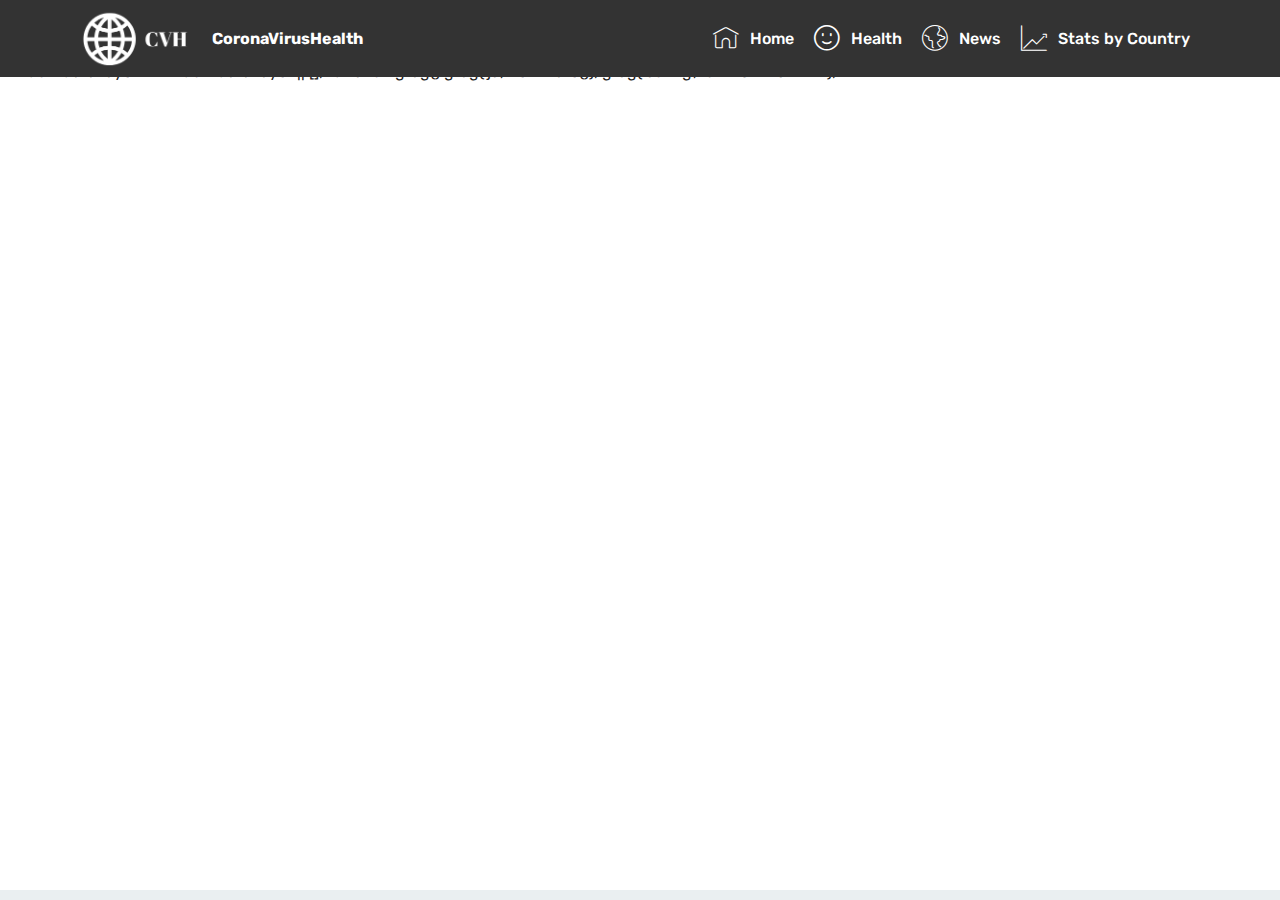
<file: index.html>
<!DOCTYPE html>
<html  >
<head>
  <!-- Site made with Mobirise Website Builder v4.12.3, https://mobirise.com -->
  <meta charset="UTF-8">
  <meta http-equiv="X-UA-Compatible" content="IE=edge">
  <meta name="generator" content="Mobirise v4.12.3, mobirise.com">
  <meta name="viewport" content="width=device-width, initial-scale=1, minimum-scale=1">
  <link rel="shortcut icon" href="assets/images/w-1-1.png" type="image/x-icon">
  <meta name="description" content="View an interactive Coronavirus/ Covid-19 map, Find out total infections in your country.">
  
  
  <title>Home</title>
  <link rel="stylesheet" href="assets/web/assets/mobirise-icons-bold/mobirise-icons-bold.css">
  <link rel="stylesheet" href="assets/web/assets/mobirise-icons/mobirise-icons.css">
  <link rel="stylesheet" href="assets/bootstrap/css/bootstrap.min.css">
  <link rel="stylesheet" href="assets/bootstrap/css/bootstrap-grid.min.css">
  <link rel="stylesheet" href="assets/bootstrap/css/bootstrap-reboot.min.css">
  <link rel="stylesheet" href="assets/tether/tether.min.css">
  <link rel="stylesheet" href="assets/dropdown/css/style.css">
  <link rel="stylesheet" href="assets/web/assets/gdpr-plugin/gdpr-styles.css">
  <link rel="stylesheet" href="assets/theme/css/style.css">
  <link rel="preload" as="style" href="assets/mobirise/css/mbr-additional.css"><link rel="stylesheet" href="assets/mobirise/css/mbr-additional.css" type="text/css">
  
  
  
</head>
<body>

<!-- Analytics -->
<!-- Global site tag (gtag.js) - Google Analytics -->
<script async src="https://www.googletagmanager.com/gtag/js?id=UA-162418797-1"></script>
<script>
  window.dataLayer = window.dataLayer || [];
  function gtag(){dataLayer.push(arguments);}
  gtag('js', new Date());

  gtag('config', 'UA-162418797-1');
</script>
<!-- /Analytics -->


  <section class="menu cid-rURc8wiGK1" once="menu" id="menu1-j">

    

    <nav class="navbar navbar-expand beta-menu navbar-dropdown align-items-center navbar-fixed-top navbar-toggleable-sm">
        <button class="navbar-toggler navbar-toggler-right" type="button" data-toggle="collapse" data-target="#navbarSupportedContent" aria-controls="navbarSupportedContent" aria-expanded="false" aria-label="Toggle navigation">
            <div class="hamburger">
                <span></span>
                <span></span>
                <span></span>
                <span></span>
            </div>
        </button>
        <div class="menu-logo">
            <div class="navbar-brand">
                <span class="navbar-logo">
                    <a href="index.html">
                         <img src="assets/images/w-3.png" alt="Mobirise" title="" style="height: 3.8rem;">
                    </a>
                </span>
                <span class="navbar-caption-wrap"><a class="navbar-caption text-white display-4" href="index.html">
                        CoronaVirusHealth</a></span>
            </div>
        </div>
        <div class="collapse navbar-collapse" id="navbarSupportedContent">
            <ul class="navbar-nav nav-dropdown nav-right" data-app-modern-menu="true"><li class="nav-item">
                    <a class="nav-link link text-white display-4" href="index.html">
                        <span class="mbri-home mbr-iconfont mbr-iconfont-btn"></span>
                        Home</a>
                </li><li class="nav-item"><a class="nav-link link text-white display-4" href="HealthandSafety.html"><span class="mbrib-smile-face mbr-iconfont mbr-iconfont-btn"></span>
                        
                        Health</a></li><li class="nav-item">
                    <a class="nav-link link text-white display-4" href="CoronaVirus News.html"><span class="mbri-globe mbr-iconfont mbr-iconfont-btn"></span>
                        
                        News</a>
                </li><li class="nav-item"><a class="nav-link link text-white display-4" href="index.html"><span class="mbri-growing-chart mbr-iconfont mbr-iconfont-btn"></span>
                        
                        Stats by Country</a></li></ul>
            
        </div>
    </nav>
</section>

<section class="engine"><a href="https://mobirise.info/i">website creation software</a></section><section class="mbr-section article content1 cid-rURuwRyBAc" id="custom-html-r">

  window.dataLayer = window.dataLayer || [];
  function gtag()
  gtag('js', new Date());
  gtag('config', 'UA-162418797-1');
  
<script data-ad-client="ca-pub-8298233487883379" async="" src="https://pagead2.googlesyndication.com/pagead/js/adsbygoogle.js"></script>
     
<script src="https://apps.elfsight.com/p/platform.js" defer=""></script>
<div class="elfsight-app-9fa96fde-f524-4894-be54-0a5ccfc8d19e"></div>
    <div class="container">
        <div class="media-container-row">
            <div class="mbr-text col-12 col-md-12">
                <h2 class="mbr-fonts-style block-title align-center display-2"></h2>
				<img class="my-image" src="assets/images/deltapi-2.png" alt="" title="">
            </div>
        </div>
    </div>
</section>

<section class="mbr-section article content1 cid-rVf6UGTBZd" id="custom-html-1h">

     
<iframe style="width:120px;height:240px;" marginwidth="0" marginheight="0" scrolling="no" frameborder="0" src="//ws-na.amazon-adsystem.com/widgets/q?ServiceVersion=20070822&amp;OneJS=1&amp;Operation=GetAdHtml&amp;MarketPlace=US&amp;source=ac&amp;ref=tf_til&amp;ad_type=product_link&amp;tracking_id=associateelit-20&amp;marketplace=amazon&amp;region=US&amp;placement=B085Y4DRC7&amp;asins=B085Y4DRC7&amp;linkId=b7fc2bafbee7ca2aee3491987a5b087e&amp;show_border=false&amp;link_opens_in_new_window=true&amp;price_color=333333&amp;title_color=0066c0&amp;bg_color=ffffff">
    </iframe>
  <iframe style="width:120px;height:240px;" marginwidth="0" marginheight="0" scrolling="no" frameborder="0" src="//ws-na.amazon-adsystem.com/widgets/q?ServiceVersion=20070822&amp;OneJS=1&amp;Operation=GetAdHtml&amp;MarketPlace=US&amp;source=ac&amp;ref=tf_til&amp;ad_type=product_link&amp;tracking_id=associateelit-20&amp;marketplace=amazon&amp;region=US&amp;placement=B085X8HXNF&amp;asins=B085X8HXNF&amp;linkId=44fb0181b03fa5bd5c41045d686b1c2c&amp;show_border=false&amp;link_opens_in_new_window=true&amp;price_color=333333&amp;title_color=0066c0&amp;bg_color=ffffff">
    </iframe>
  <div class="container">
        <div class="media-container-row">
            <div class="mbr-text col-12 col-md-12">
                <h2 class="mbr-fonts-style block-title align-center display-2"></h2>
				<img class="my-image" src="assets/images/deltapi-10.png" alt="" title="">
            </div>
        </div>
    </div>
</section>


  <script src="assets/web/assets/jquery/jquery.min.js"></script>
  <script src="assets/popper/popper.min.js"></script>
  <script src="assets/bootstrap/js/bootstrap.min.js"></script>
  <script src="assets/tether/tether.min.js"></script>
  <script src="assets/web/assets/cookies-alert-plugin/cookies-alert-core.js"></script>
  <script src="assets/web/assets/cookies-alert-plugin/cookies-alert-script.js"></script>
  <script src="assets/smoothscroll/smooth-scroll.js"></script>
  <script src="assets/dropdown/js/nav-dropdown.js"></script>
  <script src="assets/dropdown/js/navbar-dropdown.js"></script>
  <script src="assets/touchswipe/jquery.touch-swipe.min.js"></script>
  <script src="assets/theme/js/script.js"></script>
  
  
<input name="cookieData" type="hidden" data-cookie-customDialogSelector='null' data-cookie-colorText='#424a4d' data-cookie-colorBg='rgba(234, 239, 241, 0.99)' data-cookie-textButton='Agree' data-cookie-colorButton='#e61818' data-cookie-colorLink='#424a4d' data-cookie-underlineLink='true' data-cookie-text="We use cookies to give you the best experience. Read our <a href='privacy.html'>cookie policy</a>.">
  </body>
</html>
</file>
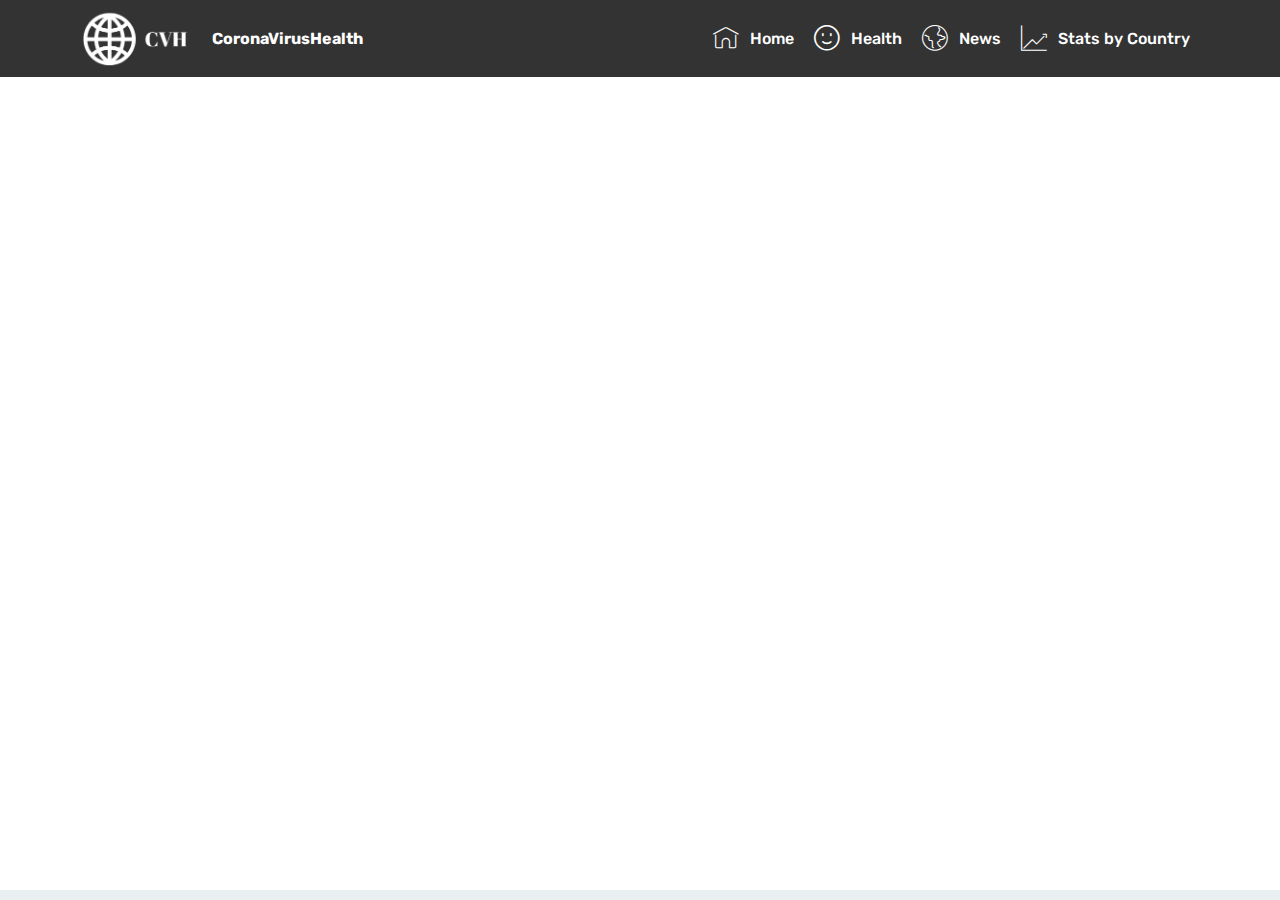
<file: CoronaVirus News.html>
<!DOCTYPE html>
<html  >
<head>
  <!-- Site made with Mobirise Website Builder v4.12.3, https://mobirise.com -->
  <meta charset="UTF-8">
  <meta http-equiv="X-UA-Compatible" content="IE=edge">
  <meta name="generator" content="Mobirise v4.12.3, mobirise.com">
  <meta name="viewport" content="width=device-width, initial-scale=1, minimum-scale=1">
  <link rel="shortcut icon" href="assets/images/w-1-1.png" type="image/x-icon">
  <meta name="description" content="Latest CoronaVirus/ Covid-19 News">
  
  
  <title>News</title>
  <link rel="stylesheet" href="assets/web/assets/mobirise-icons-bold/mobirise-icons-bold.css">
  <link rel="stylesheet" href="assets/web/assets/mobirise-icons/mobirise-icons.css">
  <link rel="stylesheet" href="assets/bootstrap/css/bootstrap.min.css">
  <link rel="stylesheet" href="assets/bootstrap/css/bootstrap-grid.min.css">
  <link rel="stylesheet" href="assets/bootstrap/css/bootstrap-reboot.min.css">
  <link rel="stylesheet" href="assets/tether/tether.min.css">
  <link rel="stylesheet" href="assets/dropdown/css/style.css">
  <link rel="stylesheet" href="assets/web/assets/gdpr-plugin/gdpr-styles.css">
  <link rel="stylesheet" href="assets/theme/css/style.css">
  <link rel="preload" as="style" href="assets/mobirise/css/mbr-additional.css"><link rel="stylesheet" href="assets/mobirise/css/mbr-additional.css" type="text/css">
  
  
  
</head>
<body>

<!-- Analytics -->
<!-- Global site tag (gtag.js) - Google Analytics -->
<script async src="https://www.googletagmanager.com/gtag/js?id=UA-162418797-1"></script>
<script>
  window.dataLayer = window.dataLayer || [];
  function gtag(){dataLayer.push(arguments);}
  gtag('js', new Date());

  gtag('config', 'UA-162418797-1');
</script>
<!-- /Analytics -->


  <section class="menu cid-rURc6gjomM" once="menu" id="menu1-m">

    

    <nav class="navbar navbar-expand beta-menu navbar-dropdown align-items-center navbar-fixed-top navbar-toggleable-sm">
        <button class="navbar-toggler navbar-toggler-right" type="button" data-toggle="collapse" data-target="#navbarSupportedContent" aria-controls="navbarSupportedContent" aria-expanded="false" aria-label="Toggle navigation">
            <div class="hamburger">
                <span></span>
                <span></span>
                <span></span>
                <span></span>
            </div>
        </button>
        <div class="menu-logo">
            <div class="navbar-brand">
                <span class="navbar-logo">
                    <a href="index.html">
                         <img src="assets/images/w-3.png" alt="Mobirise" title="" style="height: 3.8rem;">
                    </a>
                </span>
                <span class="navbar-caption-wrap"><a class="navbar-caption text-white display-4" href="index.html">
                        CoronaVirusHealth</a></span>
            </div>
        </div>
        <div class="collapse navbar-collapse" id="navbarSupportedContent">
            <ul class="navbar-nav nav-dropdown nav-right" data-app-modern-menu="true"><li class="nav-item">
                    <a class="nav-link link text-white display-4" href="index.html">
                        <span class="mbri-home mbr-iconfont mbr-iconfont-btn"></span>
                        Home</a>
                </li><li class="nav-item"><a class="nav-link link text-white display-4" href="HealthandSafety.html"><span class="mbrib-smile-face mbr-iconfont mbr-iconfont-btn"></span>
                        
                        Health</a></li><li class="nav-item">
                    <a class="nav-link link text-white display-4" href="CoronaVirus News.html"><span class="mbri-globe mbr-iconfont mbr-iconfont-btn"></span>
                        
                        News</a>
                </li><li class="nav-item"><a class="nav-link link text-white display-4" href="index.html"><span class="mbri-growing-chart mbr-iconfont mbr-iconfont-btn"></span>
                        
                        Stats by Country</a></li></ul>
            
        </div>
    </nav>
</section>

<section class="engine"><a href="https://mobirise.info/x">free css templates</a></section><section class="mbr-section article content1 cid-rVBVSM7MJP" id="custom-html-1m">

     
<rssapp-wall id="hVq0vvpsRsLPd7EI"></rssapp-wall><script src="https://widget.rss.app/v1/wall.js" type="text/javascript" async=""></script>
    <div class="container">
        <div class="media-container-row">
            <div class="mbr-text col-12 col-md-12">
                <h2 class="mbr-fonts-style block-title align-center display-2"></h2>
				<img class="my-image" src="assets/images/deltapi-14.png" alt="" title="">
            </div>
        </div>
    </div>
</section>


  <script src="assets/web/assets/jquery/jquery.min.js"></script>
  <script src="assets/popper/popper.min.js"></script>
  <script src="assets/bootstrap/js/bootstrap.min.js"></script>
  <script src="assets/tether/tether.min.js"></script>
  <script src="assets/web/assets/cookies-alert-plugin/cookies-alert-core.js"></script>
  <script src="assets/web/assets/cookies-alert-plugin/cookies-alert-script.js"></script>
  <script src="assets/smoothscroll/smooth-scroll.js"></script>
  <script src="assets/dropdown/js/nav-dropdown.js"></script>
  <script src="assets/dropdown/js/navbar-dropdown.js"></script>
  <script src="assets/touchswipe/jquery.touch-swipe.min.js"></script>
  <script src="assets/theme/js/script.js"></script>
  
  
<input name="cookieData" type="hidden" data-cookie-customDialogSelector='null' data-cookie-colorText='#424a4d' data-cookie-colorBg='rgba(234, 239, 241, 0.99)' data-cookie-textButton='Agree' data-cookie-colorButton='#e61818' data-cookie-colorLink='#424a4d' data-cookie-underlineLink='true' data-cookie-text="We use cookies to give you the best experience. Read our <a href='privacy.html'>cookie policy</a>.">
  </body>
</html>
</file>
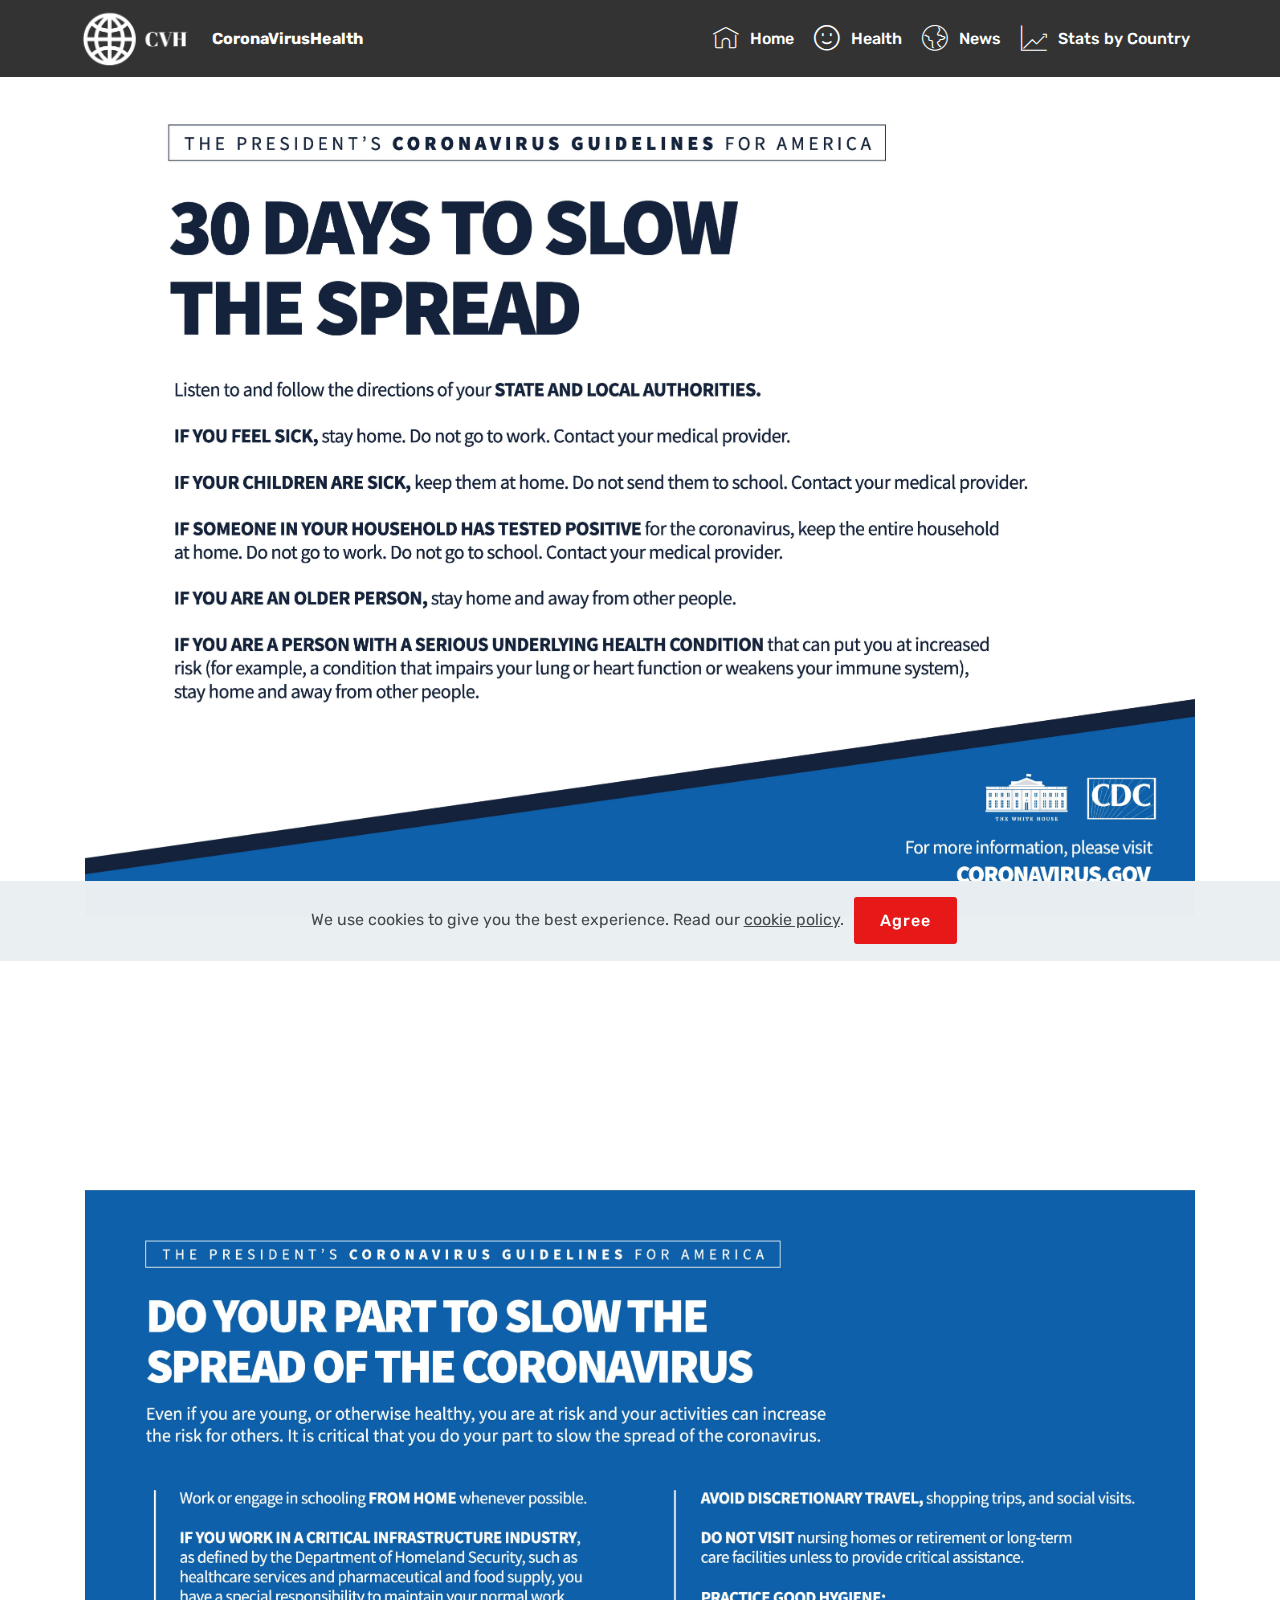
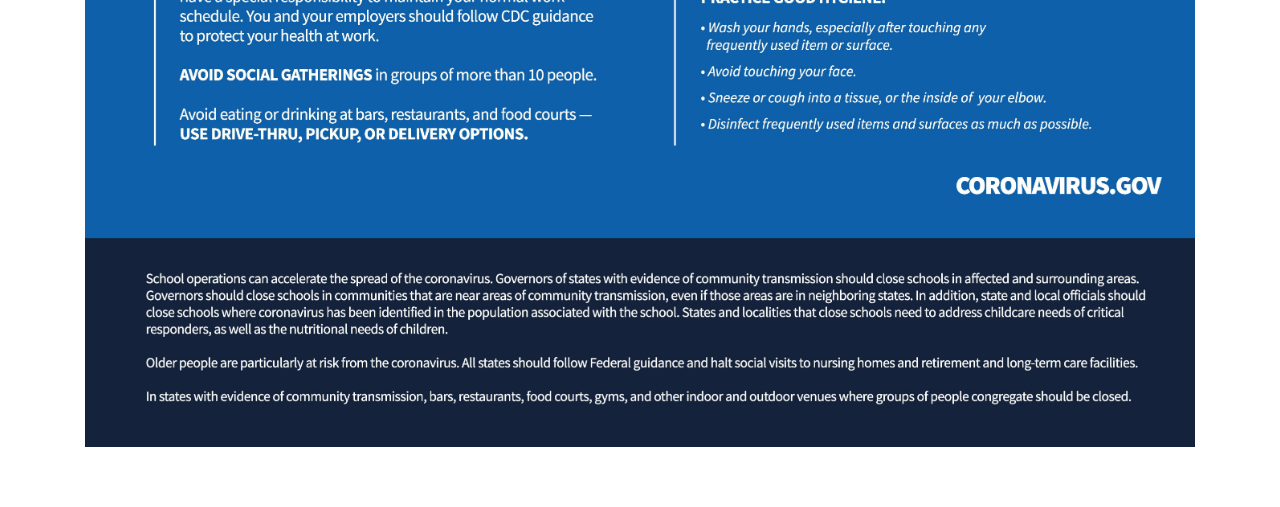
<file: HealthandSafety.html>
<!DOCTYPE html>
<html  >
<head>
  <!-- Site made with Mobirise Website Builder v4.12.3, https://mobirise.com -->
  <meta charset="UTF-8">
  <meta http-equiv="X-UA-Compatible" content="IE=edge">
  <meta name="generator" content="Mobirise v4.12.3, mobirise.com">
  <meta name="viewport" content="width=device-width, initial-scale=1, minimum-scale=1">
  <link rel="shortcut icon" href="assets/images/w-1-1.png" type="image/x-icon">
  <meta name="description" content="Find health and Coronavirus Safety">
  
  
  <title>Health and Safety</title>
  <link rel="stylesheet" href="assets/web/assets/mobirise-icons-bold/mobirise-icons-bold.css">
  <link rel="stylesheet" href="assets/web/assets/mobirise-icons/mobirise-icons.css">
  <link rel="stylesheet" href="assets/bootstrap/css/bootstrap.min.css">
  <link rel="stylesheet" href="assets/bootstrap/css/bootstrap-grid.min.css">
  <link rel="stylesheet" href="assets/bootstrap/css/bootstrap-reboot.min.css">
  <link rel="stylesheet" href="assets/tether/tether.min.css">
  <link rel="stylesheet" href="assets/dropdown/css/style.css">
  <link rel="stylesheet" href="assets/web/assets/gdpr-plugin/gdpr-styles.css">
  <link rel="stylesheet" href="assets/theme/css/style.css">
  <link rel="preload" as="style" href="assets/mobirise/css/mbr-additional.css"><link rel="stylesheet" href="assets/mobirise/css/mbr-additional.css" type="text/css">
  
  
  
</head>
<body>

<!-- Analytics -->
<!-- Global site tag (gtag.js) - Google Analytics -->
<script async src="https://www.googletagmanager.com/gtag/js?id=UA-162418797-1"></script>
<script>
  window.dataLayer = window.dataLayer || [];
  function gtag(){dataLayer.push(arguments);}
  gtag('js', new Date());

  gtag('config', 'UA-162418797-1');
</script>
<!-- /Analytics -->


  <section class="menu cid-rURc6gjomM" once="menu" id="menu1-v">

    

    <nav class="navbar navbar-expand beta-menu navbar-dropdown align-items-center navbar-fixed-top navbar-toggleable-sm">
        <button class="navbar-toggler navbar-toggler-right" type="button" data-toggle="collapse" data-target="#navbarSupportedContent" aria-controls="navbarSupportedContent" aria-expanded="false" aria-label="Toggle navigation">
            <div class="hamburger">
                <span></span>
                <span></span>
                <span></span>
                <span></span>
            </div>
        </button>
        <div class="menu-logo">
            <div class="navbar-brand">
                <span class="navbar-logo">
                    <a href="index.html">
                         <img src="assets/images/w-3.png" alt="Mobirise" title="" style="height: 3.8rem;">
                    </a>
                </span>
                <span class="navbar-caption-wrap"><a class="navbar-caption text-white display-4" href="index.html">
                        CoronaVirusHealth</a></span>
            </div>
        </div>
        <div class="collapse navbar-collapse" id="navbarSupportedContent">
            <ul class="navbar-nav nav-dropdown nav-right" data-app-modern-menu="true"><li class="nav-item">
                    <a class="nav-link link text-white display-4" href="index.html">
                        <span class="mbri-home mbr-iconfont mbr-iconfont-btn"></span>
                        Home</a>
                </li><li class="nav-item"><a class="nav-link link text-white display-4" href="HealthandSafety.html"><span class="mbrib-smile-face mbr-iconfont mbr-iconfont-btn"></span>
                        
                        Health</a></li><li class="nav-item">
                    <a class="nav-link link text-white display-4" href="CoronaVirus News.html"><span class="mbri-globe mbr-iconfont mbr-iconfont-btn"></span>
                        
                        News</a>
                </li><li class="nav-item"><a class="nav-link link text-white display-4" href="index.html"><span class="mbri-growing-chart mbr-iconfont mbr-iconfont-btn"></span>
                        
                        Stats by Country</a></li></ul>
            
        </div>
    </nav>
</section>

<section class="engine"><a href="https://mobirise.info/k">develop own website</a></section><section class="cid-rUVdyr9wbZ" id="image2-16">

    

    <figure class="mbr-figure container">
        <div class="image-block" style="width: 100%;">
            <img src="assets/images/03.16.20-coronavirus-guidance-8.5x11-315pm-page-1.jpg" alt="Mobirise" title="">
            <figcaption class="mbr-figure-caption mbr-figure-caption-over">
                <div class="pb-5 px-3 mbr-white align-center mbr-fonts-style display-1"></div>
            </figcaption>
        </div>
    </figure>
</section>

<section class="mbr-section article content1 cid-rVOngc4XCH" id="custom-html-1r">

     

    <div class="container">
        <div class="media-container-row">
            <div class="mbr-text col-12 col-md-12">
                <h2 class="mbr-fonts-style block-title align-center display-2"></h2>
				<img class="my-image" src="assets/images/deltapi-18.png" alt="" title="">
            </div>
        </div>
    </div>
  <script src="//z-na.amazon-adsystem.com/widgets/onejs?MarketPlace=US&amp;adInstanceId=a144f49e-6561-459e-8a59-adaba0d5a6da"></script>
</section>

<section class="cid-rUVe5TLF1Q" id="image2-1a">

    

    <figure class="mbr-figure container">
        <div class="image-block" style="width: 100%;">
            <img src="assets/images/03.16.20-coronavirus-guidance-8.5x11-315pm-page-2.jpg" alt="Mobirise" title="">
            <figcaption class="mbr-figure-caption mbr-figure-caption-over">
                <div class="pb-5 px-3 mbr-white align-center mbr-fonts-style display-1"></div>
            </figcaption>
        </div>
    </figure>
</section>


  <script src="assets/web/assets/jquery/jquery.min.js"></script>
  <script src="assets/popper/popper.min.js"></script>
  <script src="assets/bootstrap/js/bootstrap.min.js"></script>
  <script src="assets/tether/tether.min.js"></script>
  <script src="assets/web/assets/cookies-alert-plugin/cookies-alert-core.js"></script>
  <script src="assets/web/assets/cookies-alert-plugin/cookies-alert-script.js"></script>
  <script src="assets/smoothscroll/smooth-scroll.js"></script>
  <script src="assets/dropdown/js/nav-dropdown.js"></script>
  <script src="assets/dropdown/js/navbar-dropdown.js"></script>
  <script src="assets/touchswipe/jquery.touch-swipe.min.js"></script>
  <script src="assets/theme/js/script.js"></script>
  
  
<input name="cookieData" type="hidden" data-cookie-customDialogSelector='null' data-cookie-colorText='#424a4d' data-cookie-colorBg='rgba(234, 239, 241, 0.99)' data-cookie-textButton='Agree' data-cookie-colorButton='#e61818' data-cookie-colorLink='#424a4d' data-cookie-underlineLink='true' data-cookie-text="We use cookies to give you the best experience. Read our <a href='privacy.html'>cookie policy</a>.">
  </body>
</html>
</file>
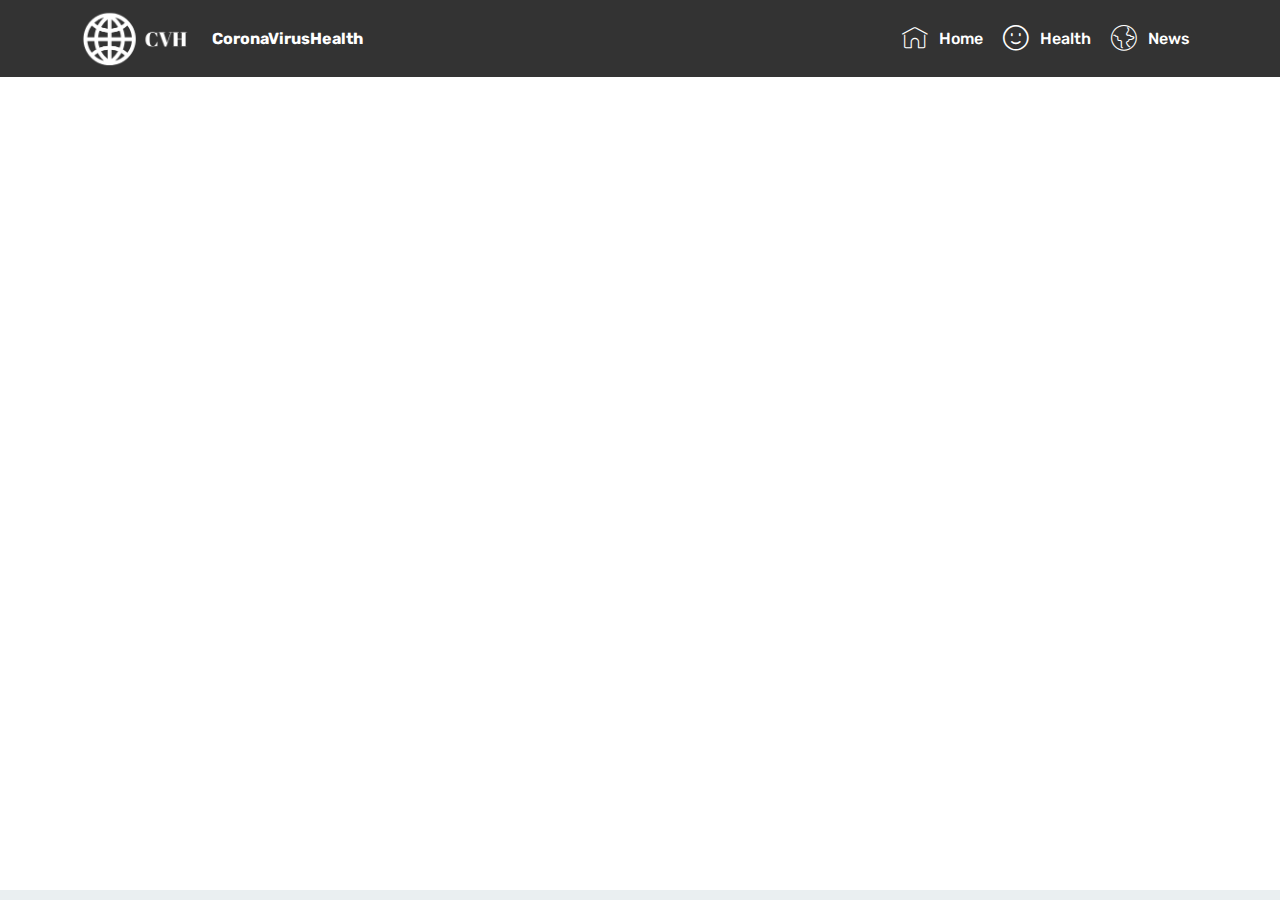
<file: page1.html>
<!DOCTYPE html>
<html  >
<head>
  <!-- Site made with Mobirise Website Builder v4.12.3, https://mobirise.com -->
  <meta charset="UTF-8">
  <meta http-equiv="X-UA-Compatible" content="IE=edge">
  <meta name="generator" content="Mobirise v4.12.3, mobirise.com">
  <meta name="viewport" content="width=device-width, initial-scale=1, minimum-scale=1">
  <link rel="shortcut icon" href="assets/images/w-1-1.png" type="image/x-icon">
  <meta name="description" content="Web Page Maker Description">
  
  
  <title>test</title>
  <link rel="stylesheet" href="assets/web/assets/mobirise-icons-bold/mobirise-icons-bold.css">
  <link rel="stylesheet" href="assets/web/assets/mobirise-icons/mobirise-icons.css">
  <link rel="stylesheet" href="assets/bootstrap/css/bootstrap.min.css">
  <link rel="stylesheet" href="assets/bootstrap/css/bootstrap-grid.min.css">
  <link rel="stylesheet" href="assets/bootstrap/css/bootstrap-reboot.min.css">
  <link rel="stylesheet" href="assets/tether/tether.min.css">
  <link rel="stylesheet" href="assets/dropdown/css/style.css">
  <link rel="stylesheet" href="assets/web/assets/gdpr-plugin/gdpr-styles.css">
  <link rel="stylesheet" href="assets/theme/css/style.css">
  <link rel="preload" as="style" href="assets/mobirise/css/mbr-additional.css"><link rel="stylesheet" href="assets/mobirise/css/mbr-additional.css" type="text/css">
  
  
  
</head>
<body>

<!-- Analytics -->
<!-- Global site tag (gtag.js) - Google Analytics -->
<script async src="https://www.googletagmanager.com/gtag/js?id=UA-162418797-1"></script>
<script>
  window.dataLayer = window.dataLayer || [];
  function gtag(){dataLayer.push(arguments);}
  gtag('js', new Date());

  gtag('config', 'UA-162418797-1');
</script>
<!-- /Analytics -->


  <section class="menu cid-rURc6gjomM" once="menu" id="menu1-i">

    

    <nav class="navbar navbar-expand beta-menu navbar-dropdown align-items-center navbar-fixed-top navbar-toggleable-sm">
        <button class="navbar-toggler navbar-toggler-right" type="button" data-toggle="collapse" data-target="#navbarSupportedContent" aria-controls="navbarSupportedContent" aria-expanded="false" aria-label="Toggle navigation">
            <div class="hamburger">
                <span></span>
                <span></span>
                <span></span>
                <span></span>
            </div>
        </button>
        <div class="menu-logo">
            <div class="navbar-brand">
                <span class="navbar-logo">
                    <a href="index.html">
                         <img src="assets/images/w-3.png" alt="Mobirise" title="" style="height: 3.8rem;">
                    </a>
                </span>
                <span class="navbar-caption-wrap"><a class="navbar-caption text-white display-4" href="index.html">
                        CoronaVirusHealth</a></span>
            </div>
        </div>
        <div class="collapse navbar-collapse" id="navbarSupportedContent">
            <ul class="navbar-nav nav-dropdown nav-right" data-app-modern-menu="true"><li class="nav-item">
                    <a class="nav-link link text-white display-4" href="index.html">
                        <span class="mbri-home mbr-iconfont mbr-iconfont-btn"></span>
                        Home</a>
                </li><li class="nav-item"><a class="nav-link link text-white display-4" href="page4.html"><span class="mbrib-smile-face mbr-iconfont mbr-iconfont-btn"></span>
                        
                        Health</a></li>
                <li class="nav-item">
                    <a class="nav-link link text-white display-4" href="page3.html"><span class="mbri-globe mbr-iconfont mbr-iconfont-btn"></span>
                        
                        News</a>
                </li></ul>
            
        </div>
    </nav>
</section>

<section class="engine"><a href="https://mobirise.info/u">bootstrap website templates</a></section><section class="mbr-section article content1 cid-rUQlJgvRFb" id="content1-9">
    
 
    <!-- Block parameters controls (Blue "Gear" panel) -->
    <script src="https://apps.elfsight.com/p/platform.js" defer=""></script>
<div class="elfsight-app-894eb2e3-f515-40cc-8715-4d722696ba21"></div>
       
</section>


  <script src="assets/web/assets/jquery/jquery.min.js"></script>
  <script src="assets/popper/popper.min.js"></script>
  <script src="assets/bootstrap/js/bootstrap.min.js"></script>
  <script src="assets/tether/tether.min.js"></script>
  <script src="assets/web/assets/cookies-alert-plugin/cookies-alert-core.js"></script>
  <script src="assets/web/assets/cookies-alert-plugin/cookies-alert-script.js"></script>
  <script src="assets/smoothscroll/smooth-scroll.js"></script>
  <script src="assets/dropdown/js/nav-dropdown.js"></script>
  <script src="assets/dropdown/js/navbar-dropdown.js"></script>
  <script src="assets/touchswipe/jquery.touch-swipe.min.js"></script>
  <script src="assets/theme/js/script.js"></script>
  
  
<input name="cookieData" type="hidden" data-cookie-customDialogSelector='null' data-cookie-colorText='#424a4d' data-cookie-colorBg='rgba(234, 239, 241, 0.99)' data-cookie-textButton='Agree' data-cookie-colorButton='#e61818' data-cookie-colorLink='#424a4d' data-cookie-underlineLink='true' data-cookie-text="We use cookies to give you the best experience. Read our <a href='privacy.html'>cookie policy</a>.">
  </body>
</html>
</file>
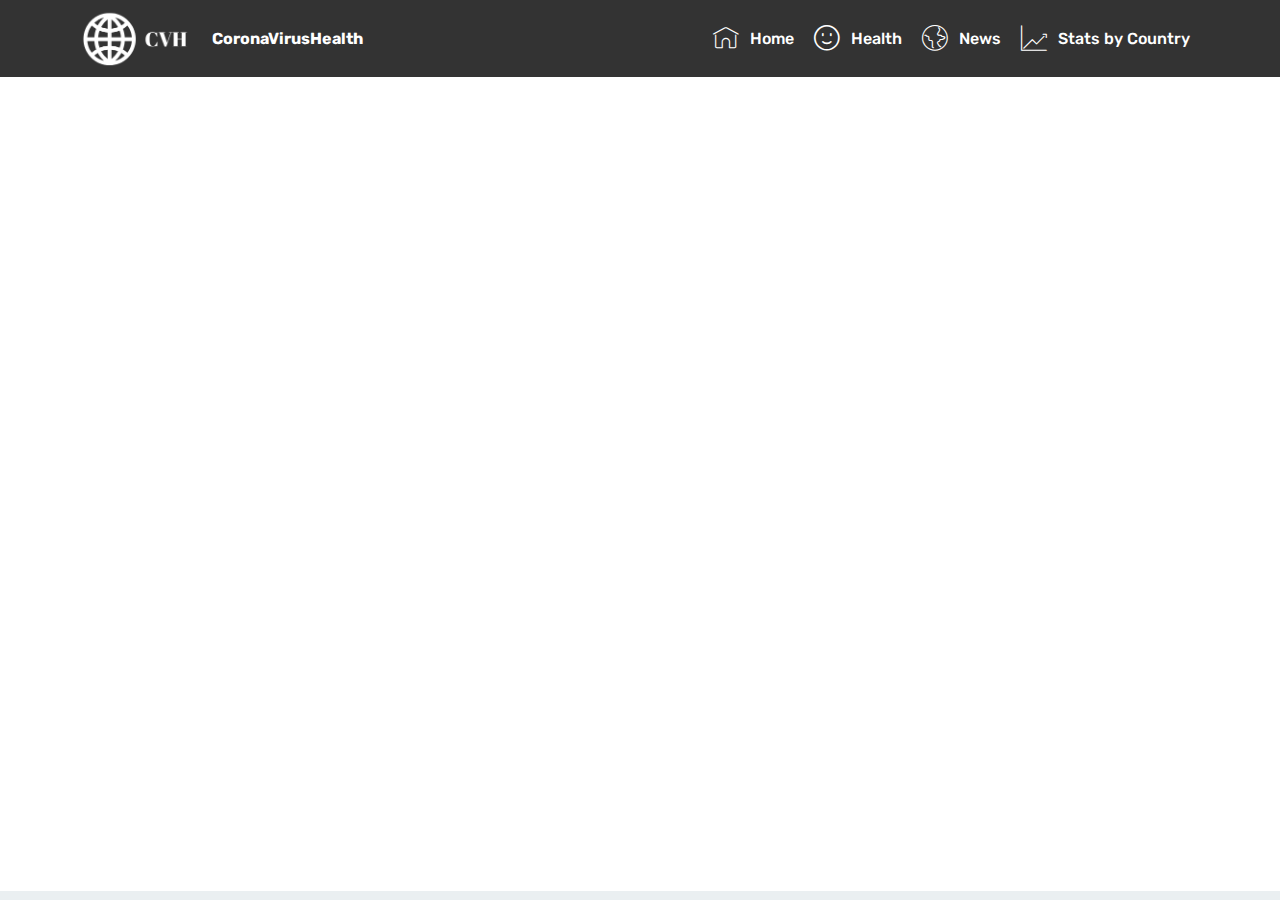
<file: page2.html>
<!DOCTYPE html>
<html  >
<head>
  <!-- Site made with Mobirise Website Builder v4.12.3, https://mobirise.com -->
  <meta charset="UTF-8">
  <meta http-equiv="X-UA-Compatible" content="IE=edge">
  <meta name="generator" content="Mobirise v4.12.3, mobirise.com">
  <meta name="viewport" content="width=device-width, initial-scale=1, minimum-scale=1">
  <link rel="shortcut icon" href="assets/images/w-1-1.png" type="image/x-icon">
  <meta name="description" content="Web Page Generator Description">
  
  
  <title>Total infections map</title>
  <link rel="stylesheet" href="assets/web/assets/mobirise-icons-bold/mobirise-icons-bold.css">
  <link rel="stylesheet" href="assets/web/assets/mobirise-icons/mobirise-icons.css">
  <link rel="stylesheet" href="assets/bootstrap/css/bootstrap.min.css">
  <link rel="stylesheet" href="assets/bootstrap/css/bootstrap-grid.min.css">
  <link rel="stylesheet" href="assets/bootstrap/css/bootstrap-reboot.min.css">
  <link rel="stylesheet" href="assets/tether/tether.min.css">
  <link rel="stylesheet" href="assets/dropdown/css/style.css">
  <link rel="stylesheet" href="assets/web/assets/gdpr-plugin/gdpr-styles.css">
  <link rel="stylesheet" href="assets/theme/css/style.css">
  <link rel="preload" as="style" href="assets/mobirise/css/mbr-additional.css"><link rel="stylesheet" href="assets/mobirise/css/mbr-additional.css" type="text/css">
  
  
  
</head>
<body>

<!-- Analytics -->
<!-- Global site tag (gtag.js) - Google Analytics -->
<script async src="https://www.googletagmanager.com/gtag/js?id=UA-162418797-1"></script>
<script>
  window.dataLayer = window.dataLayer || [];
  function gtag(){dataLayer.push(arguments);}
  gtag('js', new Date());

  gtag('config', 'UA-162418797-1');
</script>
<!-- /Analytics -->


  <section class="mbr-section article content1 cid-rUQmovGQ4x" id="content1-a">
    
     
<script src="https://apps.elfsight.com/p/platform.js" defer=""></script>
<div class="elfsight-app-9fa96fde-f524-4894-be54-0a5ccfc8d19e"></div>
    <div class="container">
        <div class="media-container-row">
            <div class="mbr-text col-12 mbr-fonts-style display-7 col-md-8"></div>
        </div>
    </div>
</section>

<section class="engine"><a href="https://mobirise.info/p">website templates free download</a></section><section class="menu cid-rURc6gjomM" once="menu" id="menu1-i">

    

    <nav class="navbar navbar-expand beta-menu navbar-dropdown align-items-center navbar-fixed-top navbar-toggleable-sm">
        <button class="navbar-toggler navbar-toggler-right" type="button" data-toggle="collapse" data-target="#navbarSupportedContent" aria-controls="navbarSupportedContent" aria-expanded="false" aria-label="Toggle navigation">
            <div class="hamburger">
                <span></span>
                <span></span>
                <span></span>
                <span></span>
            </div>
        </button>
        <div class="menu-logo">
            <div class="navbar-brand">
                <span class="navbar-logo">
                    <a href="index.html">
                         <img src="assets/images/w-3.png" alt="Mobirise" title="" style="height: 3.8rem;">
                    </a>
                </span>
                <span class="navbar-caption-wrap"><a class="navbar-caption text-white display-4" href="index.html">
                        CoronaVirusHealth</a></span>
            </div>
        </div>
        <div class="collapse navbar-collapse" id="navbarSupportedContent">
            <ul class="navbar-nav nav-dropdown nav-right" data-app-modern-menu="true"><li class="nav-item">
                    <a class="nav-link link text-white display-4" href="index.html">
                        <span class="mbri-home mbr-iconfont mbr-iconfont-btn"></span>
                        Home</a>
                </li><li class="nav-item"><a class="nav-link link text-white display-4" href="HealthandSafety.html"><span class="mbrib-smile-face mbr-iconfont mbr-iconfont-btn"></span>
                        
                        Health</a></li><li class="nav-item">
                    <a class="nav-link link text-white display-4" href="CoronaVirus News.html"><span class="mbri-globe mbr-iconfont mbr-iconfont-btn"></span>
                        
                        News</a>
                </li><li class="nav-item"><a class="nav-link link text-white display-4" href="index.html"><span class="mbri-growing-chart mbr-iconfont mbr-iconfont-btn"></span>
                        
                        Stats by Country</a></li></ul>
            
        </div>
    </nav>
</section>


  <script src="assets/web/assets/jquery/jquery.min.js"></script>
  <script src="assets/popper/popper.min.js"></script>
  <script src="assets/bootstrap/js/bootstrap.min.js"></script>
  <script src="assets/tether/tether.min.js"></script>
  <script src="assets/web/assets/cookies-alert-plugin/cookies-alert-core.js"></script>
  <script src="assets/web/assets/cookies-alert-plugin/cookies-alert-script.js"></script>
  <script src="assets/smoothscroll/smooth-scroll.js"></script>
  <script src="assets/dropdown/js/nav-dropdown.js"></script>
  <script src="assets/dropdown/js/navbar-dropdown.js"></script>
  <script src="assets/touchswipe/jquery.touch-swipe.min.js"></script>
  <script src="assets/theme/js/script.js"></script>
  
  
<input name="cookieData" type="hidden" data-cookie-customDialogSelector='null' data-cookie-colorText='#424a4d' data-cookie-colorBg='rgba(234, 239, 241, 0.99)' data-cookie-textButton='Agree' data-cookie-colorButton='#e61818' data-cookie-colorLink='#424a4d' data-cookie-underlineLink='true' data-cookie-text="We use cookies to give you the best experience. Read our <a href='privacy.html'>cookie policy</a>.">
  </body>
</html>
</file>
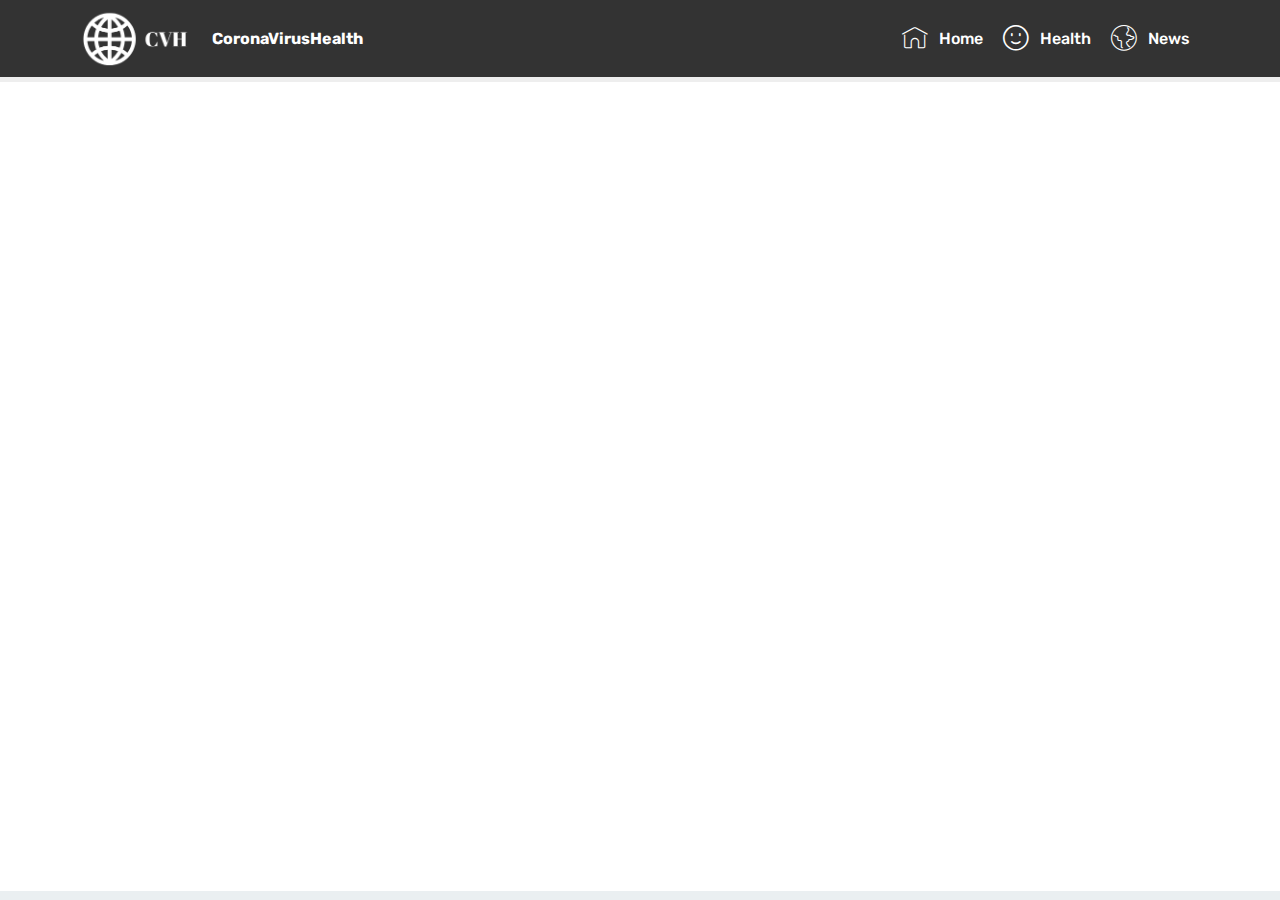
<file: page3.html>
<!DOCTYPE html>
<html  >
<head>
  <!-- Site made with Mobirise Website Builder v4.12.3, https://mobirise.com -->
  <meta charset="UTF-8">
  <meta http-equiv="X-UA-Compatible" content="IE=edge">
  <meta name="generator" content="Mobirise v4.12.3, mobirise.com">
  <meta name="viewport" content="width=device-width, initial-scale=1, minimum-scale=1">
  <link rel="shortcut icon" href="assets/images/w-1-1.png" type="image/x-icon">
  <meta name="description" content="Site Creator Description">
  
  
  <title>News</title>
  <link rel="stylesheet" href="assets/web/assets/mobirise-icons-bold/mobirise-icons-bold.css">
  <link rel="stylesheet" href="assets/web/assets/mobirise-icons/mobirise-icons.css">
  <link rel="stylesheet" href="assets/bootstrap/css/bootstrap.min.css">
  <link rel="stylesheet" href="assets/bootstrap/css/bootstrap-grid.min.css">
  <link rel="stylesheet" href="assets/bootstrap/css/bootstrap-reboot.min.css">
  <link rel="stylesheet" href="assets/tether/tether.min.css">
  <link rel="stylesheet" href="assets/dropdown/css/style.css">
  <link rel="stylesheet" href="assets/web/assets/gdpr-plugin/gdpr-styles.css">
  <link rel="stylesheet" href="assets/theme/css/style.css">
  <link rel="preload" as="style" href="assets/mobirise/css/mbr-additional.css"><link rel="stylesheet" href="assets/mobirise/css/mbr-additional.css" type="text/css">
  
  
  
</head>
<body>

<!-- Analytics -->
<!-- Global site tag (gtag.js) - Google Analytics -->
<script async src="https://www.googletagmanager.com/gtag/js?id=UA-162418797-1"></script>
<script>
  window.dataLayer = window.dataLayer || [];
  function gtag(){dataLayer.push(arguments);}
  gtag('js', new Date());

  gtag('config', 'UA-162418797-1');
</script>
<!-- /Analytics -->


  <section class="menu cid-rURc6gjomM" once="menu" id="menu1-m">

    

    <nav class="navbar navbar-expand beta-menu navbar-dropdown align-items-center navbar-fixed-top navbar-toggleable-sm">
        <button class="navbar-toggler navbar-toggler-right" type="button" data-toggle="collapse" data-target="#navbarSupportedContent" aria-controls="navbarSupportedContent" aria-expanded="false" aria-label="Toggle navigation">
            <div class="hamburger">
                <span></span>
                <span></span>
                <span></span>
                <span></span>
            </div>
        </button>
        <div class="menu-logo">
            <div class="navbar-brand">
                <span class="navbar-logo">
                    <a href="https://mobirise.co">
                         <img src="assets/images/w-3.png" alt="Mobirise" title="" style="height: 3.8rem;">
                    </a>
                </span>
                <span class="navbar-caption-wrap"><a class="navbar-caption text-white display-4" href="index.html">
                        CoronaVirusHealth</a></span>
            </div>
        </div>
        <div class="collapse navbar-collapse" id="navbarSupportedContent">
            <ul class="navbar-nav nav-dropdown nav-right" data-app-modern-menu="true"><li class="nav-item">
                    <a class="nav-link link text-white display-4" href="index.html">
                        <span class="mbri-home mbr-iconfont mbr-iconfont-btn"></span>
                        Home</a>
                </li><li class="nav-item"><a class="nav-link link text-white display-4" href="page4.html"><span class="mbrib-smile-face mbr-iconfont mbr-iconfont-btn"></span>
                        
                        Health</a></li>
                <li class="nav-item">
                    <a class="nav-link link text-white display-4" href="page3.html"><span class="mbri-globe mbr-iconfont mbr-iconfont-btn"></span>
                        
                        News</a>
                </li></ul>
            
        </div>
    </nav>
</section>

<section class="engine"><a href="https://mobirise.info/o">free portfolio web templates</a></section><section class="mbr-section article content1 cid-rURs6A58Qd" id="custom-html-p">

     
<rssapp-wall id="YSsxjCrd2FR7o4TL"></rssapp-wall><script src="https://widget.rss.app/v1/wall.js" type="text/javascript" async=""></script>
    <div class="container">
        <div class="media-container-row">
            <div class="mbr-text col-12 col-md-12">
                <h2 class="mbr-fonts-style block-title align-center display-2">custom-html</h2>
				<img class="my-image" src="assets/images/deltapi-1.png" alt="" title="">
            </div>
        </div>
    </div>
</section>


  <script src="assets/web/assets/jquery/jquery.min.js"></script>
  <script src="assets/popper/popper.min.js"></script>
  <script src="assets/bootstrap/js/bootstrap.min.js"></script>
  <script src="assets/tether/tether.min.js"></script>
  <script src="assets/web/assets/cookies-alert-plugin/cookies-alert-core.js"></script>
  <script src="assets/web/assets/cookies-alert-plugin/cookies-alert-script.js"></script>
  <script src="assets/smoothscroll/smooth-scroll.js"></script>
  <script src="assets/dropdown/js/nav-dropdown.js"></script>
  <script src="assets/dropdown/js/navbar-dropdown.js"></script>
  <script src="assets/touchswipe/jquery.touch-swipe.min.js"></script>
  <script src="assets/theme/js/script.js"></script>
  
  
<input name="cookieData" type="hidden" data-cookie-customDialogSelector='null' data-cookie-colorText='#424a4d' data-cookie-colorBg='rgba(234, 239, 241, 0.99)' data-cookie-textButton='Agree' data-cookie-colorButton='#e61818' data-cookie-colorLink='#424a4d' data-cookie-underlineLink='true' data-cookie-text="We use cookies to give you the best experience. Read our <a href='privacy.html'>cookie policy</a>.">
  </body>
</html>
</file>
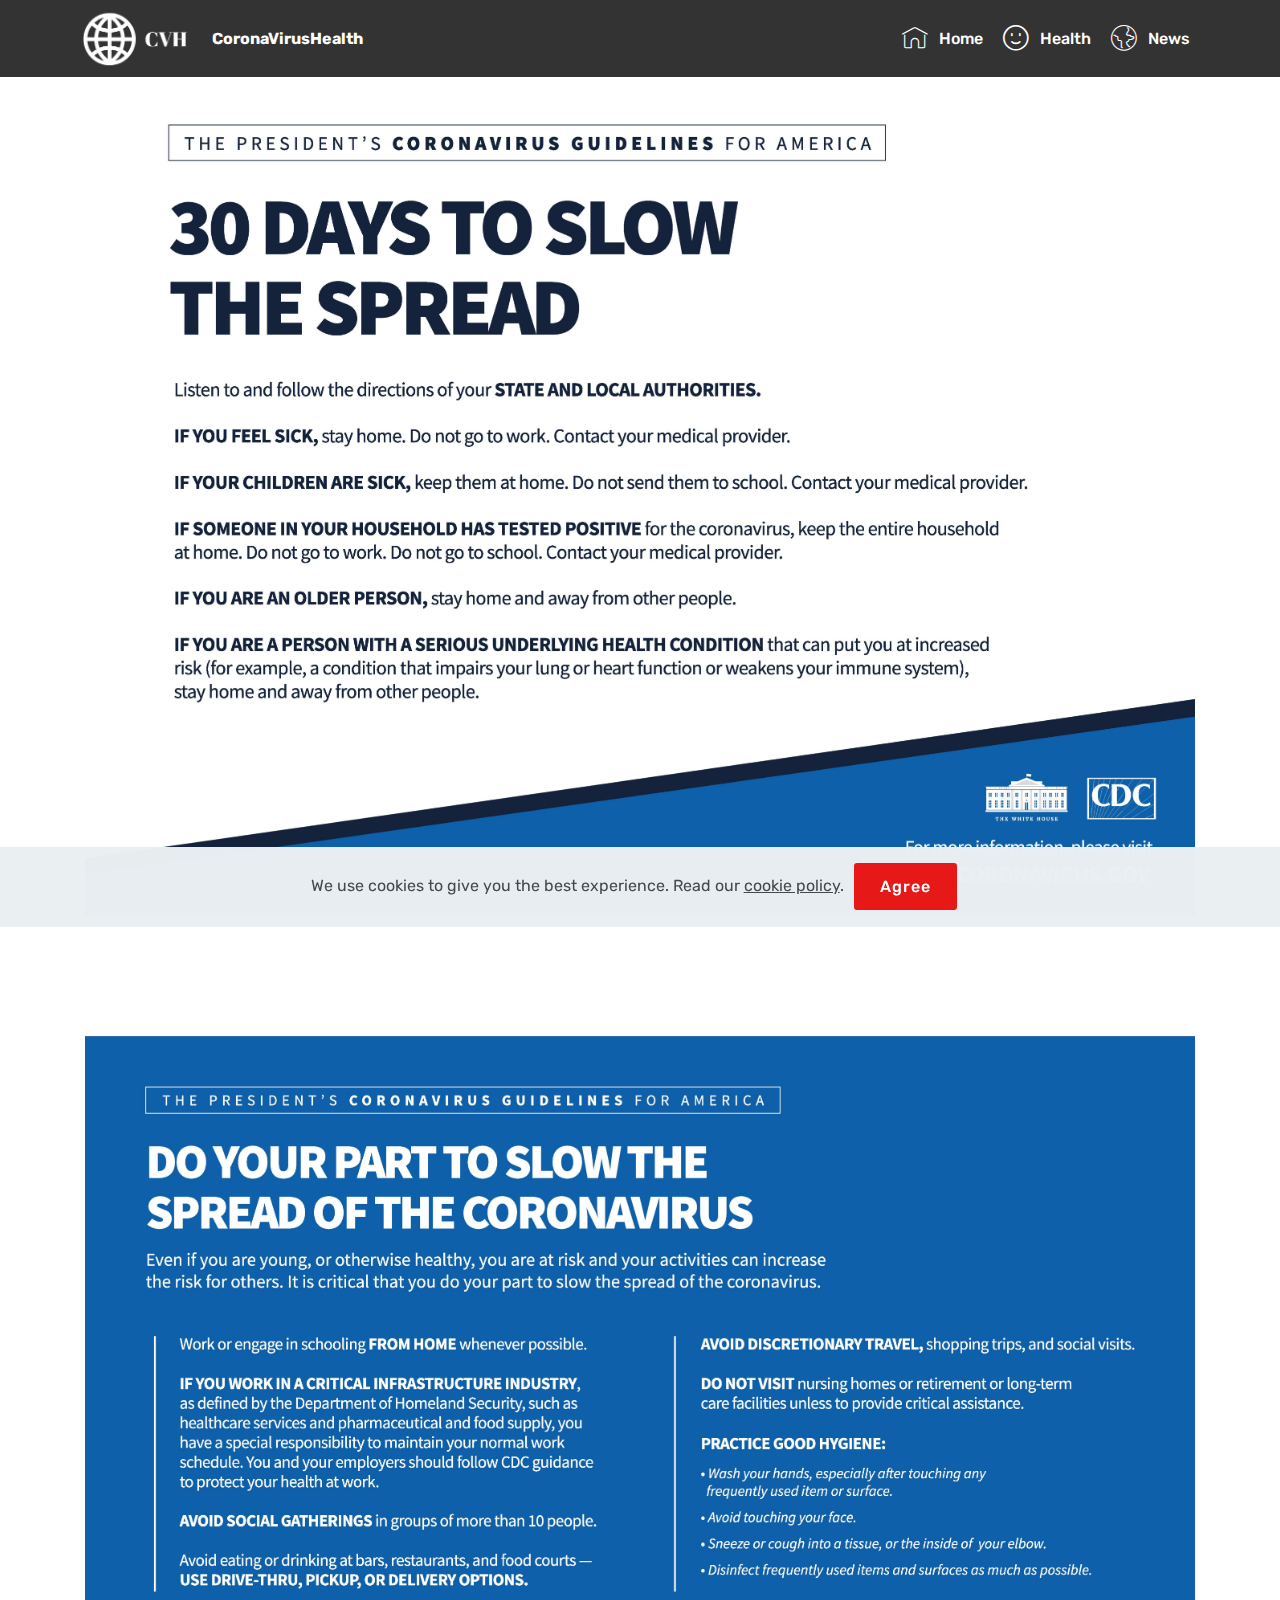
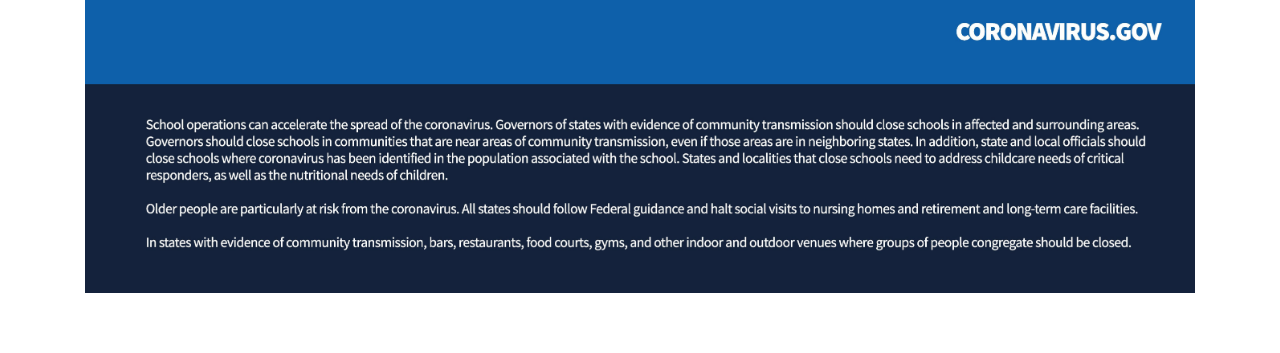
<file: page4.html>
<!DOCTYPE html>
<html  >
<head>
  <!-- Site made with Mobirise Website Builder v4.12.3, https://mobirise.com -->
  <meta charset="UTF-8">
  <meta http-equiv="X-UA-Compatible" content="IE=edge">
  <meta name="generator" content="Mobirise v4.12.3, mobirise.com">
  <meta name="viewport" content="width=device-width, initial-scale=1, minimum-scale=1">
  <link rel="shortcut icon" href="assets/images/w-1-1.png" type="image/x-icon">
  <meta name="description" content="Web Site Creator Description">
  
  
  <title>Page 4</title>
  <link rel="stylesheet" href="assets/web/assets/mobirise-icons-bold/mobirise-icons-bold.css">
  <link rel="stylesheet" href="assets/web/assets/mobirise-icons/mobirise-icons.css">
  <link rel="stylesheet" href="assets/bootstrap/css/bootstrap.min.css">
  <link rel="stylesheet" href="assets/bootstrap/css/bootstrap-grid.min.css">
  <link rel="stylesheet" href="assets/bootstrap/css/bootstrap-reboot.min.css">
  <link rel="stylesheet" href="assets/tether/tether.min.css">
  <link rel="stylesheet" href="assets/dropdown/css/style.css">
  <link rel="stylesheet" href="assets/web/assets/gdpr-plugin/gdpr-styles.css">
  <link rel="stylesheet" href="assets/theme/css/style.css">
  <link rel="preload" as="style" href="assets/mobirise/css/mbr-additional.css"><link rel="stylesheet" href="assets/mobirise/css/mbr-additional.css" type="text/css">
  
  
  
</head>
<body>

<!-- Analytics -->
<!-- Global site tag (gtag.js) - Google Analytics -->
<script async src="https://www.googletagmanager.com/gtag/js?id=UA-162418797-1"></script>
<script>
  window.dataLayer = window.dataLayer || [];
  function gtag(){dataLayer.push(arguments);}
  gtag('js', new Date());

  gtag('config', 'UA-162418797-1');
</script>
<!-- /Analytics -->


  <section class="menu cid-rURc6gjomM" once="menu" id="menu1-v">

    

    <nav class="navbar navbar-expand beta-menu navbar-dropdown align-items-center navbar-fixed-top navbar-toggleable-sm">
        <button class="navbar-toggler navbar-toggler-right" type="button" data-toggle="collapse" data-target="#navbarSupportedContent" aria-controls="navbarSupportedContent" aria-expanded="false" aria-label="Toggle navigation">
            <div class="hamburger">
                <span></span>
                <span></span>
                <span></span>
                <span></span>
            </div>
        </button>
        <div class="menu-logo">
            <div class="navbar-brand">
                <span class="navbar-logo">
                    <a href="https://mobirise.co">
                         <img src="assets/images/w-3.png" alt="Mobirise" title="" style="height: 3.8rem;">
                    </a>
                </span>
                <span class="navbar-caption-wrap"><a class="navbar-caption text-white display-4" href="index.html">
                        CoronaVirusHealth</a></span>
            </div>
        </div>
        <div class="collapse navbar-collapse" id="navbarSupportedContent">
            <ul class="navbar-nav nav-dropdown nav-right" data-app-modern-menu="true"><li class="nav-item">
                    <a class="nav-link link text-white display-4" href="index.html">
                        <span class="mbri-home mbr-iconfont mbr-iconfont-btn"></span>
                        Home</a>
                </li><li class="nav-item"><a class="nav-link link text-white display-4" href="page4.html"><span class="mbrib-smile-face mbr-iconfont mbr-iconfont-btn"></span>
                        
                        Health</a></li>
                <li class="nav-item">
                    <a class="nav-link link text-white display-4" href="page3.html"><span class="mbri-globe mbr-iconfont mbr-iconfont-btn"></span>
                        
                        News</a>
                </li></ul>
            
        </div>
    </nav>
</section>

<section class="engine"><a href="https://mobirise.info/b">create your own website</a></section><section class="cid-rUVdyr9wbZ" id="image2-16">

    

    <figure class="mbr-figure container">
        <div class="image-block" style="width: 100%;">
            <img src="assets/images/03.16.20-coronavirus-guidance-8.5x11-315pm-page-1.jpg" alt="Mobirise" title="">
            <figcaption class="mbr-figure-caption mbr-figure-caption-over">
                <div class="pb-5 px-3 mbr-white align-center mbr-fonts-style display-1"></div>
            </figcaption>
        </div>
    </figure>
</section>

<section class="cid-rUVe5TLF1Q" id="image2-1a">

    

    <figure class="mbr-figure container">
        <div class="image-block" style="width: 100%;">
            <img src="assets/images/03.16.20-coronavirus-guidance-8.5x11-315pm-page-2.jpg" alt="Mobirise" title="">
            <figcaption class="mbr-figure-caption mbr-figure-caption-over">
                <div class="pb-5 px-3 mbr-white align-center mbr-fonts-style display-1"></div>
            </figcaption>
        </div>
    </figure>
</section>


  <script src="assets/web/assets/jquery/jquery.min.js"></script>
  <script src="assets/popper/popper.min.js"></script>
  <script src="assets/bootstrap/js/bootstrap.min.js"></script>
  <script src="assets/tether/tether.min.js"></script>
  <script src="assets/web/assets/cookies-alert-plugin/cookies-alert-core.js"></script>
  <script src="assets/web/assets/cookies-alert-plugin/cookies-alert-script.js"></script>
  <script src="assets/smoothscroll/smooth-scroll.js"></script>
  <script src="assets/dropdown/js/nav-dropdown.js"></script>
  <script src="assets/dropdown/js/navbar-dropdown.js"></script>
  <script src="assets/touchswipe/jquery.touch-swipe.min.js"></script>
  <script src="assets/theme/js/script.js"></script>
  
  
<input name="cookieData" type="hidden" data-cookie-customDialogSelector='null' data-cookie-colorText='#424a4d' data-cookie-colorBg='rgba(234, 239, 241, 0.99)' data-cookie-textButton='Agree' data-cookie-colorButton='#e61818' data-cookie-colorLink='#424a4d' data-cookie-underlineLink='true' data-cookie-text="We use cookies to give you the best experience. Read our <a href='privacy.html'>cookie policy</a>.">
  </body>
</html>
</file>
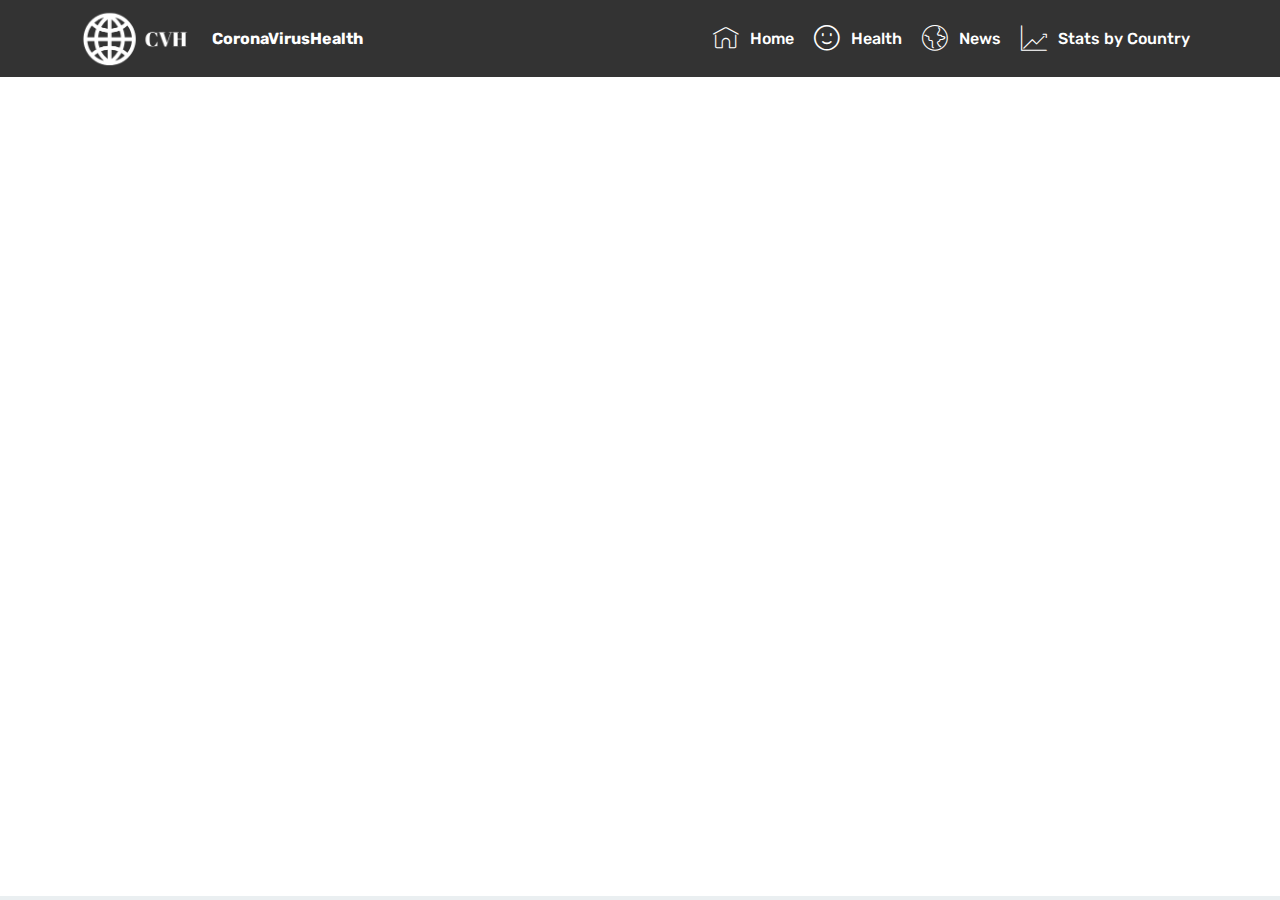
<file: page5.html>
<!DOCTYPE html>
<html  >
<head>
  <!-- Site made with Mobirise Website Builder v4.12.3, https://mobirise.com -->
  <meta charset="UTF-8">
  <meta http-equiv="X-UA-Compatible" content="IE=edge">
  <meta name="generator" content="Mobirise v4.12.3, mobirise.com">
  <meta name="viewport" content="width=device-width, initial-scale=1, minimum-scale=1">
  <link rel="shortcut icon" href="assets/images/w-1-1.png" type="image/x-icon">
  <meta name="description" content="Website Maker Description">
  
  
  <title>ads</title>
  <link rel="stylesheet" href="assets/web/assets/mobirise-icons-bold/mobirise-icons-bold.css">
  <link rel="stylesheet" href="assets/web/assets/mobirise-icons/mobirise-icons.css">
  <link rel="stylesheet" href="assets/bootstrap/css/bootstrap.min.css">
  <link rel="stylesheet" href="assets/bootstrap/css/bootstrap-grid.min.css">
  <link rel="stylesheet" href="assets/bootstrap/css/bootstrap-reboot.min.css">
  <link rel="stylesheet" href="assets/tether/tether.min.css">
  <link rel="stylesheet" href="assets/dropdown/css/style.css">
  <link rel="stylesheet" href="assets/web/assets/gdpr-plugin/gdpr-styles.css">
  <link rel="stylesheet" href="assets/theme/css/style.css">
  <link rel="preload" as="style" href="assets/mobirise/css/mbr-additional.css"><link rel="stylesheet" href="assets/mobirise/css/mbr-additional.css" type="text/css">
  
  
  
</head>
<body>

<!-- Analytics -->
<!-- Global site tag (gtag.js) - Google Analytics -->
<script async src="https://www.googletagmanager.com/gtag/js?id=UA-162418797-1"></script>
<script>
  window.dataLayer = window.dataLayer || [];
  function gtag(){dataLayer.push(arguments);}
  gtag('js', new Date());

  gtag('config', 'UA-162418797-1');
</script>
<!-- /Analytics -->


  <section class="menu cid-rURc6gjomM" once="menu" id="menu1-1n">

    

    <nav class="navbar navbar-expand beta-menu navbar-dropdown align-items-center navbar-fixed-top navbar-toggleable-sm">
        <button class="navbar-toggler navbar-toggler-right" type="button" data-toggle="collapse" data-target="#navbarSupportedContent" aria-controls="navbarSupportedContent" aria-expanded="false" aria-label="Toggle navigation">
            <div class="hamburger">
                <span></span>
                <span></span>
                <span></span>
                <span></span>
            </div>
        </button>
        <div class="menu-logo">
            <div class="navbar-brand">
                <span class="navbar-logo">
                    <a href="index.html">
                         <img src="assets/images/w-3.png" alt="Mobirise" title="" style="height: 3.8rem;">
                    </a>
                </span>
                <span class="navbar-caption-wrap"><a class="navbar-caption text-white display-4" href="index.html">
                        CoronaVirusHealth</a></span>
            </div>
        </div>
        <div class="collapse navbar-collapse" id="navbarSupportedContent">
            <ul class="navbar-nav nav-dropdown nav-right" data-app-modern-menu="true"><li class="nav-item">
                    <a class="nav-link link text-white display-4" href="index.html">
                        <span class="mbri-home mbr-iconfont mbr-iconfont-btn"></span>
                        Home</a>
                </li><li class="nav-item"><a class="nav-link link text-white display-4" href="HealthandSafety.html"><span class="mbrib-smile-face mbr-iconfont mbr-iconfont-btn"></span>
                        
                        Health</a></li><li class="nav-item">
                    <a class="nav-link link text-white display-4" href="CoronaVirus News.html"><span class="mbri-globe mbr-iconfont mbr-iconfont-btn"></span>
                        
                        News</a>
                </li><li class="nav-item"><a class="nav-link link text-white display-4" href="index.html"><span class="mbri-growing-chart mbr-iconfont mbr-iconfont-btn"></span>
                        
                        Stats by Country</a></li></ul>
            
        </div>
    </nav>
</section>


  <section class="engine"><a href="https://mobirise.info/u">bootstrap website templates</a></section><script src="assets/web/assets/jquery/jquery.min.js"></script>
  <script src="assets/popper/popper.min.js"></script>
  <script src="assets/bootstrap/js/bootstrap.min.js"></script>
  <script src="assets/tether/tether.min.js"></script>
  <script src="assets/web/assets/cookies-alert-plugin/cookies-alert-core.js"></script>
  <script src="assets/web/assets/cookies-alert-plugin/cookies-alert-script.js"></script>
  <script src="assets/smoothscroll/smooth-scroll.js"></script>
  <script src="assets/dropdown/js/nav-dropdown.js"></script>
  <script src="assets/dropdown/js/navbar-dropdown.js"></script>
  <script src="assets/touchswipe/jquery.touch-swipe.min.js"></script>
  <script src="assets/theme/js/script.js"></script>
  
  
<input name="cookieData" type="hidden" data-cookie-customDialogSelector='null' data-cookie-colorText='#424a4d' data-cookie-colorBg='rgba(234, 239, 241, 0.99)' data-cookie-textButton='Agree' data-cookie-colorButton='#e61818' data-cookie-colorLink='#424a4d' data-cookie-underlineLink='true' data-cookie-text="We use cookies to give you the best experience. Read our <a href='privacy.html'>cookie policy</a>.">
  </body>
</html>
</file>
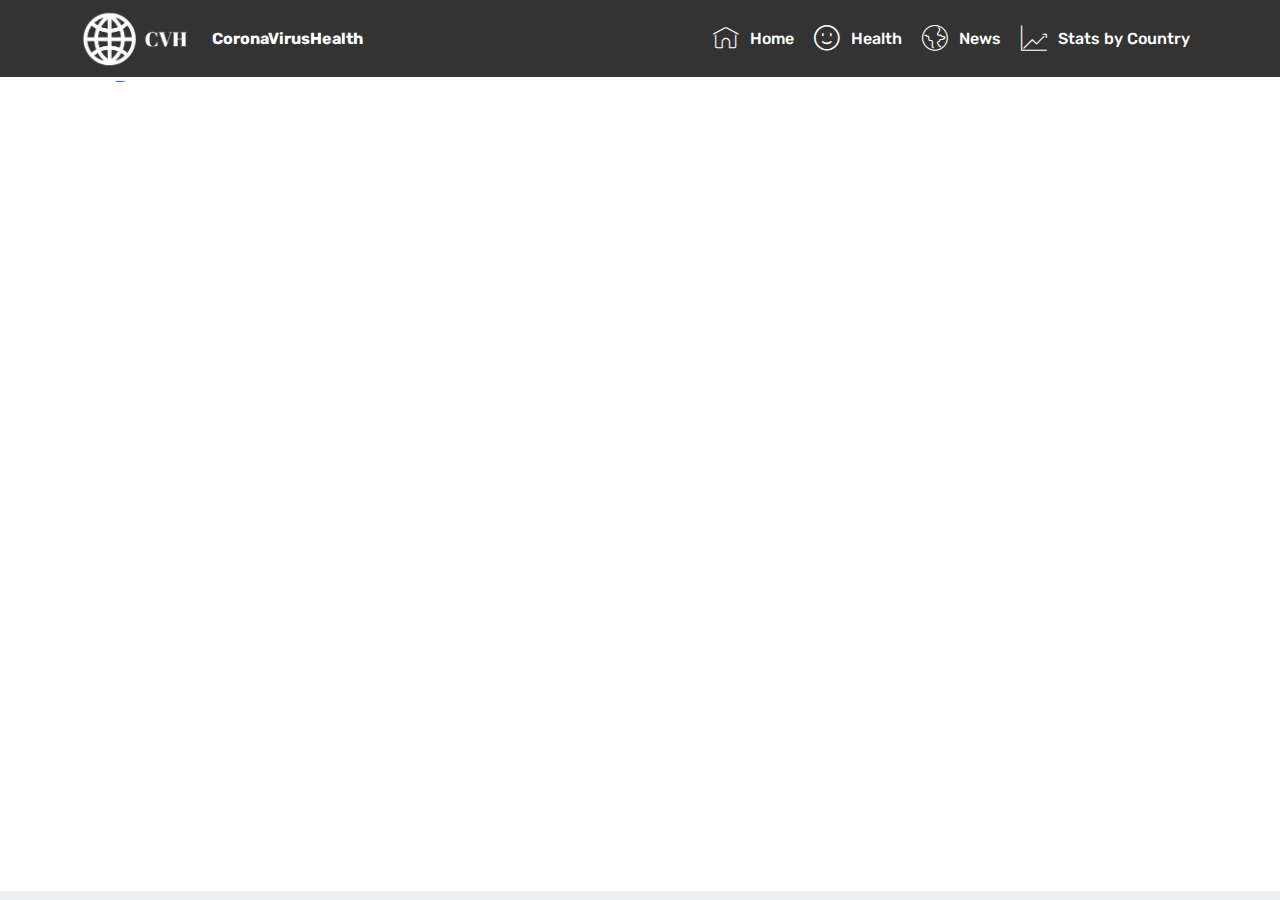
<file: Total Infections.html>
<!DOCTYPE html>
<html  >
<head>
  <!-- Site made with Mobirise Website Builder v4.12.3, https://mobirise.com -->
  <meta charset="UTF-8">
  <meta http-equiv="X-UA-Compatible" content="IE=edge">
  <meta name="generator" content="Mobirise v4.12.3, mobirise.com">
  <meta name="viewport" content="width=device-width, initial-scale=1, minimum-scale=1">
  <link rel="shortcut icon" href="assets/images/w-1-1.png" type="image/x-icon">
  <meta name="description" content="View Total Country Infections">
  
  
  <title>Stats by Country</title>
  <link rel="stylesheet" href="assets/web/assets/mobirise-icons-bold/mobirise-icons-bold.css">
  <link rel="stylesheet" href="assets/web/assets/mobirise-icons/mobirise-icons.css">
  <link rel="stylesheet" href="assets/bootstrap/css/bootstrap.min.css">
  <link rel="stylesheet" href="assets/bootstrap/css/bootstrap-grid.min.css">
  <link rel="stylesheet" href="assets/bootstrap/css/bootstrap-reboot.min.css">
  <link rel="stylesheet" href="assets/tether/tether.min.css">
  <link rel="stylesheet" href="assets/dropdown/css/style.css">
  <link rel="stylesheet" href="assets/web/assets/gdpr-plugin/gdpr-styles.css">
  <link rel="stylesheet" href="assets/theme/css/style.css">
  <link rel="preload" as="style" href="assets/mobirise/css/mbr-additional.css"><link rel="stylesheet" href="assets/mobirise/css/mbr-additional.css" type="text/css">
  
  
  
</head>
<body>

<!-- Analytics -->
<!-- Global site tag (gtag.js) - Google Analytics -->
<script async src="https://www.googletagmanager.com/gtag/js?id=UA-162418797-1"></script>
<script>
  window.dataLayer = window.dataLayer || [];
  function gtag(){dataLayer.push(arguments);}
  gtag('js', new Date());

  gtag('config', 'UA-162418797-1');
</script>
<!-- /Analytics -->


  <section class="menu cid-rURc6gjomM" once="menu" id="menu1-1i">

    

    <nav class="navbar navbar-expand beta-menu navbar-dropdown align-items-center navbar-fixed-top navbar-toggleable-sm">
        <button class="navbar-toggler navbar-toggler-right" type="button" data-toggle="collapse" data-target="#navbarSupportedContent" aria-controls="navbarSupportedContent" aria-expanded="false" aria-label="Toggle navigation">
            <div class="hamburger">
                <span></span>
                <span></span>
                <span></span>
                <span></span>
            </div>
        </button>
        <div class="menu-logo">
            <div class="navbar-brand">
                <span class="navbar-logo">
                    <a href="index.html">
                         <img src="assets/images/w-3.png" alt="Mobirise" title="" style="height: 3.8rem;">
                    </a>
                </span>
                <span class="navbar-caption-wrap"><a class="navbar-caption text-white display-4" href="index.html">
                        CoronaVirusHealth</a></span>
            </div>
        </div>
        <div class="collapse navbar-collapse" id="navbarSupportedContent">
            <ul class="navbar-nav nav-dropdown nav-right" data-app-modern-menu="true"><li class="nav-item">
                    <a class="nav-link link text-white display-4" href="index.html">
                        <span class="mbri-home mbr-iconfont mbr-iconfont-btn"></span>
                        Home</a>
                </li><li class="nav-item"><a class="nav-link link text-white display-4" href="HealthandSafety.html"><span class="mbrib-smile-face mbr-iconfont mbr-iconfont-btn"></span>
                        
                        Health</a></li><li class="nav-item">
                    <a class="nav-link link text-white display-4" href="CoronaVirus News.html"><span class="mbri-globe mbr-iconfont mbr-iconfont-btn"></span>
                        
                        News</a>
                </li><li class="nav-item"><a class="nav-link link text-white display-4" href="index.html"><span class="mbri-growing-chart mbr-iconfont mbr-iconfont-btn"></span>
                        
                        Stats by Country</a></li></ul>
            
        </div>
    </nav>
</section>

<section class="engine"><a href="https://mobirise.info/c">site builder</a></section><section class="mbr-section article content1 cid-rVfa31CcUp" id="custom-html-1j">

     
<script src="https://apps.elfsight.com/p/platform.js" defer=""></script>
<div class="elfsight-app-9fa96fde-f524-4894-be54-0a5ccfc8d19e"></div>
    <div class="container">
        <div class="media-container-row">
            <div class="mbr-text col-12 col-md-12">
                <h2 class="mbr-fonts-style block-title align-center display-2"></h2>
				<img class="my-image" src="assets/images/deltapi-11.png" alt="" title="">
            </div>
        </div>
    </div>
</section>


  <script src="assets/web/assets/jquery/jquery.min.js"></script>
  <script src="assets/popper/popper.min.js"></script>
  <script src="assets/bootstrap/js/bootstrap.min.js"></script>
  <script src="assets/tether/tether.min.js"></script>
  <script src="assets/web/assets/cookies-alert-plugin/cookies-alert-core.js"></script>
  <script src="assets/web/assets/cookies-alert-plugin/cookies-alert-script.js"></script>
  <script src="assets/smoothscroll/smooth-scroll.js"></script>
  <script src="assets/dropdown/js/nav-dropdown.js"></script>
  <script src="assets/dropdown/js/navbar-dropdown.js"></script>
  <script src="assets/touchswipe/jquery.touch-swipe.min.js"></script>
  <script src="assets/theme/js/script.js"></script>
  
  
<input name="cookieData" type="hidden" data-cookie-customDialogSelector='null' data-cookie-colorText='#424a4d' data-cookie-colorBg='rgba(234, 239, 241, 0.99)' data-cookie-textButton='Agree' data-cookie-colorButton='#e61818' data-cookie-colorLink='#424a4d' data-cookie-underlineLink='true' data-cookie-text="We use cookies to give you the best experience. Read our <a href='privacy.html'>cookie policy</a>.">
  </body>
</html>
</file>
<file: assets/web/assets/mobirise-icons-bold/mobirise-icons-bold.css>
@font-face {
  font-family: 'mobirise-icons-bold';
  font-display: swap;
  src:  url('mobirise-icons-bold.eot?m1l4yr');
  src:  url('mobirise-icons-bold.eot?m1l4yr#iefix') format('embedded-opentype'),
    url('mobirise-icons-bold.ttf?m1l4yr') format('truetype'),
    url('mobirise-icons-bold.woff?m1l4yr') format('woff'),
    url('mobirise-icons-bold.svg?m1l4yr#mobirise-icons-bold') format('svg');
  font-weight: normal;
  font-style: normal;
}

[class^="mbrib-"], [class*="mbrib-"] {
  /* use !important to prevent issues with browser extensions that change fonts */
  font-family: 'mobirise-icons-bold' !important;
  speak: none;
  font-style: normal;
  font-weight: normal;
  font-variant: normal;
  text-transform: none;
  line-height: 1;

  /* Better Font Rendering =========== */
  -webkit-font-smoothing: antialiased;
  -moz-osx-font-smoothing: grayscale;
}

.mbrib-add-submenu:before {
  content: "\e900";
}
.mbrib-alert:before {
  content: "\e901";
}
.mbrib-align-center:before {
  content: "\e902";
}
.mbrib-align-justify:before {
  content: "\e903";
}
.mbrib-align-left:before {
  content: "\e904";
}
.mbrib-align-right:before {
  content: "\e905";
}
.mbrib-android:before {
  content: "\e906";
}
.mbrib-apple:before {
  content: "\e907";
}
.mbrib-arrow-down:before {
  content: "\e908";
}
.mbrib-arrow-next:before {
  content: "\e909";
}
.mbrib-arrow-prev:before {
  content: "\e90a";
}
.mbrib-arrow-up:before {
  content: "\e90b";
}
.mbrib-bold:before {
  content: "\e90c";
}
.mbrib-bookmark:before {
  content: "\e90d";
}
.mbrib-bootstrap:before {
  content: "\e90e";
}
.mbrib-briefcase:before {
  content: "\e90f";
}
.mbrib-browse:before {
  content: "\e910";
}
.mbrib-bulleted-list:before {
  content: "\e911";
}
.mbrib-calendar:before {
  content: "\e912";
}
.mbrib-camera:before {
  content: "\e913";
}
.mbrib-cart-add:before {
  content: "\e914";
}
.mbrib-cart-full:before {
  content: "\e915";
}
.mbrib-cash:before {
  content: "\e916";
}
.mbrib-change-style:before {
  content: "\e917";
}
.mbrib-chat:before {
  content: "\e918";
}
.mbrib-clock:before {
  content: "\e919";
}
.mbrib-close:before {
  content: "\e91a";
}
.mbrib-cloud:before {
  content: "\e91b";
}
.mbrib-code:before {
  content: "\e91c";
}
.mbrib-contact-form:before {
  content: "\e91d";
}
.mbrib-credit-card:before {
  content: "\e91e";
}
.mbrib-cursor-click:before {
  content: "\e91f";
}
.mbrib-cust-feedback:before {
  content: "\e920";
}
.mbrib-database:before {
  content: "\e921";
}
.mbrib-delivery:before {
  content: "\e922";
}
.mbrib-desktop:before {
  content: "\e923";
}
.mbrib-devices:before {
  content: "\e924";
}
.mbrib-down:before {
  content: "\e925";
}
.mbrib-download:before {
  content: "\e926";
}
.mbrib-drag-n-drop:before {
  content: "\e927";
}
.mbrib-drag-n-drop2:before {
  content: "\e928";
}
.mbrib-edit:before {
  content: "\e929";
}
.mbrib-edit2:before {
  content: "\e92a";
}
.mbrib-error:before {
  content: "\e92b";
}
.mbrib-extension:before {
  content: "\e92c";
}
.mbrib-features:before {
  content: "\e92d";
}
.mbrib-file:before {
  content: "\e92e";
}
.mbrib-flag:before {
  content: "\e92f";
}
.mbrib-folder:before {
  content: "\e930";
}
.mbrib-gift:before {
  content: "\e931";
}
.mbrib-github:before {
  content: "\e932";
}
.mbrib-globe-2:before {
  content: "\e933";
}
.mbrib-globe:before {
  content: "\e934";
}
.mbrib-growing-chart:before {
  content: "\e935";
}
.mbrib-hearth:before {
  content: "\e936";
}
.mbrib-help:before {
  content: "\e937";
}
.mbrib-home:before {
  content: "\e938";
}
.mbrib-hot-cup:before {
  content: "\e939";
}
.mbrib-idea:before {
  content: "\e93a";
}
.mbrib-image-gallery:before {
  content: "\e93b";
}
.mbrib-image-slider:before {
  content: "\e93c";
}
.mbrib-info:before {
  content: "\e93d";
}
.mbrib-italic:before {
  content: "\e93e";
}
.mbrib-key:before {
  content: "\e93f";
}
.mbrib-laptop:before {
  content: "\e940";
}
.mbrib-layers:before {
  content: "\e941";
}
.mbrib-left-right:before {
  content: "\e942";
}
.mbrib-left:before {
  content: "\e943";
}
.mbrib-letter:before {
  content: "\e944";
}
.mbrib-like:before {
  content: "\e945";
}
.mbrib-link:before {
  content: "\e946";
}
.mbrib-lock:before {
  content: "\e947";
}
.mbrib-login:before {
  content: "\e948";
}
.mbrib-logout:before {
  content: "\e949";
}
.mbrib-magic-stick:before {
  content: "\e94a";
}
.mbrib-map-pin:before {
  content: "\e94b";
}
.mbrib-menu:before {
  content: "\e94c";
}
.mbrib-mobile:before {
  content: "\e94d";
}
.mbrib-mobile2:before {
  content: "\e94e";
}
.mbrib-mobirise:before {
  content: "\e94f";
}
.mbrib-more-horizontal:before {
  content: "\e950";
}
.mbrib-more-vertical:before {
  content: "\e951";
}
.mbrib-music:before {
  content: "\e952";
}
.mbrib-new-file:before {
  content: "\e953";
}
.mbrib-numbered-list:before {
  content: "\e954";
}
.mbrib-opened-folder:before {
  content: "\e955";
}
.mbrib-pages:before {
  content: "\e956";
}
.mbrib-paper-plane:before {
  content: "\e957";
}
.mbrib-paperclip:before {
  content: "\e958";
}
.mbrib-photo:before {
  content: "\e959";
}
.mbrib-photos:before {
  content: "\e95a";
}
.mbrib-pin:before {
  content: "\e95b";
}
.mbrib-play:before {
  content: "\e95c";
}
.mbrib-plus:before {
  content: "\e95d";
}
.mbrib-preview:before {
  content: "\e95e";
}
.mbrib-print:before {
  content: "\e95f";
}
.mbrib-protect:before {
  content: "\e960";
}
.mbrib-question:before {
  content: "\e961";
}
.mbrib-quote-left:before {
  content: "\e962";
}
.mbrib-quote-right:before {
  content: "\e963";
}
.mbrib-redo:before {
  content: "\e964";
}
.mbrib-refresh:before {
  content: "\e965";
}
.mbrib-responsive:before {
  content: "\e966";
}
.mbrib-right:before {
  content: "\e967";
}
.mbrib-rocket:before {
  content: "\e968";
}
.mbrib-sad-face:before {
  content: "\e969";
}
.mbrib-sale:before {
  content: "\e96a";
}
.mbrib-save:before {
  content: "\e96b";
}
.mbrib-search:before {
  content: "\e96c";
}
.mbrib-setting:before {
  content: "\e96d";
}
.mbrib-setting2:before {
  content: "\e96e";
}
.mbrib-setting3:before {
  content: "\e96f";
}
.mbrib-share:before {
  content: "\e970";
}
.mbrib-shopping-bag:before {
  content: "\e971";
}
.mbrib-shopping-basket:before {
  content: "\e972";
}
.mbrib-shopping-cart:before {
  content: "\e973";
}
.mbrib-sites:before {
  content: "\e974";
}
.mbrib-smile-face:before {
  content: "\e975";
}
.mbrib-speed:before {
  content: "\e976";
}
.mbrib-star:before {
  content: "\e977";
}
.mbrib-success:before {
  content: "\e978";
}
.mbrib-sun:before {
  content: "\e979";
}
.mbrib-sun2:before {
  content: "\e97a";
}
.mbrib-tablet-vertical:before {
  content: "\e97b";
}
.mbrib-tablet:before {
  content: "\e97c";
}
.mbrib-target:before {
  content: "\e97d";
}
.mbrib-timer:before {
  content: "\e97e";
}
.mbrib-to-ftp:before {
  content: "\e97f";
}
.mbrib-to-local-drive:before {
  content: "\e980";
}
.mbrib-touch-swipe:before {
  content: "\e981";
}
.mbrib-touch:before {
  content: "\e982";
}
.mbrib-trash:before {
  content: "\e983";
}
.mbrib-underline:before {
  content: "\e984";
}
.mbrib-undo:before {
  content: "\e985";
}
.mbrib-unlink:before {
  content: "\e986";
}
.mbrib-unlock:before {
  content: "\e987";
}
.mbrib-up-down:before {
  content: "\e988";
}
.mbrib-up:before {
  content: "\e989";
}
.mbrib-update:before {
  content: "\e98a";
}
.mbrib-upload:before {
  content: "\e98b";
}
.mbrib-user:before {
  content: "\e98c";
}
.mbrib-user2:before {
  content: "\e98d";
}
.mbrib-users:before {
  content: "\e98e";
}
.mbrib-video-play:before {
  content: "\e98f";
}
.mbrib-video:before {
  content: "\e990";
}
.mbrib-watch:before {
  content: "\e991";
}
.mbrib-website-theme:before {
  content: "\e992";
}
.mbrib-wifi:before {
  content: "\e993";
}
.mbrib-windows:before {
  content: "\e994";
}
.mbrib-zoom-out:before {
  content: "\e995";
}
</file>
<file: assets/web/assets/mobirise-icons/mobirise-icons.css>
@font-face {
  font-family: 'MobiriseIcons';
  src:  url('mobirise-icons.eot?spat4u');
  src:  url('mobirise-icons.eot?spat4u#iefix') format('embedded-opentype'),
    url('mobirise-icons.ttf?spat4u') format('truetype'),
    url('mobirise-icons.woff?spat4u') format('woff'),
    url('mobirise-icons.svg?spat4u#MobiriseIcons') format('svg');
  font-weight: normal;
  font-style: normal;
  font-display: swap;
}

[class^="mbri-"], [class*=" mbri-"] {
  /* use !important to prevent issues with browser extensions that change fonts */
  font-family: MobiriseIcons !important;
  speak: none;
  font-style: normal;
  font-weight: normal;
  font-variant: normal;
  text-transform: none;
  line-height: 1;

  /* Better Font Rendering =========== */
  -webkit-font-smoothing: antialiased;
  -moz-osx-font-smoothing: grayscale;
}

.mbri-add-submenu:before {
  content: "\e900";
}
.mbri-alert:before {
  content: "\e901";
}
.mbri-align-center:before {
  content: "\e902";
}
.mbri-align-justify:before {
  content: "\e903";
}
.mbri-align-left:before {
  content: "\e904";
}
.mbri-align-right:before {
  content: "\e905";
}
.mbri-android:before {
  content: "\e906";
}
.mbri-apple:before {
  content: "\e907";
}
.mbri-arrow-down:before {
  content: "\e908";
}
.mbri-arrow-next:before {
  content: "\e909";
}
.mbri-arrow-prev:before {
  content: "\e90a";
}
.mbri-arrow-up:before {
  content: "\e90b";
}
.mbri-bold:before {
  content: "\e90c";
}
.mbri-bookmark:before {
  content: "\e90d";
}
.mbri-bootstrap:before {
  content: "\e90e";
}
.mbri-briefcase:before {
  content: "\e90f";
}
.mbri-browse:before {
  content: "\e910";
}
.mbri-bulleted-list:before {
  content: "\e911";
}
.mbri-calendar:before {
  content: "\e912";
}
.mbri-camera:before {
  content: "\e913";
}
.mbri-cart-add:before {
  content: "\e914";
}
.mbri-cart-full:before {
  content: "\e915";
}
.mbri-cash:before {
  content: "\e916";
}
.mbri-change-style:before {
  content: "\e917";
}
.mbri-chat:before {
  content: "\e918";
}
.mbri-clock:before {
  content: "\e919";
}
.mbri-close:before {
  content: "\e91a";
}
.mbri-cloud:before {
  content: "\e91b";
}
.mbri-code:before {
  content: "\e91c";
}
.mbri-contact-form:before {
  content: "\e91d";
}
.mbri-credit-card:before {
  content: "\e91e";
}
.mbri-cursor-click:before {
  content: "\e91f";
}
.mbri-cust-feedback:before {
  content: "\e920";
}
.mbri-database:before {
  content: "\e921";
}
.mbri-delivery:before {
  content: "\e922";
}
.mbri-desktop:before {
  content: "\e923";
}
.mbri-devices:before {
  content: "\e924";
}
.mbri-down:before {
  content: "\e925";
}
.mbri-download:before {
  content: "\e989";
}
.mbri-drag-n-drop:before {
  content: "\e927";
}
.mbri-drag-n-drop2:before {
  content: "\e928";
}
.mbri-edit:before {
  content: "\e929";
}
.mbri-edit2:before {
  content: "\e92a";
}
.mbri-error:before {
  content: "\e92b";
}
.mbri-extension:before {
  content: "\e92c";
}
.mbri-features:before {
  content: "\e92d";
}
.mbri-file:before {
  content: "\e92e";
}
.mbri-flag:before {
  content: "\e92f";
}
.mbri-folder:before {
  content: "\e930";
}
.mbri-gift:before {
  content: "\e931";
}
.mbri-github:before {
  content: "\e932";
}
.mbri-globe:before {
  content: "\e933";
}
.mbri-globe-2:before {
  content: "\e934";
}
.mbri-growing-chart:before {
  content: "\e935";
}
.mbri-hearth:before {
  content: "\e936";
}
.mbri-help:before {
  content: "\e937";
}
.mbri-home:before {
  content: "\e938";
}
.mbri-hot-cup:before {
  content: "\e939";
}
.mbri-idea:before {
  content: "\e93a";
}
.mbri-image-gallery:before {
  content: "\e93b";
}
.mbri-image-slider:before {
  content: "\e93c";
}
.mbri-info:before {
  content: "\e93d";
}
.mbri-italic:before {
  content: "\e93e";
}
.mbri-key:before {
  content: "\e93f";
}
.mbri-laptop:before {
  content: "\e940";
}
.mbri-layers:before {
  content: "\e941";
}
.mbri-left-right:before {
  content: "\e942";
}
.mbri-left:before {
  content: "\e943";
}
.mbri-letter:before {
  content: "\e944";
}
.mbri-like:before {
  content: "\e945";
}
.mbri-link:before {
  content: "\e946";
}
.mbri-lock:before {
  content: "\e947";
}
.mbri-login:before {
  content: "\e948";
}
.mbri-logout:before {
  content: "\e949";
}
.mbri-magic-stick:before {
  content: "\e94a";
}
.mbri-map-pin:before {
  content: "\e94b";
}
.mbri-menu:before {
  content: "\e94c";
}
.mbri-mobile:before {
  content: "\e94d";
}
.mbri-mobile2:before {
  content: "\e94e";
}
.mbri-mobirise:before {
  content: "\e94f";
}
.mbri-more-horizontal:before {
  content: "\e950";
}
.mbri-more-vertical:before {
  content: "\e951";
}
.mbri-music:before {
  content: "\e952";
}
.mbri-new-file:before {
  content: "\e953";
}
.mbri-numbered-list:before {
  content: "\e954";
}
.mbri-opened-folder:before {
  content: "\e955";
}
.mbri-pages:before {
  content: "\e956";
}
.mbri-paper-plane:before {
  content: "\e957";
}
.mbri-paperclip:before {
  content: "\e958";
}
.mbri-photo:before {
  content: "\e959";
}
.mbri-photos:before {
  content: "\e95a";
}
.mbri-pin:before {
  content: "\e95b";
}
.mbri-play:before {
  content: "\e95c";
}
.mbri-plus:before {
  content: "\e95d";
}
.mbri-preview:before {
  content: "\e95e";
}
.mbri-print:before {
  content: "\e95f";
}
.mbri-protect:before {
  content: "\e960";
}
.mbri-question:before {
  content: "\e961";
}
.mbri-quote-left:before {
  content: "\e962";
}
.mbri-quote-right:before {
  content: "\e963";
}
.mbri-refresh:before {
  content: "\e964";
}
.mbri-responsive:before {
  content: "\e965";
}
.mbri-right:before {
  content: "\e966";
}
.mbri-rocket:before {
  content: "\e967";
}
.mbri-sad-face:before {
  content: "\e968";
}
.mbri-sale:before {
  content: "\e969";
}
.mbri-save:before {
  content: "\e96a";
}
.mbri-search:before {
  content: "\e96b";
}
.mbri-setting:before {
  content: "\e96c";
}
.mbri-setting2:before {
  content: "\e96d";
}
.mbri-setting3:before {
  content: "\e96e";
}
.mbri-share:before {
  content: "\e96f";
}
.mbri-shopping-bag:before {
  content: "\e970";
}
.mbri-shopping-basket:before {
  content: "\e971";
}
.mbri-shopping-cart:before {
  content: "\e972";
}
.mbri-sites:before {
  content: "\e973";
}
.mbri-smile-face:before {
  content: "\e974";
}
.mbri-speed:before {
  content: "\e975";
}
.mbri-star:before {
  content: "\e976";
}
.mbri-success:before {
  content: "\e977";
}
.mbri-sun:before {
  content: "\e978";
}
.mbri-sun2:before {
  content: "\e979";
}
.mbri-tablet:before {
  content: "\e97a";
}
.mbri-tablet-vertical:before {
  content: "\e97b";
}
.mbri-target:before {
  content: "\e97c";
}
.mbri-timer:before {
  content: "\e97d";
}
.mbri-to-ftp:before {
  content: "\e97e";
}
.mbri-to-local-drive:before {
  content: "\e97f";
}
.mbri-touch-swipe:before {
  content: "\e980";
}
.mbri-touch:before {
  content: "\e981";
}
.mbri-trash:before {
  content: "\e982";
}
.mbri-underline:before {
  content: "\e983";
}
.mbri-unlink:before {
  content: "\e984";
}
.mbri-unlock:before {
  content: "\e985";
}
.mbri-up-down:before {
  content: "\e986";
}
.mbri-up:before {
  content: "\e987";
}
.mbri-update:before {
  content: "\e988";
}
.mbri-upload:before {
 content: "\e926"; 
}
.mbri-user:before {
  content: "\e98a";
}
.mbri-user2:before {
  content: "\e98b";
}
.mbri-users:before {
  content: "\e98c";
}
.mbri-video:before {
  content: "\e98d";
}
.mbri-video-play:before {
  content: "\e98e";
}
.mbri-watch:before {
  content: "\e98f";
}
.mbri-website-theme:before {
  content: "\e990";
}
.mbri-wifi:before {
  content: "\e991";
}
.mbri-windows:before {
  content: "\e992";
}
.mbri-zoom-out:before {
  content: "\e993";
}
.mbri-redo:before {
  content: "\e994";
}
.mbri-undo:before {
  content: "\e995";
}
</file>
<file: assets/dropdown/css/style.css>
.navbar-dropdown {
  left: 0;
  padding: 0;
  position: absolute;
  right: 0;
  top: 0;
  transition: all 0.45s ease;
  z-index: 1030;
  background: #282828; }
  .navbar-dropdown .navbar-logo {
    margin-right: 0.8rem;
    transition: margin 0.3s ease-in-out;
    vertical-align: middle; }
    .navbar-dropdown .navbar-logo img {
      height: 3.125rem;
      transition: all 0.3s ease-in-out; }
    .navbar-dropdown .navbar-logo.mbr-iconfont {
      font-size: 3.125rem;
      line-height: 3.125rem; }
  .navbar-dropdown .navbar-caption {
    font-weight: 700;
    white-space: normal;
    vertical-align: -4px;
    line-height: 3.125rem !important; }
    .navbar-dropdown .navbar-caption, .navbar-dropdown .navbar-caption:hover {
      color: inherit;
      text-decoration: none; }
  .navbar-dropdown .mbr-iconfont + .navbar-caption {
    vertical-align: -1px; }
  .navbar-dropdown.navbar-fixed-top {
    position: fixed; }
  .navbar-dropdown .navbar-brand span {
    vertical-align: -4px; }
  .navbar-dropdown.bg-color.transparent {
    background: none; }
  .navbar-dropdown.navbar-short .navbar-brand {
    padding: 0.625rem 0; }
    .navbar-dropdown.navbar-short .navbar-brand span {
      vertical-align: -1px; }
  .navbar-dropdown.navbar-short .navbar-caption {
    line-height: 2.375rem !important;
    vertical-align: -2px; }
  .navbar-dropdown.navbar-short .navbar-logo {
    margin-right: 0.5rem; }
    .navbar-dropdown.navbar-short .navbar-logo img {
      height: 2.375rem; }
    .navbar-dropdown.navbar-short .navbar-logo.mbr-iconfont {
      font-size: 2.375rem;
      line-height: 2.375rem; }
  .navbar-dropdown.navbar-short .mbr-table-cell {
    height: 3.625rem; }
  .navbar-dropdown .navbar-close {
    left: 0.6875rem;
    position: fixed;
    top: 0.75rem;
    z-index: 1000; }
  .navbar-dropdown .hamburger-icon {
    content: "";
    display: inline-block;
    vertical-align: middle;
    width: 16px;
    -webkit-box-shadow: 0 -6px 0 1px #282828,0 0 0 1px #282828,0 6px 0 1px #282828;
    -moz-box-shadow: 0 -6px 0 1px #282828,0 0 0 1px #282828,0 6px 0 1px #282828;
    box-shadow: 0 -6px 0 1px #282828,0 0 0 1px #282828,0 6px 0 1px #282828; }

.dropdown-menu .dropdown-toggle[data-toggle="dropdown-submenu"]::after {
  border-bottom: 0.35em solid transparent;
  border-left: 0.35em solid;
  border-right: 0;
  border-top: 0.35em solid transparent;
  margin-left: 0.3rem; }

.dropdown-menu .dropdown-item:focus {
  outline: 0; }

.nav-dropdown {
  font-size: 0.75rem;
  font-weight: 500;
  height: auto !important; }
  .nav-dropdown .nav-btn {
    padding-left: 1rem; }
  .nav-dropdown .link {
    margin: .667em 1.667em;
    font-weight: 500;
    padding: 0;
    transition: color .2s ease-in-out; }
    .nav-dropdown .link.dropdown-toggle {
      margin-right: 2.583em; }
      .nav-dropdown .link.dropdown-toggle::after {
        margin-left: .25rem;
        border-top: 0.35em solid;
        border-right: 0.35em solid transparent;
        border-left: 0.35em solid transparent;
        border-bottom: 0; }
      .nav-dropdown .link.dropdown-toggle[aria-expanded="true"] {
        margin: 0;
        padding: 0.667em 3.263em  0.667em 1.667em; }
  .nav-dropdown .link::after,
  .nav-dropdown .dropdown-item::after {
    color: inherit; }
  .nav-dropdown .btn {
    font-size: 0.75rem;
    font-weight: 700;
    letter-spacing: 0;
    margin-bottom: 0;
    padding-left: 1.25rem;
    padding-right: 1.25rem; }
  .nav-dropdown .dropdown-menu {
    border-radius: 0;
    border: 0;
    left: 0;
    margin: 0;
    padding-bottom: 1.25rem;
    padding-top: 1.25rem;
    position: relative; }
  .nav-dropdown .dropdown-submenu {
    margin-left: 0.125rem;
    top: 0; }
  .nav-dropdown .dropdown-item {
    font-weight: 500;
    line-height: 2;
    padding: 0.3846em 4.615em 0.3846em 1.5385em;
    position: relative;
    transition: color .2s ease-in-out, background-color .2s ease-in-out; }
    .nav-dropdown .dropdown-item::after {
      margin-top: -0.3077em;
      position: absolute;
      right: 1.1538em;
      top: 50%; }
    .nav-dropdown .dropdown-item:focus, .nav-dropdown .dropdown-item:hover {
      background: none; }

@media (max-width: 767px) {
  .nav-dropdown.navbar-toggleable-sm {
    bottom: 0;
    display: none;
    left: 0;
    overflow-x: hidden;
    position: fixed;
    top: 0;
    transform: translateX(-100%);
    -ms-transform: translateX(-100%);
    -webkit-transform: translateX(-100%);
    width: 18.75rem;
    z-index: 999; } }
.nav-dropdown.navbar-toggleable-xl {
  bottom: 0;
  display: none;
  left: 0;
  overflow-x: hidden;
  position: fixed;
  top: 0;
  transform: translateX(-100%);
  -ms-transform: translateX(-100%);
  -webkit-transform: translateX(-100%);
  width: 18.75rem;
  z-index: 999; }

.nav-dropdown-sm {
  display: block !important;
  overflow-x: hidden;
  overflow: auto;
  padding-top: 3.875rem; }
  .nav-dropdown-sm::after {
    content: "";
    display: block;
    height: 3rem;
    width: 100%; }
  .nav-dropdown-sm.collapse.in ~ .navbar-close {
    display: block !important; }
  .nav-dropdown-sm.collapsing, .nav-dropdown-sm.collapse.in {
    transform: translateX(0);
    -ms-transform: translateX(0);
    -webkit-transform: translateX(0);
    transition: all 0.25s ease-out;
    -webkit-transition: all 0.25s ease-out;
    background: #282828; }
  .nav-dropdown-sm.collapsing[aria-expanded="false"] {
    transform: translateX(-100%);
    -ms-transform: translateX(-100%);
    -webkit-transform: translateX(-100%); }
  .nav-dropdown-sm .nav-item {
    display: block;
    margin-left: 0 !important;
    padding-left: 0; }
  .nav-dropdown-sm .link,
  .nav-dropdown-sm .dropdown-item {
    border-top: 1px dotted rgba(255, 255, 255, 0.1);
    font-size: 0.8125rem;
    line-height: 1.6;
    margin: 0 !important;
    padding: 0.875rem 2.4rem 0.875rem 1.5625rem !important;
    position: relative;
    white-space: normal; }
    .nav-dropdown-sm .link:focus, .nav-dropdown-sm .link:hover,
    .nav-dropdown-sm .dropdown-item:focus,
    .nav-dropdown-sm .dropdown-item:hover {
      background: rgba(0, 0, 0, 0.2) !important;
      color: #c0a375; }
  .nav-dropdown-sm .nav-btn {
    position: relative;
    padding: 1.5625rem 1.5625rem 0 1.5625rem; }
    .nav-dropdown-sm .nav-btn::before {
      border-top: 1px dotted rgba(255, 255, 255, 0.1);
      content: "";
      left: 0;
      position: absolute;
      top: 0;
      width: 100%; }
    .nav-dropdown-sm .nav-btn + .nav-btn {
      padding-top: 0.625rem; }
      .nav-dropdown-sm .nav-btn + .nav-btn::before {
        display: none; }
  .nav-dropdown-sm .btn {
    padding: 0.625rem 0; }
  .nav-dropdown-sm .dropdown-toggle[data-toggle="dropdown-submenu"]::after {
    margin-left: .25rem;
    border-top: 0.35em solid;
    border-right: 0.35em solid transparent;
    border-left: 0.35em solid transparent;
    border-bottom: 0; }
  .nav-dropdown-sm .dropdown-toggle[data-toggle="dropdown-submenu"][aria-expanded="true"]::after {
    border-top: 0;
    border-right: 0.35em solid transparent;
    border-left: 0.35em solid transparent;
    border-bottom: 0.35em solid; }
  .nav-dropdown-sm .dropdown-menu {
    margin: 0;
    padding: 0;
    position: relative;
    top: 0;
    left: 0;
    width: 100%;
    border: 0;
    float: none;
    border-radius: 0;
    background: none; }
  .nav-dropdown-sm .dropdown-submenu {
    left: 100%;
    margin-left: 0.125rem;
    margin-top: -1.25rem;
    top: 0; }

.navbar-toggleable-sm .nav-dropdown .dropdown-menu {
  position: absolute; }

.navbar-toggleable-sm .nav-dropdown .dropdown-submenu {
  left: 100%;
  margin-left: 0.125rem;
  margin-top: -1.25rem;
  top: 0; }

.navbar-toggleable-sm.opened .nav-dropdown .dropdown-menu {
  position: relative; }

.navbar-toggleable-sm.opened .nav-dropdown .dropdown-submenu {
  left: 0;
  margin-left: 00rem;
  margin-top: 0rem;
  top: 0; }

.is-builder .nav-dropdown.collapsing {
  transition: none !important; }

/*# sourceMappingURL=style.css.map */
</file>
<file: assets/web/assets/gdpr-plugin/gdpr-styles.css>
.gdpr-block {
    padding: 10px;
    font-size: 14px;
    display: block;
    width: 100%;
    text-align: center;
}
.gdpr-block.covert {
	display: none;
}
.textGDPR {
    position: relative;
}
.gdpr-block label span.textGDPR input[name='gdpr']{
    width: 15px;
    height: 15px;
    margin: 0;
    position: absolute;
    top: 2px;
    left: -20px;
}
.gdpr-block label {
    color: #a7a7a7;
    vertical-align: middle;
    user-select: none;
    margin-bottom: 0;
}
</file>
<file: assets/theme/css/style.css>
@charset "UTF-8";
/*!
 * Mobirise v4 theme (https://mobirise.com/)
 * Copyright 2017 Mobirise
 */
section {
  background-color: #eeeeee;
}

body {
  font-style: normal;
  line-height: 1.5;
}

section,
.container,
.container-fluid {
  position: relative;
  word-wrap: break-word;
}

a.mbr-iconfont:hover {
  text-decoration: none;
}

.article .lead p,
.article .lead ul,
.article .lead ol,
.article .lead pre,
.article .lead blockquote {
  margin-bottom: 0;
}

ul,
ol,
pre,
blockquote {
  margin-bottom: 2.3125rem;
}

pre {
  background: #f4f4f4;
  padding: 10px 24px;
  white-space: pre-wrap;
}

.inactive {
  -webkit-user-select: none;
  -moz-user-select: none;
  -ms-user-select: none;
  user-select: none;
  pointer-events: none;
  -webkit-user-drag: none;
  user-drag: none;
}

.mbr-section__comments .row {
  justify-content: center;
  -webkit-justify-content: center;
}

a {
  font-style: normal;
  font-weight: 400;
  cursor: pointer;
}
a, a:hover {
  text-decoration: none;
}

figure {
  margin-bottom: 0;
}

body {
  color: #232323;
}

h1,
h2,
h3,
h4,
h5,
h6,
.h1,
.h2,
.h3,
.h4,
.h5,
.h6,
.display-1,
.display-2,
.display-3,
.display-4 {
  line-height: 1;
  word-break: break-word;
  word-wrap: break-word;
}

.mbr-section-title {
  font-style: normal;
  line-height: 1.2;
}

.mbr-section-subtitle {
  line-height: 1.3;
}

.mbr-text {
  font-style: normal;
  line-height: 1.6;
}

b,
strong {
  font-weight: bold;
}

blockquote {
  padding: 10px 0 10px 20px;
  position: relative;
  border-left: 2px solid;
  border-color: #ff3366;
}

input:-webkit-autofill, input:-webkit-autofill:hover, input:-webkit-autofill:focus, input:-webkit-autofill:active {
  transition-delay: 9999s;
  transition-property: background-color, color;
}

textarea[type=hidden] {
  display: none;
}

body {
  position: relative;
}

section {
  background-position: 50% 50%;
  background-repeat: no-repeat;
  background-size: cover;
}
section .mbr-background-video,
section .mbr-background-video-preview {
  position: absolute;
  bottom: 0;
  left: 0;
  right: 0;
  top: 0;
}

.hidden {
  visibility: hidden;
}

.mbr-z-index20 {
  z-index: 20;
}

/*! Base colors */
.mbr-white {
  color: #ffffff;
}

.mbr-black {
  color: #000000;
}

.mbr-bg-white {
  background-color: #ffffff;
}

.mbr-bg-black {
  background-color: #000000;
}

/*! Text-aligns */
.align-left {
  text-align: left;
}

.align-center {
  text-align: center;
}

.align-right {
  text-align: right;
}

@media (max-width: 767px) {
  .align-left,
.align-center,
.align-right,
.mbr-section-btn,
.mbr-section-title {
    text-align: center;
  }
}
/*! Font-weight  */
.mbr-light {
  font-weight: 300;
}

.mbr-regular {
  font-weight: 400;
}

.mbr-semibold {
  font-weight: 500;
}

.mbr-bold {
  font-weight: 700;
}

/*! Media  */
.media-size-item {
  -webkit-flex: 1 1 auto;
  -moz-flex: 1 1 auto;
  -ms-flex: 1 1 auto;
  -o-flex: 1 1 auto;
  flex: 1 1 auto;
}

.media-content {
  -webkit-flex-basis: 100%;
  flex-basis: 100%;
}

.media-container-row {
  display: -ms-flexbox;
  display: -webkit-flex;
  display: flex;
  -webkit-flex-direction: row;
  -ms-flex-direction: row;
  flex-direction: row;
  -webkit-flex-wrap: wrap;
  -ms-flex-wrap: wrap;
  flex-wrap: wrap;
  -webkit-justify-content: center;
  -ms-flex-pack: center;
  justify-content: center;
  -webkit-align-content: center;
  -ms-flex-line-pack: center;
  align-content: center;
  -webkit-align-items: start;
  -ms-flex-align: start;
  align-items: start;
}
.media-container-row .media-size-item {
  width: 400px;
}

.media-container-column {
  display: -ms-flexbox;
  display: -webkit-flex;
  display: flex;
  -webkit-flex-direction: column;
  -ms-flex-direction: column;
  flex-direction: column;
  -webkit-flex-wrap: wrap;
  -ms-flex-wrap: wrap;
  flex-wrap: wrap;
  -webkit-justify-content: center;
  -ms-flex-pack: center;
  justify-content: center;
  -webkit-align-content: center;
  -ms-flex-line-pack: center;
  align-content: center;
  -webkit-align-items: stretch;
  -ms-flex-align: stretch;
  align-items: stretch;
}
.media-container-column > * {
  width: 100%;
}

@media (min-width: 992px) {
  .media-container-row {
    -webkit-flex-wrap: nowrap;
    -ms-flex-wrap: nowrap;
    flex-wrap: nowrap;
  }
}
figure {
  overflow: hidden;
}

figure[mbr-media-size] {
  transition: width 0.1s;
}

.mbr-figure img,
.mbr-figure iframe {
  display: block;
  width: 100%;
}

.card {
  background-color: transparent;
  border: none;
}

.card-box {
  width: 100%;
}

.card-img {
  text-align: center;
  flex-shrink: 0;
  -webkit-flex-shrink: 0;
}

.media {
  max-width: 100%;
  margin: 0 auto;
}

.mbr-figure {
  -ms-flex-item-align: center;
  -ms-grid-row-align: center;
  -webkit-align-self: center;
  align-self: center;
}

.media-container > div {
  max-width: 100%;
}

.mbr-figure img,
.card-img img {
  width: 100%;
}

@media (max-width: 991px) {
  .media-size-item {
    width: auto !important;
  }

  .media {
    width: auto;
  }

  .mbr-figure {
    width: 100% !important;
  }
}
/*! Buttons */
.btn {
  font-weight: 500;
  border-width: 2px;
  font-style: normal;
  letter-spacing: 1px;
  margin: 0.4rem 0.8rem;
  white-space: normal;
  -webkit-transition: all 0.3s ease-in-out;
  -moz-transition: all 0.3s ease-in-out;
  transition: all 0.3s ease-in-out;
  display: inline-flex;
  align-items: center;
  justify-content: center;
  word-break: break-word;
  -webkit-align-items: center;
  -webkit-justify-content: center;
  display: -webkit-inline-flex;
}

.btn-sm {
  font-weight: 500;
  letter-spacing: 1px;
  -webkit-transition: all 0.3s ease-in-out;
  -moz-transition: all 0.3s ease-in-out;
  transition: all 0.3s ease-in-out;
}

.btn-md {
  font-weight: 500;
  letter-spacing: 1px;
  margin: 0.4rem 0.8rem !important;
  -webkit-transition: all 0.3s ease-in-out;
  -moz-transition: all 0.3s ease-in-out;
  transition: all 0.3s ease-in-out;
}

.btn-lg {
  font-weight: 500;
  letter-spacing: 1px;
  margin: 0.4rem 0.8rem !important;
  -webkit-transition: all 0.3s ease-in-out;
  -moz-transition: all 0.3s ease-in-out;
  transition: all 0.3s ease-in-out;
}

.mbr-section-btn {
  margin-left: -0.25rem;
  margin-right: -0.25rem;
  font-size: 0;
}

nav .mbr-section-btn {
  margin-left: 0rem;
  margin-right: 0rem;
}

.btn-form {
  border-radius: 0;
}
.btn-form:hover {
  cursor: pointer;
}

/*! Btn icon margin */
.btn .mbr-iconfont,
.btn.btn-sm .mbr-iconfont {
  cursor: pointer;
  margin-right: 0.5rem;
}

.btn.btn-md .mbr-iconfont,
.btn.btn-md .mbr-iconfont {
  margin-right: 0.8rem;
}

.mbr-regular {
  font-weight: 400;
}

.mbr-semibold {
  font-weight: 500;
}

.mbr-bold {
  font-weight: 700;
}

[type=submit] {
  -webkit-appearance: none;
}

/*! Full-screen */
.mbr-fullscreen .mbr-overlay {
  min-height: 100vh;
}

.mbr-fullscreen {
  display: flex;
  display: -webkit-flex;
  display: -moz-flex;
  display: -ms-flex;
  display: -o-flex;
  align-items: center;
  -webkit-align-items: center;
  min-height: 100vh;
  padding-top: 3rem;
  padding-bottom: 3rem;
}

/*! Map */
.map {
  height: 25rem;
  position: relative;
}
.map iframe {
  width: 100%;
  height: 100%;
}

.mbr-overlay {
  background-color: #000;
  bottom: 0;
  left: 0;
  opacity: 0.5;
  position: absolute;
  right: 0;
  top: 0;
  z-index: 0;
  pointer-events: none;
}

/* Form */
blockquote {
  font-style: italic;
  padding: 10px 0 10px 20px;
  font-size: 1.09rem;
  position: relative;
  border-width: 3px;
}

.form-control {
  background-color: #f5f5f5;
  box-shadow: none;
  color: #565656;
  line-height: 1.43;
  min-height: 3.5em;
  padding: 1.07em 0.5em;
}
.form-control, .form-control:focus {
  border: 1px solid #e8e8e8;
}
.form-active .form-control:invalid {
  border-color: red;
}

.form-control-label {
  position: relative;
  cursor: pointer;
  margin-bottom: 0.357em;
  padding: 0;
}

.alert {
  color: #ffffff;
  border-radius: 0;
  border: 0;
  font-size: 0.875rem;
  line-height: 1.5;
  margin-bottom: 1.875rem;
  padding: 1.25rem;
  position: relative;
}
.alert.alert-form::after {
  background-color: inherit;
  bottom: -7px;
  content: "";
  display: block;
  height: 14px;
  left: 50%;
  margin-left: -7px;
  position: absolute;
  transform: rotate(45deg);
  width: 14px;
  -webkit-transform: rotate(45deg);
}

.form-asterisk {
  font-family: initial;
  position: absolute;
  top: -2px;
  font-weight: normal;
}

/*! Scroll to top arrow */
#scrollToTop a i:before {
  content: "";
  position: absolute;
  height: 40%;
  top: 25%;
  background: #fff;
  width: 2px;
  left: calc(50% - 1px);
}
#scrollToTop a i:after {
  content: "";
  position: absolute;
  display: block;
  border-top: 2px solid #fff;
  border-right: 2px solid #fff;
  width: 40%;
  height: 40%;
  left: 30%;
  bottom: 30%;
  transform: rotate(135deg);
  -webkit-transform: rotate(135deg);
}

.mbr-arrow-up {
  bottom: 25px;
  right: 90px;
  position: fixed;
  text-align: right;
  z-index: 5000;
  color: #ffffff;
  font-size: 32px;
  transform: rotate(180deg);
  -webkit-transform: rotate(180deg);
}

.mbr-arrow-up a {
  background: rgba(0, 0, 0, 0.2);
  border-radius: 3px;
  color: #fff;
  display: inline-block;
  height: 60px;
  width: 60px;
  outline-style: none !important;
  position: relative;
  text-decoration: none;
  transition: all 0.3s ease-in-out;
  cursor: pointer;
  text-align: center;
}
.mbr-arrow-up a:hover {
  background-color: rgba(0, 0, 0, 0.4);
}
.mbr-arrow-up a i {
  line-height: 60px;
}

.mbr-arrow-up-icon {
  display: block;
  color: #fff;
}

.mbr-arrow-up-icon::before {
  content: "›";
  display: inline-block;
  font-family: serif;
  font-size: 32px;
  line-height: 1;
  font-style: normal;
  position: relative;
  top: 6px;
  left: -4px;
  -webkit-transform: rotate(-90deg);
  transform: rotate(-90deg);
}

/*! Arrow Down */
.mbr-arrow {
  position: absolute;
  bottom: 45px;
  left: 50%;
  width: 60px;
  height: 60px;
  cursor: pointer;
  background-color: rgba(80, 80, 80, 0.5);
  border-radius: 50%;
  -webkit-transform: translateX(-50%);
  transform: translateX(-50%);
}
.mbr-arrow > a {
  display: inline-block;
  text-decoration: none;
  outline-style: none;
  -webkit-animation: arrowdown 1.7s ease-in-out infinite;
  animation: arrowdown 1.7s ease-in-out infinite;
}
.mbr-arrow > a > i {
  position: absolute;
  top: -2px;
  left: 15px;
  font-size: 2rem;
}

@keyframes arrowdown {
  0% {
    transform: translateY(0px);
    -webkit-transform: translateY(0px);
  }
  50% {
    transform: translateY(-5px);
    -webkit-transform: translateY(-5px);
  }
  100% {
    transform: translateY(0px);
    -webkit-transform: translateY(0px);
  }
}
@-webkit-keyframes arrowdown {
  0% {
    transform: translateY(0px);
    -webkit-transform: translateY(0px);
  }
  50% {
    transform: translateY(-5px);
    -webkit-transform: translateY(-5px);
  }
  100% {
    transform: translateY(0px);
    -webkit-transform: translateY(0px);
  }
}
@media (max-width: 500px) {
  .mbr-arrow-up {
    left: 50%;
    right: auto;
    transform: translateX(-50%) rotate(180deg);
    -webkit-transform: translateX(-50%) rotate(180deg);
  }
}
/*Gradients animation*/
@keyframes gradient-animation {
  from {
    background-position: 0% 100%;
    animation-timing-function: ease-in-out;
  }
  to {
    background-position: 100% 0%;
    animation-timing-function: ease-in-out;
  }
}
@-webkit-keyframes gradient-animation {
  from {
    background-position: 0% 100%;
    animation-timing-function: ease-in-out;
  }
  to {
    background-position: 100% 0%;
    animation-timing-function: ease-in-out;
  }
}
.bg-gradient {
  background-size: 200% 200%;
  animation: gradient-animation 5s infinite alternate;
  -webkit-animation: gradient-animation 5s infinite alternate;
}

.menu .navbar-brand {
  display: -webkit-flex;
}
.menu .navbar-brand span {
  display: flex;
  display: -webkit-flex;
}
.menu .navbar-brand .navbar-caption-wrap {
  display: -webkit-flex;
}
.menu .navbar-brand .navbar-logo img {
  display: -webkit-flex;
}
@media (min-width: 768px) and (max-width: 1023px) {
  .menu .navbar-toggleable-sm .navbar-nav {
    display: -webkit-box;
    display: -webkit-flex;
    display: -ms-flexbox;
  }
}
@media (max-width: 1023px) {
  .menu .navbar-collapse {
    max-height: 93.5vh;
  }
  .menu .navbar-collapse.show {
    overflow: auto;
  }
}
@media (min-width: 1024px) {
  .menu .navbar-nav.nav-dropdown {
    display: -webkit-flex;
  }
  .menu .navbar-toggleable-sm .navbar-collapse {
    display: -webkit-flex !important;
  }
  .menu .collapsed .navbar-collapse {
    max-height: 93.5vh;
  }
  .menu .collapsed .navbar-collapse.show {
    overflow: auto;
  }
}
@media (max-width: 767px) {
  .menu .navbar-collapse {
    max-height: 80vh;
  }
}

/* Others*/
.note-check a[data-value=Rubik] {
  font-style: normal;
}

.mbr-arrow a {
  color: #ffffff;
}

@media (max-width: 767px) {
  .mbr-arrow {
    display: none;
  }
}
.navbar {
  display: -webkit-flex;
  -webkit-flex-wrap: wrap;
  -webkit-align-items: center;
  -webkit-justify-content: space-between;
}

.navbar-collapse {
  -webkit-flex-basis: 100%;
  -webkit-flex-grow: 1;
  -webkit-align-items: center;
}

.nav-dropdown .link {
  padding: 0.667em 1.667em !important;
  margin: 0 !important;
}

.nav {
  display: -webkit-flex;
  -webkit-flex-wrap: wrap;
}

.row {
  display: -webkit-flex;
  -webkit-flex-wrap: wrap;
}

.justify-content-center {
  -webkit-justify-content: center;
}

.form-inline {
  display: -webkit-flex;
  -webkit-flex-flow: row wrap;
  -webkit-align-items: center;
}

.card-wrapper {
  -webkit-flex: 1;
}

.carousel-control {
  z-index: 10;
  display: -webkit-flex;
  -webkit-align-items: center;
  -webkit-justify-content: center;
}

.carousel-controls {
  display: -webkit-flex;
}

.media {
  display: -webkit-flex;
}

.form-group:focus {
  outline: none;
}

.jq-selectbox__select {
  padding: 1.07em 0.5em;
  position: absolute;
  top: 0;
  left: 0;
  width: 100%;
}

.jq-selectbox__dropdown {
  position: absolute;
  top: 100%;
  left: 0 !important;
  width: 100% !important;
}

.jq-selectbox__trigger-arrow {
  transform: translateY(-50%);
}

.jq-selectbox li {
  padding: 1.07em 0.5em;
}

input[type=range] {
  padding-left: 0 !important;
  padding-right: 0 !important;
}

.modal-dialog,
.modal-content {
  height: 100%;
}

.modal-dialog .carousel-inner {
  height: calc(100vh - 1.75rem);
}
@media (max-width: 575px) {
  .modal-dialog .carousel-inner {
    height: calc(100vh - 1rem);
  }
}

.carousel-item {
  text-align: center;
}

.carousel-item img {
  margin: auto;
}

.navbar-toggler {
  -webkit-align-self: flex-start;
  -ms-flex-item-align: start;
  align-self: flex-start;
  padding: 0.25rem 0.75rem;
  font-size: 1.25rem;
  line-height: 1;
  background: transparent;
  border: 1px solid transparent;
  -webkit-border-radius: 0.25rem;
  border-radius: 0.25rem;
}

.navbar-toggler:focus,
.navbar-toggler:hover {
  text-decoration: none;
}

.navbar-toggler-icon {
  display: inline-block;
  width: 1.5em;
  height: 1.5em;
  vertical-align: middle;
  content: "";
  background: no-repeat center center;
  -webkit-background-size: 100% 100%;
  -o-background-size: 100% 100%;
  background-size: 100% 100%;
}

.navbar-toggler-left {
  position: absolute;
  left: 1rem;
}

.navbar-toggler-right {
  position: absolute;
  right: 1rem;
}

@media (max-width: 575px) {
  .navbar-toggleable .navbar-nav .dropdown-menu {
    position: static;
    float: none;
  }

  .navbar-toggleable > .container {
    padding-right: 0;
    padding-left: 0;
  }
}
@media (min-width: 576px) {
  .navbar-toggleable {
    -webkit-box-orient: horizontal;
    -webkit-box-direction: normal;
    -webkit-flex-direction: row;
    -ms-flex-direction: row;
    flex-direction: row;
    -webkit-flex-wrap: nowrap;
    -ms-flex-wrap: nowrap;
    flex-wrap: nowrap;
    -webkit-box-align: center;
    -webkit-align-items: center;
    -ms-flex-align: center;
    align-items: center;
  }

  .navbar-toggleable .navbar-nav {
    -webkit-box-orient: horizontal;
    -webkit-box-direction: normal;
    -webkit-flex-direction: row;
    -ms-flex-direction: row;
    flex-direction: row;
  }

  .navbar-toggleable .navbar-nav .nav-link {
    padding-right: 0.5rem;
    padding-left: 0.5rem;
  }

  .navbar-toggleable > .container {
    display: -webkit-box;
    display: -webkit-flex;
    display: -ms-flexbox;
    display: flex;
    -webkit-flex-wrap: nowrap;
    -ms-flex-wrap: nowrap;
    flex-wrap: nowrap;
    -webkit-box-align: center;
    -webkit-align-items: center;
    -ms-flex-align: center;
    align-items: center;
  }

  .navbar-toggleable .navbar-collapse {
    display: -webkit-box !important;
    display: -webkit-flex !important;
    display: -ms-flexbox !important;
    display: flex !important;
    width: 100%;
  }

  .navbar-toggleable .navbar-toggler {
    display: none;
  }
}
@media (max-width: 767px) {
  .navbar-toggleable-sm .navbar-nav .dropdown-menu {
    position: static;
    float: none;
  }

  .navbar-toggleable-sm > .container {
    padding-right: 0;
    padding-left: 0;
  }
}
@media (min-width: 768px) {
  .navbar-toggleable-sm {
    -webkit-box-orient: horizontal;
    -webkit-box-direction: normal;
    -webkit-flex-direction: row;
    -ms-flex-direction: row;
    flex-direction: row;
    -webkit-flex-wrap: nowrap;
    -ms-flex-wrap: nowrap;
    flex-wrap: nowrap;
    -webkit-box-align: center;
    -webkit-align-items: center;
    -ms-flex-align: center;
    align-items: center;
  }

  .navbar-toggleable-sm .navbar-nav {
    -webkit-box-orient: horizontal;
    -webkit-box-direction: normal;
    -webkit-flex-direction: row;
    -ms-flex-direction: row;
    flex-direction: row;
  }

  .navbar-toggleable-sm .navbar-nav .nav-link {
    padding-right: 0.5rem;
    padding-left: 0.5rem;
  }

  .navbar-toggleable-sm > .container {
    display: -webkit-box;
    display: -webkit-flex;
    display: -ms-flexbox;
    display: flex;
    -webkit-flex-wrap: nowrap;
    -ms-flex-wrap: nowrap;
    flex-wrap: nowrap;
    -webkit-box-align: center;
    -webkit-align-items: center;
    -ms-flex-align: center;
    align-items: center;
  }

  .navbar-toggleable-sm .navbar-collapse {
    display: none;
    width: 100%;
  }

  .navbar-toggleable-sm .navbar-toggler {
    display: none;
  }
}
@media (max-width: 1023px) {
  .navbar-toggleable-md .navbar-nav .dropdown-menu {
    position: static;
    float: none;
  }

  .navbar-toggleable-md > .container {
    padding-right: 0;
    padding-left: 0;
  }
}
@media (min-width: 1024px) {
  .navbar-toggleable-md {
    -webkit-box-orient: horizontal;
    -webkit-box-direction: normal;
    -webkit-flex-direction: row;
    -ms-flex-direction: row;
    flex-direction: row;
    -webkit-flex-wrap: nowrap;
    -ms-flex-wrap: nowrap;
    flex-wrap: nowrap;
    -webkit-box-align: center;
    -webkit-align-items: center;
    -ms-flex-align: center;
    align-items: center;
  }

  .navbar-toggleable-md .navbar-nav {
    -webkit-box-orient: horizontal;
    -webkit-box-direction: normal;
    -webkit-flex-direction: row;
    -ms-flex-direction: row;
    flex-direction: row;
  }

  .navbar-toggleable-md .navbar-nav .nav-link {
    padding-right: 0.5rem;
    padding-left: 0.5rem;
  }

  .navbar-toggleable-md > .container {
    display: -webkit-box;
    display: -webkit-flex;
    display: -ms-flexbox;
    display: flex;
    -webkit-flex-wrap: nowrap;
    -ms-flex-wrap: nowrap;
    flex-wrap: nowrap;
    -webkit-box-align: center;
    -webkit-align-items: center;
    -ms-flex-align: center;
    align-items: center;
  }

  .navbar-toggleable-md .navbar-collapse {
    display: -webkit-box !important;
    display: -webkit-flex !important;
    display: -ms-flexbox !important;
    display: flex !important;
    width: 100%;
  }

  .navbar-toggleable-md .navbar-toggler {
    display: none;
  }
}
@media (max-width: 1199px) {
  .navbar-toggleable-lg .navbar-nav .dropdown-menu {
    position: static;
    float: none;
  }

  .navbar-toggleable-lg > .container {
    padding-right: 0;
    padding-left: 0;
  }
}
@media (min-width: 1200px) {
  .navbar-toggleable-lg {
    -webkit-box-orient: horizontal;
    -webkit-box-direction: normal;
    -webkit-flex-direction: row;
    -ms-flex-direction: row;
    flex-direction: row;
    -webkit-flex-wrap: nowrap;
    -ms-flex-wrap: nowrap;
    flex-wrap: nowrap;
    -webkit-box-align: center;
    -webkit-align-items: center;
    -ms-flex-align: center;
    align-items: center;
  }

  .navbar-toggleable-lg .navbar-nav {
    -webkit-box-orient: horizontal;
    -webkit-box-direction: normal;
    -webkit-flex-direction: row;
    -ms-flex-direction: row;
    flex-direction: row;
  }

  .navbar-toggleable-lg .navbar-nav .nav-link {
    padding-right: 0.5rem;
    padding-left: 0.5rem;
  }

  .navbar-toggleable-lg > .container {
    display: -webkit-box;
    display: -webkit-flex;
    display: -ms-flexbox;
    display: flex;
    -webkit-flex-wrap: nowrap;
    -ms-flex-wrap: nowrap;
    flex-wrap: nowrap;
    -webkit-box-align: center;
    -webkit-align-items: center;
    -ms-flex-align: center;
    align-items: center;
  }

  .navbar-toggleable-lg .navbar-collapse {
    display: -webkit-box !important;
    display: -webkit-flex !important;
    display: -ms-flexbox !important;
    display: flex !important;
    width: 100%;
  }

  .navbar-toggleable-lg .navbar-toggler {
    display: none;
  }
}
.navbar-toggleable-xl {
  -webkit-box-orient: horizontal;
  -webkit-box-direction: normal;
  -webkit-flex-direction: row;
  -ms-flex-direction: row;
  flex-direction: row;
  -webkit-flex-wrap: nowrap;
  -ms-flex-wrap: nowrap;
  flex-wrap: nowrap;
  -webkit-box-align: center;
  -webkit-align-items: center;
  -ms-flex-align: center;
  align-items: center;
}

.navbar-toggleable-xl .navbar-nav .dropdown-menu {
  position: static;
  float: none;
}

.navbar-toggleable-xl > .container {
  padding-right: 0;
  padding-left: 0;
}

.navbar-toggleable-xl .navbar-nav {
  -webkit-box-orient: horizontal;
  -webkit-box-direction: normal;
  -webkit-flex-direction: row;
  -ms-flex-direction: row;
  flex-direction: row;
}

.navbar-toggleable-xl .navbar-nav .nav-link {
  padding-right: 0.5rem;
  padding-left: 0.5rem;
}

.navbar-toggleable-xl > .container {
  display: -webkit-box;
  display: -webkit-flex;
  display: -ms-flexbox;
  display: flex;
  -webkit-flex-wrap: nowrap;
  -ms-flex-wrap: nowrap;
  flex-wrap: nowrap;
  -webkit-box-align: center;
  -webkit-align-items: center;
  -ms-flex-align: center;
  align-items: center;
}

.navbar-toggleable-xl .navbar-collapse {
  display: -webkit-box !important;
  display: -webkit-flex !important;
  display: -ms-flexbox !important;
  display: flex !important;
  width: 100%;
}

.navbar-toggleable-xl .navbar-toggler {
  display: none;
}

.card-img {
  width: auto;
}

.menu .navbar.collapsed:not(.beta-menu) {
  flex-direction: column;
  -webkit-flex-direction: column;
}

.carousel-item.active,
.carousel-item-next,
.carousel-item-prev {
  display: -webkit-box;
  display: -webkit-flex;
  display: -ms-flexbox;
  display: flex;
}

.note-air-layout .dropup .dropdown-menu,
.note-air-layout .navbar-fixed-bottom .dropdown .dropdown-menu {
  bottom: initial !important;
}

html,
body {
  height: auto;
  min-height: 100vh;
}

.dropup .dropdown-toggle::after {
  display: none;
}.engine {
	position: absolute;
	text-indent: -2400px;
	text-align: center;
	padding: 0;
	top: 0;
	left: -2400px;
}
</file>
<file: assets/mobirise/css/mbr-additional.css>
@import url(https://fonts.googleapis.com/css?family=Rubik:300,300i,400,400i,500,500i,700,700i,900,900i&display=swap);





body {
  font-family: Rubik;
}
.display-1 {
  font-family: 'Rubik', sans-serif;
  font-size: 4.25rem;
  font-display: swap;
}
.display-1 > .mbr-iconfont {
  font-size: 6.8rem;
}
.display-2 {
  font-family: 'Rubik', sans-serif;
  font-size: 3rem;
  font-display: swap;
}
.display-2 > .mbr-iconfont {
  font-size: 4.8rem;
}
.display-4 {
  font-family: 'Rubik', sans-serif;
  font-size: 1rem;
  font-display: swap;
}
.display-4 > .mbr-iconfont {
  font-size: 1.6rem;
}
.display-5 {
  font-family: 'Rubik', sans-serif;
  font-size: 1.5rem;
  font-display: swap;
}
.display-5 > .mbr-iconfont {
  font-size: 2.4rem;
}
.display-7 {
  font-family: 'Rubik', sans-serif;
  font-size: 1rem;
  font-display: swap;
}
.display-7 > .mbr-iconfont {
  font-size: 1.6rem;
}
/* ---- Fluid typography for mobile devices ---- */
/* 1.4 - font scale ratio ( bootstrap == 1.42857 ) */
/* 100vw - current viewport width */
/* (48 - 20)  48 == 48rem == 768px, 20 == 20rem == 320px(minimal supported viewport) */
/* 0.65 - min scale variable, may vary */
@media (max-width: 768px) {
  .display-1 {
    font-size: 3.4rem;
    font-size: calc( 2.1374999999999997rem + (4.25 - 2.1374999999999997) * ((100vw - 20rem) / (48 - 20)));
    line-height: calc( 1.4 * (2.1374999999999997rem + (4.25 - 2.1374999999999997) * ((100vw - 20rem) / (48 - 20))));
  }
  .display-2 {
    font-size: 2.4rem;
    font-size: calc( 1.7rem + (3 - 1.7) * ((100vw - 20rem) / (48 - 20)));
    line-height: calc( 1.4 * (1.7rem + (3 - 1.7) * ((100vw - 20rem) / (48 - 20))));
  }
  .display-4 {
    font-size: 0.8rem;
    font-size: calc( 1rem + (1 - 1) * ((100vw - 20rem) / (48 - 20)));
    line-height: calc( 1.4 * (1rem + (1 - 1) * ((100vw - 20rem) / (48 - 20))));
  }
  .display-5 {
    font-size: 1.2rem;
    font-size: calc( 1.175rem + (1.5 - 1.175) * ((100vw - 20rem) / (48 - 20)));
    line-height: calc( 1.4 * (1.175rem + (1.5 - 1.175) * ((100vw - 20rem) / (48 - 20))));
  }
}
/* Buttons */
.btn {
  padding: 1rem 3rem;
  border-radius: 3px;
}
.btn-sm {
  padding: 0.6rem 1.5rem;
  border-radius: 3px;
}
.btn-md {
  padding: 1rem 3rem;
  border-radius: 3px;
}
.btn-lg {
  padding: 1.2rem 3.2rem;
  border-radius: 3px;
}
.bg-primary {
  background-color: #149dcc !important;
}
.bg-success {
  background-color: #f7ed4a !important;
}
.bg-info {
  background-color: #82786e !important;
}
.bg-warning {
  background-color: #879a9f !important;
}
.bg-danger {
  background-color: #b1a374 !important;
}
.btn-primary,
.btn-primary:active {
  background-color: #149dcc !important;
  border-color: #149dcc !important;
  color: #ffffff !important;
}
.btn-primary:hover,
.btn-primary:focus,
.btn-primary.focus,
.btn-primary.active {
  color: #ffffff !important;
  background-color: #0d6786 !important;
  border-color: #0d6786 !important;
}
.btn-primary.disabled,
.btn-primary:disabled {
  color: #ffffff !important;
  background-color: #0d6786 !important;
  border-color: #0d6786 !important;
}
.btn-secondary,
.btn-secondary:active {
  background-color: #ff3366 !important;
  border-color: #ff3366 !important;
  color: #ffffff !important;
}
.btn-secondary:hover,
.btn-secondary:focus,
.btn-secondary.focus,
.btn-secondary.active {
  color: #ffffff !important;
  background-color: #e50039 !important;
  border-color: #e50039 !important;
}
.btn-secondary.disabled,
.btn-secondary:disabled {
  color: #ffffff !important;
  background-color: #e50039 !important;
  border-color: #e50039 !important;
}
.btn-info,
.btn-info:active {
  background-color: #82786e !important;
  border-color: #82786e !important;
  color: #ffffff !important;
}
.btn-info:hover,
.btn-info:focus,
.btn-info.focus,
.btn-info.active {
  color: #ffffff !important;
  background-color: #59524b !important;
  border-color: #59524b !important;
}
.btn-info.disabled,
.btn-info:disabled {
  color: #ffffff !important;
  background-color: #59524b !important;
  border-color: #59524b !important;
}
.btn-success,
.btn-success:active {
  background-color: #f7ed4a !important;
  border-color: #f7ed4a !important;
  color: #3f3c03 !important;
}
.btn-success:hover,
.btn-success:focus,
.btn-success.focus,
.btn-success.active {
  color: #3f3c03 !important;
  background-color: #eadd0a !important;
  border-color: #eadd0a !important;
}
.btn-success.disabled,
.btn-success:disabled {
  color: #3f3c03 !important;
  background-color: #eadd0a !important;
  border-color: #eadd0a !important;
}
.btn-warning,
.btn-warning:active {
  background-color: #879a9f !important;
  border-color: #879a9f !important;
  color: #ffffff !important;
}
.btn-warning:hover,
.btn-warning:focus,
.btn-warning.focus,
.btn-warning.active {
  color: #ffffff !important;
  background-color: #617479 !important;
  border-color: #617479 !important;
}
.btn-warning.disabled,
.btn-warning:disabled {
  color: #ffffff !important;
  background-color: #617479 !important;
  border-color: #617479 !important;
}
.btn-danger,
.btn-danger:active {
  background-color: #b1a374 !important;
  border-color: #b1a374 !important;
  color: #ffffff !important;
}
.btn-danger:hover,
.btn-danger:focus,
.btn-danger.focus,
.btn-danger.active {
  color: #ffffff !important;
  background-color: #8b7d4e !important;
  border-color: #8b7d4e !important;
}
.btn-danger.disabled,
.btn-danger:disabled {
  color: #ffffff !important;
  background-color: #8b7d4e !important;
  border-color: #8b7d4e !important;
}
.btn-white {
  color: #333333 !important;
}
.btn-white,
.btn-white:active {
  background-color: #ffffff !important;
  border-color: #ffffff !important;
  color: #808080 !important;
}
.btn-white:hover,
.btn-white:focus,
.btn-white.focus,
.btn-white.active {
  color: #808080 !important;
  background-color: #d9d9d9 !important;
  border-color: #d9d9d9 !important;
}
.btn-white.disabled,
.btn-white:disabled {
  color: #808080 !important;
  background-color: #d9d9d9 !important;
  border-color: #d9d9d9 !important;
}
.btn-black,
.btn-black:active {
  background-color: #333333 !important;
  border-color: #333333 !important;
  color: #ffffff !important;
}
.btn-black:hover,
.btn-black:focus,
.btn-black.focus,
.btn-black.active {
  color: #ffffff !important;
  background-color: #0d0d0d !important;
  border-color: #0d0d0d !important;
}
.btn-black.disabled,
.btn-black:disabled {
  color: #ffffff !important;
  background-color: #0d0d0d !important;
  border-color: #0d0d0d !important;
}
.btn-primary-outline,
.btn-primary-outline:active {
  background: none;
  border-color: #0b566f;
  color: #0b566f;
}
.btn-primary-outline:hover,
.btn-primary-outline:focus,
.btn-primary-outline.focus,
.btn-primary-outline.active {
  color: #ffffff;
  background-color: #149dcc;
  border-color: #149dcc;
}
.btn-primary-outline.disabled,
.btn-primary-outline:disabled {
  color: #ffffff !important;
  background-color: #149dcc !important;
  border-color: #149dcc !important;
}
.btn-secondary-outline,
.btn-secondary-outline:active {
  background: none;
  border-color: #cc0033;
  color: #cc0033;
}
.btn-secondary-outline:hover,
.btn-secondary-outline:focus,
.btn-secondary-outline.focus,
.btn-secondary-outline.active {
  color: #ffffff;
  background-color: #ff3366;
  border-color: #ff3366;
}
.btn-secondary-outline.disabled,
.btn-secondary-outline:disabled {
  color: #ffffff !important;
  background-color: #ff3366 !important;
  border-color: #ff3366 !important;
}
.btn-info-outline,
.btn-info-outline:active {
  background: none;
  border-color: #4b453f;
  color: #4b453f;
}
.btn-info-outline:hover,
.btn-info-outline:focus,
.btn-info-outline.focus,
.btn-info-outline.active {
  color: #ffffff;
  background-color: #82786e;
  border-color: #82786e;
}
.btn-info-outline.disabled,
.btn-info-outline:disabled {
  color: #ffffff !important;
  background-color: #82786e !important;
  border-color: #82786e !important;
}
.btn-success-outline,
.btn-success-outline:active {
  background: none;
  border-color: #d2c609;
  color: #d2c609;
}
.btn-success-outline:hover,
.btn-success-outline:focus,
.btn-success-outline.focus,
.btn-success-outline.active {
  color: #3f3c03;
  background-color: #f7ed4a;
  border-color: #f7ed4a;
}
.btn-success-outline.disabled,
.btn-success-outline:disabled {
  color: #3f3c03 !important;
  background-color: #f7ed4a !important;
  border-color: #f7ed4a !important;
}
.btn-warning-outline,
.btn-warning-outline:active {
  background: none;
  border-color: #55666b;
  color: #55666b;
}
.btn-warning-outline:hover,
.btn-warning-outline:focus,
.btn-warning-outline.focus,
.btn-warning-outline.active {
  color: #ffffff;
  background-color: #879a9f;
  border-color: #879a9f;
}
.btn-warning-outline.disabled,
.btn-warning-outline:disabled {
  color: #ffffff !important;
  background-color: #879a9f !important;
  border-color: #879a9f !important;
}
.btn-danger-outline,
.btn-danger-outline:active {
  background: none;
  border-color: #7a6e45;
  color: #7a6e45;
}
.btn-danger-outline:hover,
.btn-danger-outline:focus,
.btn-danger-outline.focus,
.btn-danger-outline.active {
  color: #ffffff;
  background-color: #b1a374;
  border-color: #b1a374;
}
.btn-danger-outline.disabled,
.btn-danger-outline:disabled {
  color: #ffffff !important;
  background-color: #b1a374 !important;
  border-color: #b1a374 !important;
}
.btn-black-outline,
.btn-black-outline:active {
  background: none;
  border-color: #000000;
  color: #000000;
}
.btn-black-outline:hover,
.btn-black-outline:focus,
.btn-black-outline.focus,
.btn-black-outline.active {
  color: #ffffff;
  background-color: #333333;
  border-color: #333333;
}
.btn-black-outline.disabled,
.btn-black-outline:disabled {
  color: #ffffff !important;
  background-color: #333333 !important;
  border-color: #333333 !important;
}
.btn-white-outline,
.btn-white-outline:active,
.btn-white-outline.active {
  background: none;
  border-color: #ffffff;
  color: #ffffff;
}
.btn-white-outline:hover,
.btn-white-outline:focus,
.btn-white-outline.focus {
  color: #333333;
  background-color: #ffffff;
  border-color: #ffffff;
}
.text-primary {
  color: #149dcc !important;
}
.text-secondary {
  color: #ff3366 !important;
}
.text-success {
  color: #f7ed4a !important;
}
.text-info {
  color: #82786e !important;
}
.text-warning {
  color: #879a9f !important;
}
.text-danger {
  color: #b1a374 !important;
}
.text-white {
  color: #ffffff !important;
}
.text-black {
  color: #000000 !important;
}
a.text-primary:hover,
a.text-primary:focus {
  color: #0b566f !important;
}
a.text-secondary:hover,
a.text-secondary:focus {
  color: #cc0033 !important;
}
a.text-success:hover,
a.text-success:focus {
  color: #d2c609 !important;
}
a.text-info:hover,
a.text-info:focus {
  color: #4b453f !important;
}
a.text-warning:hover,
a.text-warning:focus {
  color: #55666b !important;
}
a.text-danger:hover,
a.text-danger:focus {
  color: #7a6e45 !important;
}
a.text-white:hover,
a.text-white:focus {
  color: #b3b3b3 !important;
}
a.text-black:hover,
a.text-black:focus {
  color: #4d4d4d !important;
}
.alert-success {
  background-color: #70c770;
}
.alert-info {
  background-color: #82786e;
}
.alert-warning {
  background-color: #879a9f;
}
.alert-danger {
  background-color: #b1a374;
}
.mbr-section-btn a.btn:not(.btn-form) {
  border-radius: 100px;
}
.mbr-section-btn a.btn:not(.btn-form):hover,
.mbr-section-btn a.btn:not(.btn-form):focus {
  box-shadow: none !important;
}
.mbr-section-btn a.btn:not(.btn-form):hover,
.mbr-section-btn a.btn:not(.btn-form):focus {
  box-shadow: 0 10px 40px 0 rgba(0, 0, 0, 0.2) !important;
  -webkit-box-shadow: 0 10px 40px 0 rgba(0, 0, 0, 0.2) !important;
}
.mbr-gallery-filter li a {
  border-radius: 100px !important;
}
.mbr-gallery-filter li.active .btn {
  background-color: #149dcc;
  border-color: #149dcc;
  color: #ffffff;
}
.mbr-gallery-filter li.active .btn:focus {
  box-shadow: none;
}
.nav-tabs .nav-link {
  border-radius: 100px !important;
}
a,
a:hover {
  color: #149dcc;
}
.mbr-plan-header.bg-primary .mbr-plan-subtitle,
.mbr-plan-header.bg-primary .mbr-plan-price-desc {
  color: #b4e6f8;
}
.mbr-plan-header.bg-success .mbr-plan-subtitle,
.mbr-plan-header.bg-success .mbr-plan-price-desc {
  color: #ffffff;
}
.mbr-plan-header.bg-info .mbr-plan-subtitle,
.mbr-plan-header.bg-info .mbr-plan-price-desc {
  color: #beb8b2;
}
.mbr-plan-header.bg-warning .mbr-plan-subtitle,
.mbr-plan-header.bg-warning .mbr-plan-price-desc {
  color: #ced6d8;
}
.mbr-plan-header.bg-danger .mbr-plan-subtitle,
.mbr-plan-header.bg-danger .mbr-plan-price-desc {
  color: #dfd9c6;
}
/* Scroll to top button*/
.scrollToTop_wraper {
  display: none;
}
.form-control {
  font-family: 'Rubik', sans-serif;
  font-size: 1rem;
  font-display: swap;
}
.form-control > .mbr-iconfont {
  font-size: 1.6rem;
}
blockquote {
  border-color: #149dcc;
}
/* Forms */
.mbr-form .btn {
  margin: .4rem 0;
}
.mbr-form .input-group-btn a.btn {
  border-radius: 100px !important;
}
.mbr-form .input-group-btn a.btn:hover {
  box-shadow: 0 10px 40px 0 rgba(0, 0, 0, 0.2);
}
.mbr-form .input-group-btn button[type="submit"] {
  border-radius: 100px !important;
  padding: 1rem 3rem;
}
.mbr-form .input-group-btn button[type="submit"]:hover {
  box-shadow: 0 10px 40px 0 rgba(0, 0, 0, 0.2);
}
.form2 .form-control {
  border-top-left-radius: 100px;
  border-bottom-left-radius: 100px;
}
.form2 .input-group-btn a.btn {
  border-top-left-radius: 0 !important;
  border-bottom-left-radius: 0 !important;
}
.form2 .input-group-btn button[type="submit"] {
  border-top-left-radius: 0 !important;
  border-bottom-left-radius: 0 !important;
}
.form3 input[type="email"] {
  border-radius: 100px !important;
}
@media (max-width: 349px) {
  .form2 input[type="email"] {
    border-radius: 100px !important;
  }
  .form2 .input-group-btn a.btn {
    border-radius: 100px !important;
  }
  .form2 .input-group-btn button[type="submit"] {
    border-radius: 100px !important;
  }
}
@media (max-width: 767px) {
  .btn {
    font-size: .75rem !important;
  }
  .btn .mbr-iconfont {
    font-size: 1rem !important;
  }
}
/* Footer */
.mbr-footer-content li::before,
.mbr-footer .mbr-contacts li::before {
  background: #149dcc;
}
.mbr-footer-content li a:hover,
.mbr-footer .mbr-contacts li a:hover {
  color: #149dcc;
}
.footer3 input[type="email"],
.footer4 input[type="email"] {
  border-radius: 100px !important;
}
.footer3 .input-group-btn a.btn,
.footer4 .input-group-btn a.btn {
  border-radius: 100px !important;
}
.footer3 .input-group-btn button[type="submit"],
.footer4 .input-group-btn button[type="submit"] {
  border-radius: 100px !important;
}
/* Headers*/
.header13 .form-inline input[type="email"],
.header14 .form-inline input[type="email"] {
  border-radius: 100px;
}
.header13 .form-inline input[type="text"],
.header14 .form-inline input[type="text"] {
  border-radius: 100px;
}
.header13 .form-inline input[type="tel"],
.header14 .form-inline input[type="tel"] {
  border-radius: 100px;
}
.header13 .form-inline a.btn,
.header14 .form-inline a.btn {
  border-radius: 100px;
}
.header13 .form-inline button,
.header14 .form-inline button {
  border-radius: 100px !important;
}
@media screen and (-ms-high-contrast: active), (-ms-high-contrast: none) {
  .card-wrapper {
    flex: auto !important;
  }
}
.jq-selectbox li:hover,
.jq-selectbox li.selected {
  background-color: #149dcc;
  color: #ffffff;
}
.jq-selectbox .jq-selectbox__trigger-arrow,
.jq-number__spin.minus:after,
.jq-number__spin.plus:after {
  transition: 0.4s;
  border-top-color: currentColor;
  border-bottom-color: currentColor;
}
.jq-selectbox:hover .jq-selectbox__trigger-arrow,
.jq-number__spin.minus:hover:after,
.jq-number__spin.plus:hover:after {
  border-top-color: #149dcc;
  border-bottom-color: #149dcc;
}
.xdsoft_datetimepicker .xdsoft_calendar td.xdsoft_default,
.xdsoft_datetimepicker .xdsoft_calendar td.xdsoft_current,
.xdsoft_datetimepicker .xdsoft_timepicker .xdsoft_time_box > div > div.xdsoft_current {
  color: #ffffff !important;
  background-color: #149dcc !important;
  box-shadow: none !important;
}
.xdsoft_datetimepicker .xdsoft_calendar td:hover,
.xdsoft_datetimepicker .xdsoft_timepicker .xdsoft_time_box > div > div:hover {
  color: #ffffff !important;
  background: #ff3366 !important;
  box-shadow: none !important;
}
.lazy-bg {
  background-image: none !important;
}
.lazy-placeholder:not(section),
.lazy-none {
  display: block;
  position: relative;
  padding-bottom: 56.25%;
}
iframe.lazy-placeholder,
.lazy-placeholder:after {
  content: '';
  position: absolute;
  width: 100px;
  height: 100px;
  background: transparent no-repeat center;
  background-size: contain;
  top: 50%;
  left: 50%;
  transform: translateX(-50%) translateY(-50%);
  background-image: url("data:image/svg+xml;charset=UTF-8,%3csvg width='32' height='32' viewBox='0 0 64 64' xmlns='http://www.w3.org/2000/svg' stroke='%23149dcc' %3e%3cg fill='none' fill-rule='evenodd'%3e%3cg transform='translate(16 16)' stroke-width='2'%3e%3ccircle stroke-opacity='.5' cx='16' cy='16' r='16'/%3e%3cpath d='M32 16c0-9.94-8.06-16-16-16'%3e%3canimateTransform attributeName='transform' type='rotate' from='0 16 16' to='360 16 16' dur='1s' repeatCount='indefinite'/%3e%3c/path%3e%3c/g%3e%3c/g%3e%3c/svg%3e");
}
section.lazy-placeholder:after {
  opacity: 0.3;
}
.cid-rURc8wiGK1 .navbar {
  padding: .5rem 0;
  background: #333333;
  transition: none;
  min-height: 77px;
}
.cid-rURc8wiGK1 .navbar-dropdown.bg-color.transparent.opened {
  background: #333333;
}
.cid-rURc8wiGK1 a {
  font-style: normal;
}
.cid-rURc8wiGK1 .nav-item span {
  padding-right: 0.4em;
  line-height: 0.5em;
  vertical-align: text-bottom;
  position: relative;
  text-decoration: none;
}
.cid-rURc8wiGK1 .nav-item a {
  display: -webkit-flex;
  align-items: center;
  justify-content: center;
  padding: 0.7rem 0 !important;
  margin: 0rem .65rem !important;
  -webkit-align-items: center;
  -webkit-justify-content: center;
}
.cid-rURc8wiGK1 .nav-item:focus,
.cid-rURc8wiGK1 .nav-link:focus {
  outline: none;
}
.cid-rURc8wiGK1 .btn {
  padding: 0.4rem 1.5rem;
  display: -webkit-inline-flex;
  align-items: center;
  -webkit-align-items: center;
}
.cid-rURc8wiGK1 .btn .mbr-iconfont {
  font-size: 1.6rem;
}
.cid-rURc8wiGK1 .menu-logo {
  margin-right: auto;
}
.cid-rURc8wiGK1 .menu-logo .navbar-brand {
  display: flex;
  margin-left: 5rem;
  padding: 0;
  transition: padding .2s;
  min-height: 3.8rem;
  -webkit-align-items: center;
  align-items: center;
}
.cid-rURc8wiGK1 .menu-logo .navbar-brand .navbar-caption-wrap {
  display: flex;
  -webkit-align-items: center;
  align-items: center;
  word-break: break-word;
  min-width: 7rem;
  margin: .3rem 0;
}
.cid-rURc8wiGK1 .menu-logo .navbar-brand .navbar-caption-wrap .navbar-caption {
  line-height: 1.2rem !important;
  padding-right: 2rem;
}
.cid-rURc8wiGK1 .menu-logo .navbar-brand .navbar-logo {
  font-size: 4rem;
  transition: font-size 0.25s;
}
.cid-rURc8wiGK1 .menu-logo .navbar-brand .navbar-logo img {
  display: flex;
}
.cid-rURc8wiGK1 .menu-logo .navbar-brand .navbar-logo .mbr-iconfont {
  transition: font-size 0.25s;
}
.cid-rURc8wiGK1 .menu-logo .navbar-brand .navbar-logo a {
  display: inline-flex;
}
.cid-rURc8wiGK1 .navbar-toggleable-sm .navbar-collapse {
  justify-content: flex-end;
  -webkit-justify-content: flex-end;
  padding-right: 5rem;
  width: auto;
}
.cid-rURc8wiGK1 .navbar-toggleable-sm .navbar-collapse .navbar-nav {
  flex-wrap: wrap;
  -webkit-flex-wrap: wrap;
  padding-left: 0;
}
.cid-rURc8wiGK1 .navbar-toggleable-sm .navbar-collapse .navbar-nav .nav-item {
  -webkit-align-self: center;
  align-self: center;
}
.cid-rURc8wiGK1 .navbar-toggleable-sm .navbar-collapse .navbar-buttons {
  padding-left: 0;
  padding-bottom: 0;
}
.cid-rURc8wiGK1 .dropdown .dropdown-menu {
  background: #333333;
  visibility: hidden;
  display: block;
  position: absolute;
  min-width: 5rem;
  padding-top: 1.4rem;
  padding-bottom: 1.4rem;
  text-align: left;
}
.cid-rURc8wiGK1 .dropdown .dropdown-menu .dropdown-item {
  width: auto;
  padding: 0.235em 1.5385em 0.235em 1.5385em !important;
}
.cid-rURc8wiGK1 .dropdown .dropdown-menu .dropdown-item::after {
  right: 0.5rem;
}
.cid-rURc8wiGK1 .dropdown .dropdown-menu .dropdown-submenu {
  margin: 0;
}
.cid-rURc8wiGK1 .dropdown.open > .dropdown-menu {
  visibility: visible;
}
.cid-rURc8wiGK1 .navbar-toggleable-sm.opened:after {
  position: absolute;
  width: 100vw;
  height: 100vh;
  content: '';
  background-color: rgba(0, 0, 0, 0.1);
  left: 0;
  bottom: 0;
  transform: translateY(100%);
  -webkit-transform: translateY(100%);
  z-index: 1000;
}
.cid-rURc8wiGK1 .navbar.navbar-short {
  min-height: 60px;
  transition: all .2s;
}
.cid-rURc8wiGK1 .navbar.navbar-short .navbar-toggler-right {
  top: 20px;
}
.cid-rURc8wiGK1 .navbar.navbar-short .navbar-logo a {
  font-size: 2.5rem !important;
  line-height: 2.5rem;
  transition: font-size 0.25s;
}
.cid-rURc8wiGK1 .navbar.navbar-short .navbar-logo a .mbr-iconfont {
  font-size: 2.5rem !important;
}
.cid-rURc8wiGK1 .navbar.navbar-short .navbar-logo a img {
  height: 3rem !important;
}
.cid-rURc8wiGK1 .navbar.navbar-short .navbar-brand {
  min-height: 3rem;
}
.cid-rURc8wiGK1 button.navbar-toggler {
  width: 31px;
  height: 18px;
  cursor: pointer;
  transition: all .2s;
  top: 1.5rem;
  right: 1rem;
}
.cid-rURc8wiGK1 button.navbar-toggler:focus {
  outline: none;
}
.cid-rURc8wiGK1 button.navbar-toggler .hamburger span {
  position: absolute;
  right: 0;
  width: 30px;
  height: 2px;
  border-right: 5px;
  background-color: #ffffff;
}
.cid-rURc8wiGK1 button.navbar-toggler .hamburger span:nth-child(1) {
  top: 0;
  transition: all .2s;
}
.cid-rURc8wiGK1 button.navbar-toggler .hamburger span:nth-child(2) {
  top: 8px;
  transition: all .15s;
}
.cid-rURc8wiGK1 button.navbar-toggler .hamburger span:nth-child(3) {
  top: 8px;
  transition: all .15s;
}
.cid-rURc8wiGK1 button.navbar-toggler .hamburger span:nth-child(4) {
  top: 16px;
  transition: all .2s;
}
.cid-rURc8wiGK1 nav.opened .hamburger span:nth-child(1) {
  top: 8px;
  width: 0;
  opacity: 0;
  right: 50%;
  transition: all .2s;
}
.cid-rURc8wiGK1 nav.opened .hamburger span:nth-child(2) {
  -webkit-transform: rotate(45deg);
  transform: rotate(45deg);
  transition: all .25s;
}
.cid-rURc8wiGK1 nav.opened .hamburger span:nth-child(3) {
  -webkit-transform: rotate(-45deg);
  transform: rotate(-45deg);
  transition: all .25s;
}
.cid-rURc8wiGK1 nav.opened .hamburger span:nth-child(4) {
  top: 8px;
  width: 0;
  opacity: 0;
  right: 50%;
  transition: all .2s;
}
.cid-rURc8wiGK1 .collapsed.navbar-expand {
  flex-direction: column;
  -webkit-flex-direction: column;
}
.cid-rURc8wiGK1 .collapsed .btn {
  display: -webkit-flex;
}
.cid-rURc8wiGK1 .collapsed .navbar-collapse {
  display: none !important;
  padding-right: 0 !important;
}
.cid-rURc8wiGK1 .collapsed .navbar-collapse.collapsing,
.cid-rURc8wiGK1 .collapsed .navbar-collapse.show {
  display: block !important;
}
.cid-rURc8wiGK1 .collapsed .navbar-collapse.collapsing .navbar-nav,
.cid-rURc8wiGK1 .collapsed .navbar-collapse.show .navbar-nav {
  display: block;
  text-align: center;
}
.cid-rURc8wiGK1 .collapsed .navbar-collapse.collapsing .navbar-nav .nav-item,
.cid-rURc8wiGK1 .collapsed .navbar-collapse.show .navbar-nav .nav-item {
  clear: both;
}
.cid-rURc8wiGK1 .collapsed .navbar-collapse.collapsing .navbar-nav .nav-item:last-child,
.cid-rURc8wiGK1 .collapsed .navbar-collapse.show .navbar-nav .nav-item:last-child {
  margin-bottom: 1rem;
}
.cid-rURc8wiGK1 .collapsed .navbar-collapse.collapsing .navbar-buttons,
.cid-rURc8wiGK1 .collapsed .navbar-collapse.show .navbar-buttons {
  text-align: center;
}
.cid-rURc8wiGK1 .collapsed .navbar-collapse.collapsing .navbar-buttons:last-child,
.cid-rURc8wiGK1 .collapsed .navbar-collapse.show .navbar-buttons:last-child {
  margin-bottom: 1rem;
}
@media (min-width: 1024px) {
  .cid-rURc8wiGK1 .collapsed:not(.navbar-short) .navbar-collapse {
    max-height: calc(98.5vh - 3.8rem);
  }
}
.cid-rURc8wiGK1 .collapsed button.navbar-toggler {
  display: block;
}
.cid-rURc8wiGK1 .collapsed .navbar-brand {
  margin-left: 1rem !important;
}
.cid-rURc8wiGK1 .collapsed .navbar-toggleable-sm {
  flex-direction: column;
  -webkit-flex-direction: column;
}
.cid-rURc8wiGK1 .collapsed .dropdown .dropdown-menu {
  width: 100%;
  text-align: center;
  position: relative;
  opacity: 0;
  overflow: hidden;
  display: block;
  height: 0;
  visibility: hidden;
  padding: 0;
  transition-duration: .5s;
  transition-property: opacity,padding,height;
}
.cid-rURc8wiGK1 .collapsed .dropdown.open > .dropdown-menu {
  position: relative;
  opacity: 1;
  height: auto;
  padding: 1.4rem 0;
  visibility: visible;
}
.cid-rURc8wiGK1 .collapsed .dropdown .dropdown-submenu {
  left: 0;
  text-align: center;
  width: 100%;
}
.cid-rURc8wiGK1 .collapsed .dropdown .dropdown-toggle[data-toggle="dropdown-submenu"]::after {
  margin-top: 0;
  position: inherit;
  right: 0;
  top: 50%;
  display: inline-block;
  width: 0;
  height: 0;
  margin-left: .3em;
  vertical-align: middle;
  content: "";
  border-top: .30em solid;
  border-right: .30em solid transparent;
  border-left: .30em solid transparent;
}
@media (max-width: 1023px) {
  .cid-rURc8wiGK1 .navbar-expand {
    flex-direction: column;
    -webkit-flex-direction: column;
  }
  .cid-rURc8wiGK1 img {
    height: 3.8rem !important;
  }
  .cid-rURc8wiGK1 .btn {
    display: -webkit-flex;
  }
  .cid-rURc8wiGK1 button.navbar-toggler {
    display: block;
  }
  .cid-rURc8wiGK1 .navbar-brand {
    margin-left: 1rem !important;
  }
  .cid-rURc8wiGK1 .navbar-toggleable-sm {
    flex-direction: column;
    -webkit-flex-direction: column;
  }
  .cid-rURc8wiGK1 .navbar-collapse {
    display: none !important;
    padding-right: 0 !important;
  }
  .cid-rURc8wiGK1 .navbar-collapse.collapsing,
  .cid-rURc8wiGK1 .navbar-collapse.show {
    display: block !important;
  }
  .cid-rURc8wiGK1 .navbar-collapse.collapsing .navbar-nav,
  .cid-rURc8wiGK1 .navbar-collapse.show .navbar-nav {
    display: block;
    text-align: center;
  }
  .cid-rURc8wiGK1 .navbar-collapse.collapsing .navbar-nav .nav-item,
  .cid-rURc8wiGK1 .navbar-collapse.show .navbar-nav .nav-item {
    clear: both;
  }
  .cid-rURc8wiGK1 .navbar-collapse.collapsing .navbar-nav .nav-item:last-child,
  .cid-rURc8wiGK1 .navbar-collapse.show .navbar-nav .nav-item:last-child {
    margin-bottom: 1rem;
  }
  .cid-rURc8wiGK1 .navbar-collapse.collapsing .navbar-buttons,
  .cid-rURc8wiGK1 .navbar-collapse.show .navbar-buttons {
    text-align: center;
  }
  .cid-rURc8wiGK1 .navbar-collapse.collapsing .navbar-buttons:last-child,
  .cid-rURc8wiGK1 .navbar-collapse.show .navbar-buttons:last-child {
    margin-bottom: 1rem;
  }
  .cid-rURc8wiGK1 .dropdown .dropdown-menu {
    width: 100%;
    text-align: center;
    position: relative;
    opacity: 0;
    overflow: hidden;
    display: block;
    height: 0;
    visibility: hidden;
    padding: 0;
    transition-duration: .5s;
    transition-property: opacity,padding,height;
  }
  .cid-rURc8wiGK1 .dropdown.open > .dropdown-menu {
    position: relative;
    opacity: 1;
    height: auto;
    padding: 1.4rem 0;
    visibility: visible;
  }
  .cid-rURc8wiGK1 .dropdown .dropdown-submenu {
    left: 0;
    text-align: center;
    width: 100%;
  }
  .cid-rURc8wiGK1 .dropdown .dropdown-toggle[data-toggle="dropdown-submenu"]::after {
    margin-top: 0;
    position: inherit;
    right: 0;
    top: 50%;
    display: inline-block;
    width: 0;
    height: 0;
    margin-left: .3em;
    vertical-align: middle;
    content: "";
    border-top: .30em solid;
    border-right: .30em solid transparent;
    border-left: .30em solid transparent;
  }
}
@media (min-width: 767px) {
  .cid-rURc8wiGK1 .menu-logo {
    flex-shrink: 0;
    -webkit-flex-shrink: 0;
  }
}
.cid-rURc8wiGK1 .navbar-collapse {
  flex-basis: auto;
  -webkit-flex-basis: auto;
}
.cid-rURc8wiGK1 .nav-link:hover,
.cid-rURc8wiGK1 .dropdown-item:hover {
  color: #e14242 !important;
}
.cid-rURuwRyBAc {
  padding-top: 60px;
  padding-bottom: 60px;
  background-color: #ffffff;
}
.cid-rURuwRyBAc .mbr-section {
  text-align: center;
  color: #fff;
}
.cid-rVf6UGTBZd {
  padding-top: 60px;
  padding-bottom: 60px;
  background-color: #ffffff;
}
.cid-rVf6UGTBZd .mbr-section {
  text-align: center;
  color: #fff;
}
.cid-rUQmovGQ4x {
  padding-top: 60px;
  padding-bottom: 60px;
  background-color: #ffffff;
}
.cid-rUQmovGQ4x .mbr-text,
.cid-rUQmovGQ4x blockquote {
  color: #767676;
}
.cid-rURc6gjomM .navbar {
  padding: .5rem 0;
  background: #333333;
  transition: none;
  min-height: 77px;
}
.cid-rURc6gjomM .navbar-dropdown.bg-color.transparent.opened {
  background: #333333;
}
.cid-rURc6gjomM a {
  font-style: normal;
}
.cid-rURc6gjomM .nav-item span {
  padding-right: 0.4em;
  line-height: 0.5em;
  vertical-align: text-bottom;
  position: relative;
  text-decoration: none;
}
.cid-rURc6gjomM .nav-item a {
  display: -webkit-flex;
  align-items: center;
  justify-content: center;
  padding: 0.7rem 0 !important;
  margin: 0rem .65rem !important;
  -webkit-align-items: center;
  -webkit-justify-content: center;
}
.cid-rURc6gjomM .nav-item:focus,
.cid-rURc6gjomM .nav-link:focus {
  outline: none;
}
.cid-rURc6gjomM .btn {
  padding: 0.4rem 1.5rem;
  display: -webkit-inline-flex;
  align-items: center;
  -webkit-align-items: center;
}
.cid-rURc6gjomM .btn .mbr-iconfont {
  font-size: 1.6rem;
}
.cid-rURc6gjomM .menu-logo {
  margin-right: auto;
}
.cid-rURc6gjomM .menu-logo .navbar-brand {
  display: flex;
  margin-left: 5rem;
  padding: 0;
  transition: padding .2s;
  min-height: 3.8rem;
  -webkit-align-items: center;
  align-items: center;
}
.cid-rURc6gjomM .menu-logo .navbar-brand .navbar-caption-wrap {
  display: flex;
  -webkit-align-items: center;
  align-items: center;
  word-break: break-word;
  min-width: 7rem;
  margin: .3rem 0;
}
.cid-rURc6gjomM .menu-logo .navbar-brand .navbar-caption-wrap .navbar-caption {
  line-height: 1.2rem !important;
  padding-right: 2rem;
}
.cid-rURc6gjomM .menu-logo .navbar-brand .navbar-logo {
  font-size: 4rem;
  transition: font-size 0.25s;
}
.cid-rURc6gjomM .menu-logo .navbar-brand .navbar-logo img {
  display: flex;
}
.cid-rURc6gjomM .menu-logo .navbar-brand .navbar-logo .mbr-iconfont {
  transition: font-size 0.25s;
}
.cid-rURc6gjomM .menu-logo .navbar-brand .navbar-logo a {
  display: inline-flex;
}
.cid-rURc6gjomM .navbar-toggleable-sm .navbar-collapse {
  justify-content: flex-end;
  -webkit-justify-content: flex-end;
  padding-right: 5rem;
  width: auto;
}
.cid-rURc6gjomM .navbar-toggleable-sm .navbar-collapse .navbar-nav {
  flex-wrap: wrap;
  -webkit-flex-wrap: wrap;
  padding-left: 0;
}
.cid-rURc6gjomM .navbar-toggleable-sm .navbar-collapse .navbar-nav .nav-item {
  -webkit-align-self: center;
  align-self: center;
}
.cid-rURc6gjomM .navbar-toggleable-sm .navbar-collapse .navbar-buttons {
  padding-left: 0;
  padding-bottom: 0;
}
.cid-rURc6gjomM .dropdown .dropdown-menu {
  background: #333333;
  visibility: hidden;
  display: block;
  position: absolute;
  min-width: 5rem;
  padding-top: 1.4rem;
  padding-bottom: 1.4rem;
  text-align: left;
}
.cid-rURc6gjomM .dropdown .dropdown-menu .dropdown-item {
  width: auto;
  padding: 0.235em 1.5385em 0.235em 1.5385em !important;
}
.cid-rURc6gjomM .dropdown .dropdown-menu .dropdown-item::after {
  right: 0.5rem;
}
.cid-rURc6gjomM .dropdown .dropdown-menu .dropdown-submenu {
  margin: 0;
}
.cid-rURc6gjomM .dropdown.open > .dropdown-menu {
  visibility: visible;
}
.cid-rURc6gjomM .navbar-toggleable-sm.opened:after {
  position: absolute;
  width: 100vw;
  height: 100vh;
  content: '';
  background-color: rgba(0, 0, 0, 0.1);
  left: 0;
  bottom: 0;
  transform: translateY(100%);
  -webkit-transform: translateY(100%);
  z-index: 1000;
}
.cid-rURc6gjomM .navbar.navbar-short {
  min-height: 60px;
  transition: all .2s;
}
.cid-rURc6gjomM .navbar.navbar-short .navbar-toggler-right {
  top: 20px;
}
.cid-rURc6gjomM .navbar.navbar-short .navbar-logo a {
  font-size: 2.5rem !important;
  line-height: 2.5rem;
  transition: font-size 0.25s;
}
.cid-rURc6gjomM .navbar.navbar-short .navbar-logo a .mbr-iconfont {
  font-size: 2.5rem !important;
}
.cid-rURc6gjomM .navbar.navbar-short .navbar-logo a img {
  height: 3rem !important;
}
.cid-rURc6gjomM .navbar.navbar-short .navbar-brand {
  min-height: 3rem;
}
.cid-rURc6gjomM button.navbar-toggler {
  width: 31px;
  height: 18px;
  cursor: pointer;
  transition: all .2s;
  top: 1.5rem;
  right: 1rem;
}
.cid-rURc6gjomM button.navbar-toggler:focus {
  outline: none;
}
.cid-rURc6gjomM button.navbar-toggler .hamburger span {
  position: absolute;
  right: 0;
  width: 30px;
  height: 2px;
  border-right: 5px;
  background-color: #ffffff;
}
.cid-rURc6gjomM button.navbar-toggler .hamburger span:nth-child(1) {
  top: 0;
  transition: all .2s;
}
.cid-rURc6gjomM button.navbar-toggler .hamburger span:nth-child(2) {
  top: 8px;
  transition: all .15s;
}
.cid-rURc6gjomM button.navbar-toggler .hamburger span:nth-child(3) {
  top: 8px;
  transition: all .15s;
}
.cid-rURc6gjomM button.navbar-toggler .hamburger span:nth-child(4) {
  top: 16px;
  transition: all .2s;
}
.cid-rURc6gjomM nav.opened .hamburger span:nth-child(1) {
  top: 8px;
  width: 0;
  opacity: 0;
  right: 50%;
  transition: all .2s;
}
.cid-rURc6gjomM nav.opened .hamburger span:nth-child(2) {
  -webkit-transform: rotate(45deg);
  transform: rotate(45deg);
  transition: all .25s;
}
.cid-rURc6gjomM nav.opened .hamburger span:nth-child(3) {
  -webkit-transform: rotate(-45deg);
  transform: rotate(-45deg);
  transition: all .25s;
}
.cid-rURc6gjomM nav.opened .hamburger span:nth-child(4) {
  top: 8px;
  width: 0;
  opacity: 0;
  right: 50%;
  transition: all .2s;
}
.cid-rURc6gjomM .collapsed.navbar-expand {
  flex-direction: column;
  -webkit-flex-direction: column;
}
.cid-rURc6gjomM .collapsed .btn {
  display: -webkit-flex;
}
.cid-rURc6gjomM .collapsed .navbar-collapse {
  display: none !important;
  padding-right: 0 !important;
}
.cid-rURc6gjomM .collapsed .navbar-collapse.collapsing,
.cid-rURc6gjomM .collapsed .navbar-collapse.show {
  display: block !important;
}
.cid-rURc6gjomM .collapsed .navbar-collapse.collapsing .navbar-nav,
.cid-rURc6gjomM .collapsed .navbar-collapse.show .navbar-nav {
  display: block;
  text-align: center;
}
.cid-rURc6gjomM .collapsed .navbar-collapse.collapsing .navbar-nav .nav-item,
.cid-rURc6gjomM .collapsed .navbar-collapse.show .navbar-nav .nav-item {
  clear: both;
}
.cid-rURc6gjomM .collapsed .navbar-collapse.collapsing .navbar-nav .nav-item:last-child,
.cid-rURc6gjomM .collapsed .navbar-collapse.show .navbar-nav .nav-item:last-child {
  margin-bottom: 1rem;
}
.cid-rURc6gjomM .collapsed .navbar-collapse.collapsing .navbar-buttons,
.cid-rURc6gjomM .collapsed .navbar-collapse.show .navbar-buttons {
  text-align: center;
}
.cid-rURc6gjomM .collapsed .navbar-collapse.collapsing .navbar-buttons:last-child,
.cid-rURc6gjomM .collapsed .navbar-collapse.show .navbar-buttons:last-child {
  margin-bottom: 1rem;
}
@media (min-width: 1024px) {
  .cid-rURc6gjomM .collapsed:not(.navbar-short) .navbar-collapse {
    max-height: calc(98.5vh - 3.8rem);
  }
}
.cid-rURc6gjomM .collapsed button.navbar-toggler {
  display: block;
}
.cid-rURc6gjomM .collapsed .navbar-brand {
  margin-left: 1rem !important;
}
.cid-rURc6gjomM .collapsed .navbar-toggleable-sm {
  flex-direction: column;
  -webkit-flex-direction: column;
}
.cid-rURc6gjomM .collapsed .dropdown .dropdown-menu {
  width: 100%;
  text-align: center;
  position: relative;
  opacity: 0;
  overflow: hidden;
  display: block;
  height: 0;
  visibility: hidden;
  padding: 0;
  transition-duration: .5s;
  transition-property: opacity,padding,height;
}
.cid-rURc6gjomM .collapsed .dropdown.open > .dropdown-menu {
  position: relative;
  opacity: 1;
  height: auto;
  padding: 1.4rem 0;
  visibility: visible;
}
.cid-rURc6gjomM .collapsed .dropdown .dropdown-submenu {
  left: 0;
  text-align: center;
  width: 100%;
}
.cid-rURc6gjomM .collapsed .dropdown .dropdown-toggle[data-toggle="dropdown-submenu"]::after {
  margin-top: 0;
  position: inherit;
  right: 0;
  top: 50%;
  display: inline-block;
  width: 0;
  height: 0;
  margin-left: .3em;
  vertical-align: middle;
  content: "";
  border-top: .30em solid;
  border-right: .30em solid transparent;
  border-left: .30em solid transparent;
}
@media (max-width: 1023px) {
  .cid-rURc6gjomM .navbar-expand {
    flex-direction: column;
    -webkit-flex-direction: column;
  }
  .cid-rURc6gjomM img {
    height: 3.8rem !important;
  }
  .cid-rURc6gjomM .btn {
    display: -webkit-flex;
  }
  .cid-rURc6gjomM button.navbar-toggler {
    display: block;
  }
  .cid-rURc6gjomM .navbar-brand {
    margin-left: 1rem !important;
  }
  .cid-rURc6gjomM .navbar-toggleable-sm {
    flex-direction: column;
    -webkit-flex-direction: column;
  }
  .cid-rURc6gjomM .navbar-collapse {
    display: none !important;
    padding-right: 0 !important;
  }
  .cid-rURc6gjomM .navbar-collapse.collapsing,
  .cid-rURc6gjomM .navbar-collapse.show {
    display: block !important;
  }
  .cid-rURc6gjomM .navbar-collapse.collapsing .navbar-nav,
  .cid-rURc6gjomM .navbar-collapse.show .navbar-nav {
    display: block;
    text-align: center;
  }
  .cid-rURc6gjomM .navbar-collapse.collapsing .navbar-nav .nav-item,
  .cid-rURc6gjomM .navbar-collapse.show .navbar-nav .nav-item {
    clear: both;
  }
  .cid-rURc6gjomM .navbar-collapse.collapsing .navbar-nav .nav-item:last-child,
  .cid-rURc6gjomM .navbar-collapse.show .navbar-nav .nav-item:last-child {
    margin-bottom: 1rem;
  }
  .cid-rURc6gjomM .navbar-collapse.collapsing .navbar-buttons,
  .cid-rURc6gjomM .navbar-collapse.show .navbar-buttons {
    text-align: center;
  }
  .cid-rURc6gjomM .navbar-collapse.collapsing .navbar-buttons:last-child,
  .cid-rURc6gjomM .navbar-collapse.show .navbar-buttons:last-child {
    margin-bottom: 1rem;
  }
  .cid-rURc6gjomM .dropdown .dropdown-menu {
    width: 100%;
    text-align: center;
    position: relative;
    opacity: 0;
    overflow: hidden;
    display: block;
    height: 0;
    visibility: hidden;
    padding: 0;
    transition-duration: .5s;
    transition-property: opacity,padding,height;
  }
  .cid-rURc6gjomM .dropdown.open > .dropdown-menu {
    position: relative;
    opacity: 1;
    height: auto;
    padding: 1.4rem 0;
    visibility: visible;
  }
  .cid-rURc6gjomM .dropdown .dropdown-submenu {
    left: 0;
    text-align: center;
    width: 100%;
  }
  .cid-rURc6gjomM .dropdown .dropdown-toggle[data-toggle="dropdown-submenu"]::after {
    margin-top: 0;
    position: inherit;
    right: 0;
    top: 50%;
    display: inline-block;
    width: 0;
    height: 0;
    margin-left: .3em;
    vertical-align: middle;
    content: "";
    border-top: .30em solid;
    border-right: .30em solid transparent;
    border-left: .30em solid transparent;
  }
}
@media (min-width: 767px) {
  .cid-rURc6gjomM .menu-logo {
    flex-shrink: 0;
    -webkit-flex-shrink: 0;
  }
}
.cid-rURc6gjomM .navbar-collapse {
  flex-basis: auto;
  -webkit-flex-basis: auto;
}
.cid-rURc6gjomM .nav-link:hover,
.cid-rURc6gjomM .dropdown-item:hover {
  color: #e14242 !important;
}
.cid-rURc6gjomM .navbar {
  padding: .5rem 0;
  background: #333333;
  transition: none;
  min-height: 77px;
}
.cid-rURc6gjomM .navbar-dropdown.bg-color.transparent.opened {
  background: #333333;
}
.cid-rURc6gjomM a {
  font-style: normal;
}
.cid-rURc6gjomM .nav-item span {
  padding-right: 0.4em;
  line-height: 0.5em;
  vertical-align: text-bottom;
  position: relative;
  text-decoration: none;
}
.cid-rURc6gjomM .nav-item a {
  display: -webkit-flex;
  align-items: center;
  justify-content: center;
  padding: 0.7rem 0 !important;
  margin: 0rem .65rem !important;
  -webkit-align-items: center;
  -webkit-justify-content: center;
}
.cid-rURc6gjomM .nav-item:focus,
.cid-rURc6gjomM .nav-link:focus {
  outline: none;
}
.cid-rURc6gjomM .btn {
  padding: 0.4rem 1.5rem;
  display: -webkit-inline-flex;
  align-items: center;
  -webkit-align-items: center;
}
.cid-rURc6gjomM .btn .mbr-iconfont {
  font-size: 1.6rem;
}
.cid-rURc6gjomM .menu-logo {
  margin-right: auto;
}
.cid-rURc6gjomM .menu-logo .navbar-brand {
  display: flex;
  margin-left: 5rem;
  padding: 0;
  transition: padding .2s;
  min-height: 3.8rem;
  -webkit-align-items: center;
  align-items: center;
}
.cid-rURc6gjomM .menu-logo .navbar-brand .navbar-caption-wrap {
  display: flex;
  -webkit-align-items: center;
  align-items: center;
  word-break: break-word;
  min-width: 7rem;
  margin: .3rem 0;
}
.cid-rURc6gjomM .menu-logo .navbar-brand .navbar-caption-wrap .navbar-caption {
  line-height: 1.2rem !important;
  padding-right: 2rem;
}
.cid-rURc6gjomM .menu-logo .navbar-brand .navbar-logo {
  font-size: 4rem;
  transition: font-size 0.25s;
}
.cid-rURc6gjomM .menu-logo .navbar-brand .navbar-logo img {
  display: flex;
}
.cid-rURc6gjomM .menu-logo .navbar-brand .navbar-logo .mbr-iconfont {
  transition: font-size 0.25s;
}
.cid-rURc6gjomM .menu-logo .navbar-brand .navbar-logo a {
  display: inline-flex;
}
.cid-rURc6gjomM .navbar-toggleable-sm .navbar-collapse {
  justify-content: flex-end;
  -webkit-justify-content: flex-end;
  padding-right: 5rem;
  width: auto;
}
.cid-rURc6gjomM .navbar-toggleable-sm .navbar-collapse .navbar-nav {
  flex-wrap: wrap;
  -webkit-flex-wrap: wrap;
  padding-left: 0;
}
.cid-rURc6gjomM .navbar-toggleable-sm .navbar-collapse .navbar-nav .nav-item {
  -webkit-align-self: center;
  align-self: center;
}
.cid-rURc6gjomM .navbar-toggleable-sm .navbar-collapse .navbar-buttons {
  padding-left: 0;
  padding-bottom: 0;
}
.cid-rURc6gjomM .dropdown .dropdown-menu {
  background: #333333;
  visibility: hidden;
  display: block;
  position: absolute;
  min-width: 5rem;
  padding-top: 1.4rem;
  padding-bottom: 1.4rem;
  text-align: left;
}
.cid-rURc6gjomM .dropdown .dropdown-menu .dropdown-item {
  width: auto;
  padding: 0.235em 1.5385em 0.235em 1.5385em !important;
}
.cid-rURc6gjomM .dropdown .dropdown-menu .dropdown-item::after {
  right: 0.5rem;
}
.cid-rURc6gjomM .dropdown .dropdown-menu .dropdown-submenu {
  margin: 0;
}
.cid-rURc6gjomM .dropdown.open > .dropdown-menu {
  visibility: visible;
}
.cid-rURc6gjomM .navbar-toggleable-sm.opened:after {
  position: absolute;
  width: 100vw;
  height: 100vh;
  content: '';
  background-color: rgba(0, 0, 0, 0.1);
  left: 0;
  bottom: 0;
  transform: translateY(100%);
  -webkit-transform: translateY(100%);
  z-index: 1000;
}
.cid-rURc6gjomM .navbar.navbar-short {
  min-height: 60px;
  transition: all .2s;
}
.cid-rURc6gjomM .navbar.navbar-short .navbar-toggler-right {
  top: 20px;
}
.cid-rURc6gjomM .navbar.navbar-short .navbar-logo a {
  font-size: 2.5rem !important;
  line-height: 2.5rem;
  transition: font-size 0.25s;
}
.cid-rURc6gjomM .navbar.navbar-short .navbar-logo a .mbr-iconfont {
  font-size: 2.5rem !important;
}
.cid-rURc6gjomM .navbar.navbar-short .navbar-logo a img {
  height: 3rem !important;
}
.cid-rURc6gjomM .navbar.navbar-short .navbar-brand {
  min-height: 3rem;
}
.cid-rURc6gjomM button.navbar-toggler {
  width: 31px;
  height: 18px;
  cursor: pointer;
  transition: all .2s;
  top: 1.5rem;
  right: 1rem;
}
.cid-rURc6gjomM button.navbar-toggler:focus {
  outline: none;
}
.cid-rURc6gjomM button.navbar-toggler .hamburger span {
  position: absolute;
  right: 0;
  width: 30px;
  height: 2px;
  border-right: 5px;
  background-color: #ffffff;
}
.cid-rURc6gjomM button.navbar-toggler .hamburger span:nth-child(1) {
  top: 0;
  transition: all .2s;
}
.cid-rURc6gjomM button.navbar-toggler .hamburger span:nth-child(2) {
  top: 8px;
  transition: all .15s;
}
.cid-rURc6gjomM button.navbar-toggler .hamburger span:nth-child(3) {
  top: 8px;
  transition: all .15s;
}
.cid-rURc6gjomM button.navbar-toggler .hamburger span:nth-child(4) {
  top: 16px;
  transition: all .2s;
}
.cid-rURc6gjomM nav.opened .hamburger span:nth-child(1) {
  top: 8px;
  width: 0;
  opacity: 0;
  right: 50%;
  transition: all .2s;
}
.cid-rURc6gjomM nav.opened .hamburger span:nth-child(2) {
  -webkit-transform: rotate(45deg);
  transform: rotate(45deg);
  transition: all .25s;
}
.cid-rURc6gjomM nav.opened .hamburger span:nth-child(3) {
  -webkit-transform: rotate(-45deg);
  transform: rotate(-45deg);
  transition: all .25s;
}
.cid-rURc6gjomM nav.opened .hamburger span:nth-child(4) {
  top: 8px;
  width: 0;
  opacity: 0;
  right: 50%;
  transition: all .2s;
}
.cid-rURc6gjomM .collapsed.navbar-expand {
  flex-direction: column;
  -webkit-flex-direction: column;
}
.cid-rURc6gjomM .collapsed .btn {
  display: -webkit-flex;
}
.cid-rURc6gjomM .collapsed .navbar-collapse {
  display: none !important;
  padding-right: 0 !important;
}
.cid-rURc6gjomM .collapsed .navbar-collapse.collapsing,
.cid-rURc6gjomM .collapsed .navbar-collapse.show {
  display: block !important;
}
.cid-rURc6gjomM .collapsed .navbar-collapse.collapsing .navbar-nav,
.cid-rURc6gjomM .collapsed .navbar-collapse.show .navbar-nav {
  display: block;
  text-align: center;
}
.cid-rURc6gjomM .collapsed .navbar-collapse.collapsing .navbar-nav .nav-item,
.cid-rURc6gjomM .collapsed .navbar-collapse.show .navbar-nav .nav-item {
  clear: both;
}
.cid-rURc6gjomM .collapsed .navbar-collapse.collapsing .navbar-nav .nav-item:last-child,
.cid-rURc6gjomM .collapsed .navbar-collapse.show .navbar-nav .nav-item:last-child {
  margin-bottom: 1rem;
}
.cid-rURc6gjomM .collapsed .navbar-collapse.collapsing .navbar-buttons,
.cid-rURc6gjomM .collapsed .navbar-collapse.show .navbar-buttons {
  text-align: center;
}
.cid-rURc6gjomM .collapsed .navbar-collapse.collapsing .navbar-buttons:last-child,
.cid-rURc6gjomM .collapsed .navbar-collapse.show .navbar-buttons:last-child {
  margin-bottom: 1rem;
}
@media (min-width: 1024px) {
  .cid-rURc6gjomM .collapsed:not(.navbar-short) .navbar-collapse {
    max-height: calc(98.5vh - 3.8rem);
  }
}
.cid-rURc6gjomM .collapsed button.navbar-toggler {
  display: block;
}
.cid-rURc6gjomM .collapsed .navbar-brand {
  margin-left: 1rem !important;
}
.cid-rURc6gjomM .collapsed .navbar-toggleable-sm {
  flex-direction: column;
  -webkit-flex-direction: column;
}
.cid-rURc6gjomM .collapsed .dropdown .dropdown-menu {
  width: 100%;
  text-align: center;
  position: relative;
  opacity: 0;
  overflow: hidden;
  display: block;
  height: 0;
  visibility: hidden;
  padding: 0;
  transition-duration: .5s;
  transition-property: opacity,padding,height;
}
.cid-rURc6gjomM .collapsed .dropdown.open > .dropdown-menu {
  position: relative;
  opacity: 1;
  height: auto;
  padding: 1.4rem 0;
  visibility: visible;
}
.cid-rURc6gjomM .collapsed .dropdown .dropdown-submenu {
  left: 0;
  text-align: center;
  width: 100%;
}
.cid-rURc6gjomM .collapsed .dropdown .dropdown-toggle[data-toggle="dropdown-submenu"]::after {
  margin-top: 0;
  position: inherit;
  right: 0;
  top: 50%;
  display: inline-block;
  width: 0;
  height: 0;
  margin-left: .3em;
  vertical-align: middle;
  content: "";
  border-top: .30em solid;
  border-right: .30em solid transparent;
  border-left: .30em solid transparent;
}
@media (max-width: 1023px) {
  .cid-rURc6gjomM .navbar-expand {
    flex-direction: column;
    -webkit-flex-direction: column;
  }
  .cid-rURc6gjomM img {
    height: 3.8rem !important;
  }
  .cid-rURc6gjomM .btn {
    display: -webkit-flex;
  }
  .cid-rURc6gjomM button.navbar-toggler {
    display: block;
  }
  .cid-rURc6gjomM .navbar-brand {
    margin-left: 1rem !important;
  }
  .cid-rURc6gjomM .navbar-toggleable-sm {
    flex-direction: column;
    -webkit-flex-direction: column;
  }
  .cid-rURc6gjomM .navbar-collapse {
    display: none !important;
    padding-right: 0 !important;
  }
  .cid-rURc6gjomM .navbar-collapse.collapsing,
  .cid-rURc6gjomM .navbar-collapse.show {
    display: block !important;
  }
  .cid-rURc6gjomM .navbar-collapse.collapsing .navbar-nav,
  .cid-rURc6gjomM .navbar-collapse.show .navbar-nav {
    display: block;
    text-align: center;
  }
  .cid-rURc6gjomM .navbar-collapse.collapsing .navbar-nav .nav-item,
  .cid-rURc6gjomM .navbar-collapse.show .navbar-nav .nav-item {
    clear: both;
  }
  .cid-rURc6gjomM .navbar-collapse.collapsing .navbar-nav .nav-item:last-child,
  .cid-rURc6gjomM .navbar-collapse.show .navbar-nav .nav-item:last-child {
    margin-bottom: 1rem;
  }
  .cid-rURc6gjomM .navbar-collapse.collapsing .navbar-buttons,
  .cid-rURc6gjomM .navbar-collapse.show .navbar-buttons {
    text-align: center;
  }
  .cid-rURc6gjomM .navbar-collapse.collapsing .navbar-buttons:last-child,
  .cid-rURc6gjomM .navbar-collapse.show .navbar-buttons:last-child {
    margin-bottom: 1rem;
  }
  .cid-rURc6gjomM .dropdown .dropdown-menu {
    width: 100%;
    text-align: center;
    position: relative;
    opacity: 0;
    overflow: hidden;
    display: block;
    height: 0;
    visibility: hidden;
    padding: 0;
    transition-duration: .5s;
    transition-property: opacity,padding,height;
  }
  .cid-rURc6gjomM .dropdown.open > .dropdown-menu {
    position: relative;
    opacity: 1;
    height: auto;
    padding: 1.4rem 0;
    visibility: visible;
  }
  .cid-rURc6gjomM .dropdown .dropdown-submenu {
    left: 0;
    text-align: center;
    width: 100%;
  }
  .cid-rURc6gjomM .dropdown .dropdown-toggle[data-toggle="dropdown-submenu"]::after {
    margin-top: 0;
    position: inherit;
    right: 0;
    top: 50%;
    display: inline-block;
    width: 0;
    height: 0;
    margin-left: .3em;
    vertical-align: middle;
    content: "";
    border-top: .30em solid;
    border-right: .30em solid transparent;
    border-left: .30em solid transparent;
  }
}
@media (min-width: 767px) {
  .cid-rURc6gjomM .menu-logo {
    flex-shrink: 0;
    -webkit-flex-shrink: 0;
  }
}
.cid-rURc6gjomM .navbar-collapse {
  flex-basis: auto;
  -webkit-flex-basis: auto;
}
.cid-rURc6gjomM .nav-link:hover,
.cid-rURc6gjomM .dropdown-item:hover {
  color: #e14242 !important;
}
.cid-rUVdyr9wbZ {
  background: #ffffff;
  padding-top: 60px;
  padding-bottom: 60px;
}
.cid-rUVdyr9wbZ .image-block {
  margin: auto;
}
.cid-rUVdyr9wbZ .mbr-figure {
  margin: 0 auto;
}
.cid-rUVdyr9wbZ figcaption {
  position: relative;
}
.cid-rUVdyr9wbZ figcaption div {
  position: absolute;
  bottom: 0;
  width: 100%;
}
@media (max-width: 768px) {
  .cid-rUVdyr9wbZ .image-block {
    width: 100% !important;
  }
}
.cid-rVOngc4XCH {
  padding-top: 60px;
  padding-bottom: 60px;
  background-color: #ffffff;
}
.cid-rVOngc4XCH .mbr-section {
  text-align: center;
  color: #fff;
}
.cid-rVOngc4XCH .block-title {
  color: #ffffff;
}
.cid-rUVe5TLF1Q {
  background: #ffffff;
  padding-top: 60px;
  padding-bottom: 60px;
}
.cid-rUVe5TLF1Q .image-block {
  margin: auto;
}
.cid-rUVe5TLF1Q .mbr-figure {
  margin: 0 auto;
}
.cid-rUVe5TLF1Q figcaption {
  position: relative;
}
.cid-rUVe5TLF1Q figcaption div {
  position: absolute;
  bottom: 0;
  width: 100%;
}
@media (max-width: 768px) {
  .cid-rUVe5TLF1Q .image-block {
    width: 100% !important;
  }
}
.cid-rURc6gjomM .navbar {
  padding: .5rem 0;
  background: #333333;
  transition: none;
  min-height: 77px;
}
.cid-rURc6gjomM .navbar-dropdown.bg-color.transparent.opened {
  background: #333333;
}
.cid-rURc6gjomM a {
  font-style: normal;
}
.cid-rURc6gjomM .nav-item span {
  padding-right: 0.4em;
  line-height: 0.5em;
  vertical-align: text-bottom;
  position: relative;
  text-decoration: none;
}
.cid-rURc6gjomM .nav-item a {
  display: -webkit-flex;
  align-items: center;
  justify-content: center;
  padding: 0.7rem 0 !important;
  margin: 0rem .65rem !important;
  -webkit-align-items: center;
  -webkit-justify-content: center;
}
.cid-rURc6gjomM .nav-item:focus,
.cid-rURc6gjomM .nav-link:focus {
  outline: none;
}
.cid-rURc6gjomM .btn {
  padding: 0.4rem 1.5rem;
  display: -webkit-inline-flex;
  align-items: center;
  -webkit-align-items: center;
}
.cid-rURc6gjomM .btn .mbr-iconfont {
  font-size: 1.6rem;
}
.cid-rURc6gjomM .menu-logo {
  margin-right: auto;
}
.cid-rURc6gjomM .menu-logo .navbar-brand {
  display: flex;
  margin-left: 5rem;
  padding: 0;
  transition: padding .2s;
  min-height: 3.8rem;
  -webkit-align-items: center;
  align-items: center;
}
.cid-rURc6gjomM .menu-logo .navbar-brand .navbar-caption-wrap {
  display: flex;
  -webkit-align-items: center;
  align-items: center;
  word-break: break-word;
  min-width: 7rem;
  margin: .3rem 0;
}
.cid-rURc6gjomM .menu-logo .navbar-brand .navbar-caption-wrap .navbar-caption {
  line-height: 1.2rem !important;
  padding-right: 2rem;
}
.cid-rURc6gjomM .menu-logo .navbar-brand .navbar-logo {
  font-size: 4rem;
  transition: font-size 0.25s;
}
.cid-rURc6gjomM .menu-logo .navbar-brand .navbar-logo img {
  display: flex;
}
.cid-rURc6gjomM .menu-logo .navbar-brand .navbar-logo .mbr-iconfont {
  transition: font-size 0.25s;
}
.cid-rURc6gjomM .menu-logo .navbar-brand .navbar-logo a {
  display: inline-flex;
}
.cid-rURc6gjomM .navbar-toggleable-sm .navbar-collapse {
  justify-content: flex-end;
  -webkit-justify-content: flex-end;
  padding-right: 5rem;
  width: auto;
}
.cid-rURc6gjomM .navbar-toggleable-sm .navbar-collapse .navbar-nav {
  flex-wrap: wrap;
  -webkit-flex-wrap: wrap;
  padding-left: 0;
}
.cid-rURc6gjomM .navbar-toggleable-sm .navbar-collapse .navbar-nav .nav-item {
  -webkit-align-self: center;
  align-self: center;
}
.cid-rURc6gjomM .navbar-toggleable-sm .navbar-collapse .navbar-buttons {
  padding-left: 0;
  padding-bottom: 0;
}
.cid-rURc6gjomM .dropdown .dropdown-menu {
  background: #333333;
  visibility: hidden;
  display: block;
  position: absolute;
  min-width: 5rem;
  padding-top: 1.4rem;
  padding-bottom: 1.4rem;
  text-align: left;
}
.cid-rURc6gjomM .dropdown .dropdown-menu .dropdown-item {
  width: auto;
  padding: 0.235em 1.5385em 0.235em 1.5385em !important;
}
.cid-rURc6gjomM .dropdown .dropdown-menu .dropdown-item::after {
  right: 0.5rem;
}
.cid-rURc6gjomM .dropdown .dropdown-menu .dropdown-submenu {
  margin: 0;
}
.cid-rURc6gjomM .dropdown.open > .dropdown-menu {
  visibility: visible;
}
.cid-rURc6gjomM .navbar-toggleable-sm.opened:after {
  position: absolute;
  width: 100vw;
  height: 100vh;
  content: '';
  background-color: rgba(0, 0, 0, 0.1);
  left: 0;
  bottom: 0;
  transform: translateY(100%);
  -webkit-transform: translateY(100%);
  z-index: 1000;
}
.cid-rURc6gjomM .navbar.navbar-short {
  min-height: 60px;
  transition: all .2s;
}
.cid-rURc6gjomM .navbar.navbar-short .navbar-toggler-right {
  top: 20px;
}
.cid-rURc6gjomM .navbar.navbar-short .navbar-logo a {
  font-size: 2.5rem !important;
  line-height: 2.5rem;
  transition: font-size 0.25s;
}
.cid-rURc6gjomM .navbar.navbar-short .navbar-logo a .mbr-iconfont {
  font-size: 2.5rem !important;
}
.cid-rURc6gjomM .navbar.navbar-short .navbar-logo a img {
  height: 3rem !important;
}
.cid-rURc6gjomM .navbar.navbar-short .navbar-brand {
  min-height: 3rem;
}
.cid-rURc6gjomM button.navbar-toggler {
  width: 31px;
  height: 18px;
  cursor: pointer;
  transition: all .2s;
  top: 1.5rem;
  right: 1rem;
}
.cid-rURc6gjomM button.navbar-toggler:focus {
  outline: none;
}
.cid-rURc6gjomM button.navbar-toggler .hamburger span {
  position: absolute;
  right: 0;
  width: 30px;
  height: 2px;
  border-right: 5px;
  background-color: #ffffff;
}
.cid-rURc6gjomM button.navbar-toggler .hamburger span:nth-child(1) {
  top: 0;
  transition: all .2s;
}
.cid-rURc6gjomM button.navbar-toggler .hamburger span:nth-child(2) {
  top: 8px;
  transition: all .15s;
}
.cid-rURc6gjomM button.navbar-toggler .hamburger span:nth-child(3) {
  top: 8px;
  transition: all .15s;
}
.cid-rURc6gjomM button.navbar-toggler .hamburger span:nth-child(4) {
  top: 16px;
  transition: all .2s;
}
.cid-rURc6gjomM nav.opened .hamburger span:nth-child(1) {
  top: 8px;
  width: 0;
  opacity: 0;
  right: 50%;
  transition: all .2s;
}
.cid-rURc6gjomM nav.opened .hamburger span:nth-child(2) {
  -webkit-transform: rotate(45deg);
  transform: rotate(45deg);
  transition: all .25s;
}
.cid-rURc6gjomM nav.opened .hamburger span:nth-child(3) {
  -webkit-transform: rotate(-45deg);
  transform: rotate(-45deg);
  transition: all .25s;
}
.cid-rURc6gjomM nav.opened .hamburger span:nth-child(4) {
  top: 8px;
  width: 0;
  opacity: 0;
  right: 50%;
  transition: all .2s;
}
.cid-rURc6gjomM .collapsed.navbar-expand {
  flex-direction: column;
  -webkit-flex-direction: column;
}
.cid-rURc6gjomM .collapsed .btn {
  display: -webkit-flex;
}
.cid-rURc6gjomM .collapsed .navbar-collapse {
  display: none !important;
  padding-right: 0 !important;
}
.cid-rURc6gjomM .collapsed .navbar-collapse.collapsing,
.cid-rURc6gjomM .collapsed .navbar-collapse.show {
  display: block !important;
}
.cid-rURc6gjomM .collapsed .navbar-collapse.collapsing .navbar-nav,
.cid-rURc6gjomM .collapsed .navbar-collapse.show .navbar-nav {
  display: block;
  text-align: center;
}
.cid-rURc6gjomM .collapsed .navbar-collapse.collapsing .navbar-nav .nav-item,
.cid-rURc6gjomM .collapsed .navbar-collapse.show .navbar-nav .nav-item {
  clear: both;
}
.cid-rURc6gjomM .collapsed .navbar-collapse.collapsing .navbar-nav .nav-item:last-child,
.cid-rURc6gjomM .collapsed .navbar-collapse.show .navbar-nav .nav-item:last-child {
  margin-bottom: 1rem;
}
.cid-rURc6gjomM .collapsed .navbar-collapse.collapsing .navbar-buttons,
.cid-rURc6gjomM .collapsed .navbar-collapse.show .navbar-buttons {
  text-align: center;
}
.cid-rURc6gjomM .collapsed .navbar-collapse.collapsing .navbar-buttons:last-child,
.cid-rURc6gjomM .collapsed .navbar-collapse.show .navbar-buttons:last-child {
  margin-bottom: 1rem;
}
@media (min-width: 1024px) {
  .cid-rURc6gjomM .collapsed:not(.navbar-short) .navbar-collapse {
    max-height: calc(98.5vh - 3.8rem);
  }
}
.cid-rURc6gjomM .collapsed button.navbar-toggler {
  display: block;
}
.cid-rURc6gjomM .collapsed .navbar-brand {
  margin-left: 1rem !important;
}
.cid-rURc6gjomM .collapsed .navbar-toggleable-sm {
  flex-direction: column;
  -webkit-flex-direction: column;
}
.cid-rURc6gjomM .collapsed .dropdown .dropdown-menu {
  width: 100%;
  text-align: center;
  position: relative;
  opacity: 0;
  overflow: hidden;
  display: block;
  height: 0;
  visibility: hidden;
  padding: 0;
  transition-duration: .5s;
  transition-property: opacity,padding,height;
}
.cid-rURc6gjomM .collapsed .dropdown.open > .dropdown-menu {
  position: relative;
  opacity: 1;
  height: auto;
  padding: 1.4rem 0;
  visibility: visible;
}
.cid-rURc6gjomM .collapsed .dropdown .dropdown-submenu {
  left: 0;
  text-align: center;
  width: 100%;
}
.cid-rURc6gjomM .collapsed .dropdown .dropdown-toggle[data-toggle="dropdown-submenu"]::after {
  margin-top: 0;
  position: inherit;
  right: 0;
  top: 50%;
  display: inline-block;
  width: 0;
  height: 0;
  margin-left: .3em;
  vertical-align: middle;
  content: "";
  border-top: .30em solid;
  border-right: .30em solid transparent;
  border-left: .30em solid transparent;
}
@media (max-width: 1023px) {
  .cid-rURc6gjomM .navbar-expand {
    flex-direction: column;
    -webkit-flex-direction: column;
  }
  .cid-rURc6gjomM img {
    height: 3.8rem !important;
  }
  .cid-rURc6gjomM .btn {
    display: -webkit-flex;
  }
  .cid-rURc6gjomM button.navbar-toggler {
    display: block;
  }
  .cid-rURc6gjomM .navbar-brand {
    margin-left: 1rem !important;
  }
  .cid-rURc6gjomM .navbar-toggleable-sm {
    flex-direction: column;
    -webkit-flex-direction: column;
  }
  .cid-rURc6gjomM .navbar-collapse {
    display: none !important;
    padding-right: 0 !important;
  }
  .cid-rURc6gjomM .navbar-collapse.collapsing,
  .cid-rURc6gjomM .navbar-collapse.show {
    display: block !important;
  }
  .cid-rURc6gjomM .navbar-collapse.collapsing .navbar-nav,
  .cid-rURc6gjomM .navbar-collapse.show .navbar-nav {
    display: block;
    text-align: center;
  }
  .cid-rURc6gjomM .navbar-collapse.collapsing .navbar-nav .nav-item,
  .cid-rURc6gjomM .navbar-collapse.show .navbar-nav .nav-item {
    clear: both;
  }
  .cid-rURc6gjomM .navbar-collapse.collapsing .navbar-nav .nav-item:last-child,
  .cid-rURc6gjomM .navbar-collapse.show .navbar-nav .nav-item:last-child {
    margin-bottom: 1rem;
  }
  .cid-rURc6gjomM .navbar-collapse.collapsing .navbar-buttons,
  .cid-rURc6gjomM .navbar-collapse.show .navbar-buttons {
    text-align: center;
  }
  .cid-rURc6gjomM .navbar-collapse.collapsing .navbar-buttons:last-child,
  .cid-rURc6gjomM .navbar-collapse.show .navbar-buttons:last-child {
    margin-bottom: 1rem;
  }
  .cid-rURc6gjomM .dropdown .dropdown-menu {
    width: 100%;
    text-align: center;
    position: relative;
    opacity: 0;
    overflow: hidden;
    display: block;
    height: 0;
    visibility: hidden;
    padding: 0;
    transition-duration: .5s;
    transition-property: opacity,padding,height;
  }
  .cid-rURc6gjomM .dropdown.open > .dropdown-menu {
    position: relative;
    opacity: 1;
    height: auto;
    padding: 1.4rem 0;
    visibility: visible;
  }
  .cid-rURc6gjomM .dropdown .dropdown-submenu {
    left: 0;
    text-align: center;
    width: 100%;
  }
  .cid-rURc6gjomM .dropdown .dropdown-toggle[data-toggle="dropdown-submenu"]::after {
    margin-top: 0;
    position: inherit;
    right: 0;
    top: 50%;
    display: inline-block;
    width: 0;
    height: 0;
    margin-left: .3em;
    vertical-align: middle;
    content: "";
    border-top: .30em solid;
    border-right: .30em solid transparent;
    border-left: .30em solid transparent;
  }
}
@media (min-width: 767px) {
  .cid-rURc6gjomM .menu-logo {
    flex-shrink: 0;
    -webkit-flex-shrink: 0;
  }
}
.cid-rURc6gjomM .navbar-collapse {
  flex-basis: auto;
  -webkit-flex-basis: auto;
}
.cid-rURc6gjomM .nav-link:hover,
.cid-rURc6gjomM .dropdown-item:hover {
  color: #e14242 !important;
}
.cid-rVBVSM7MJP {
  padding-top: 60px;
  padding-bottom: 60px;
  background-color: #ffffff;
}
.cid-rVBVSM7MJP .mbr-section {
  text-align: center;
  color: #fff;
}
.cid-rURc6gjomM .navbar {
  padding: .5rem 0;
  background: #333333;
  transition: none;
  min-height: 77px;
}
.cid-rURc6gjomM .navbar-dropdown.bg-color.transparent.opened {
  background: #333333;
}
.cid-rURc6gjomM a {
  font-style: normal;
}
.cid-rURc6gjomM .nav-item span {
  padding-right: 0.4em;
  line-height: 0.5em;
  vertical-align: text-bottom;
  position: relative;
  text-decoration: none;
}
.cid-rURc6gjomM .nav-item a {
  display: -webkit-flex;
  align-items: center;
  justify-content: center;
  padding: 0.7rem 0 !important;
  margin: 0rem .65rem !important;
  -webkit-align-items: center;
  -webkit-justify-content: center;
}
.cid-rURc6gjomM .nav-item:focus,
.cid-rURc6gjomM .nav-link:focus {
  outline: none;
}
.cid-rURc6gjomM .btn {
  padding: 0.4rem 1.5rem;
  display: -webkit-inline-flex;
  align-items: center;
  -webkit-align-items: center;
}
.cid-rURc6gjomM .btn .mbr-iconfont {
  font-size: 1.6rem;
}
.cid-rURc6gjomM .menu-logo {
  margin-right: auto;
}
.cid-rURc6gjomM .menu-logo .navbar-brand {
  display: flex;
  margin-left: 5rem;
  padding: 0;
  transition: padding .2s;
  min-height: 3.8rem;
  -webkit-align-items: center;
  align-items: center;
}
.cid-rURc6gjomM .menu-logo .navbar-brand .navbar-caption-wrap {
  display: flex;
  -webkit-align-items: center;
  align-items: center;
  word-break: break-word;
  min-width: 7rem;
  margin: .3rem 0;
}
.cid-rURc6gjomM .menu-logo .navbar-brand .navbar-caption-wrap .navbar-caption {
  line-height: 1.2rem !important;
  padding-right: 2rem;
}
.cid-rURc6gjomM .menu-logo .navbar-brand .navbar-logo {
  font-size: 4rem;
  transition: font-size 0.25s;
}
.cid-rURc6gjomM .menu-logo .navbar-brand .navbar-logo img {
  display: flex;
}
.cid-rURc6gjomM .menu-logo .navbar-brand .navbar-logo .mbr-iconfont {
  transition: font-size 0.25s;
}
.cid-rURc6gjomM .menu-logo .navbar-brand .navbar-logo a {
  display: inline-flex;
}
.cid-rURc6gjomM .navbar-toggleable-sm .navbar-collapse {
  justify-content: flex-end;
  -webkit-justify-content: flex-end;
  padding-right: 5rem;
  width: auto;
}
.cid-rURc6gjomM .navbar-toggleable-sm .navbar-collapse .navbar-nav {
  flex-wrap: wrap;
  -webkit-flex-wrap: wrap;
  padding-left: 0;
}
.cid-rURc6gjomM .navbar-toggleable-sm .navbar-collapse .navbar-nav .nav-item {
  -webkit-align-self: center;
  align-self: center;
}
.cid-rURc6gjomM .navbar-toggleable-sm .navbar-collapse .navbar-buttons {
  padding-left: 0;
  padding-bottom: 0;
}
.cid-rURc6gjomM .dropdown .dropdown-menu {
  background: #333333;
  visibility: hidden;
  display: block;
  position: absolute;
  min-width: 5rem;
  padding-top: 1.4rem;
  padding-bottom: 1.4rem;
  text-align: left;
}
.cid-rURc6gjomM .dropdown .dropdown-menu .dropdown-item {
  width: auto;
  padding: 0.235em 1.5385em 0.235em 1.5385em !important;
}
.cid-rURc6gjomM .dropdown .dropdown-menu .dropdown-item::after {
  right: 0.5rem;
}
.cid-rURc6gjomM .dropdown .dropdown-menu .dropdown-submenu {
  margin: 0;
}
.cid-rURc6gjomM .dropdown.open > .dropdown-menu {
  visibility: visible;
}
.cid-rURc6gjomM .navbar-toggleable-sm.opened:after {
  position: absolute;
  width: 100vw;
  height: 100vh;
  content: '';
  background-color: rgba(0, 0, 0, 0.1);
  left: 0;
  bottom: 0;
  transform: translateY(100%);
  -webkit-transform: translateY(100%);
  z-index: 1000;
}
.cid-rURc6gjomM .navbar.navbar-short {
  min-height: 60px;
  transition: all .2s;
}
.cid-rURc6gjomM .navbar.navbar-short .navbar-toggler-right {
  top: 20px;
}
.cid-rURc6gjomM .navbar.navbar-short .navbar-logo a {
  font-size: 2.5rem !important;
  line-height: 2.5rem;
  transition: font-size 0.25s;
}
.cid-rURc6gjomM .navbar.navbar-short .navbar-logo a .mbr-iconfont {
  font-size: 2.5rem !important;
}
.cid-rURc6gjomM .navbar.navbar-short .navbar-logo a img {
  height: 3rem !important;
}
.cid-rURc6gjomM .navbar.navbar-short .navbar-brand {
  min-height: 3rem;
}
.cid-rURc6gjomM button.navbar-toggler {
  width: 31px;
  height: 18px;
  cursor: pointer;
  transition: all .2s;
  top: 1.5rem;
  right: 1rem;
}
.cid-rURc6gjomM button.navbar-toggler:focus {
  outline: none;
}
.cid-rURc6gjomM button.navbar-toggler .hamburger span {
  position: absolute;
  right: 0;
  width: 30px;
  height: 2px;
  border-right: 5px;
  background-color: #ffffff;
}
.cid-rURc6gjomM button.navbar-toggler .hamburger span:nth-child(1) {
  top: 0;
  transition: all .2s;
}
.cid-rURc6gjomM button.navbar-toggler .hamburger span:nth-child(2) {
  top: 8px;
  transition: all .15s;
}
.cid-rURc6gjomM button.navbar-toggler .hamburger span:nth-child(3) {
  top: 8px;
  transition: all .15s;
}
.cid-rURc6gjomM button.navbar-toggler .hamburger span:nth-child(4) {
  top: 16px;
  transition: all .2s;
}
.cid-rURc6gjomM nav.opened .hamburger span:nth-child(1) {
  top: 8px;
  width: 0;
  opacity: 0;
  right: 50%;
  transition: all .2s;
}
.cid-rURc6gjomM nav.opened .hamburger span:nth-child(2) {
  -webkit-transform: rotate(45deg);
  transform: rotate(45deg);
  transition: all .25s;
}
.cid-rURc6gjomM nav.opened .hamburger span:nth-child(3) {
  -webkit-transform: rotate(-45deg);
  transform: rotate(-45deg);
  transition: all .25s;
}
.cid-rURc6gjomM nav.opened .hamburger span:nth-child(4) {
  top: 8px;
  width: 0;
  opacity: 0;
  right: 50%;
  transition: all .2s;
}
.cid-rURc6gjomM .collapsed.navbar-expand {
  flex-direction: column;
  -webkit-flex-direction: column;
}
.cid-rURc6gjomM .collapsed .btn {
  display: -webkit-flex;
}
.cid-rURc6gjomM .collapsed .navbar-collapse {
  display: none !important;
  padding-right: 0 !important;
}
.cid-rURc6gjomM .collapsed .navbar-collapse.collapsing,
.cid-rURc6gjomM .collapsed .navbar-collapse.show {
  display: block !important;
}
.cid-rURc6gjomM .collapsed .navbar-collapse.collapsing .navbar-nav,
.cid-rURc6gjomM .collapsed .navbar-collapse.show .navbar-nav {
  display: block;
  text-align: center;
}
.cid-rURc6gjomM .collapsed .navbar-collapse.collapsing .navbar-nav .nav-item,
.cid-rURc6gjomM .collapsed .navbar-collapse.show .navbar-nav .nav-item {
  clear: both;
}
.cid-rURc6gjomM .collapsed .navbar-collapse.collapsing .navbar-nav .nav-item:last-child,
.cid-rURc6gjomM .collapsed .navbar-collapse.show .navbar-nav .nav-item:last-child {
  margin-bottom: 1rem;
}
.cid-rURc6gjomM .collapsed .navbar-collapse.collapsing .navbar-buttons,
.cid-rURc6gjomM .collapsed .navbar-collapse.show .navbar-buttons {
  text-align: center;
}
.cid-rURc6gjomM .collapsed .navbar-collapse.collapsing .navbar-buttons:last-child,
.cid-rURc6gjomM .collapsed .navbar-collapse.show .navbar-buttons:last-child {
  margin-bottom: 1rem;
}
@media (min-width: 1024px) {
  .cid-rURc6gjomM .collapsed:not(.navbar-short) .navbar-collapse {
    max-height: calc(98.5vh - 3.8rem);
  }
}
.cid-rURc6gjomM .collapsed button.navbar-toggler {
  display: block;
}
.cid-rURc6gjomM .collapsed .navbar-brand {
  margin-left: 1rem !important;
}
.cid-rURc6gjomM .collapsed .navbar-toggleable-sm {
  flex-direction: column;
  -webkit-flex-direction: column;
}
.cid-rURc6gjomM .collapsed .dropdown .dropdown-menu {
  width: 100%;
  text-align: center;
  position: relative;
  opacity: 0;
  overflow: hidden;
  display: block;
  height: 0;
  visibility: hidden;
  padding: 0;
  transition-duration: .5s;
  transition-property: opacity,padding,height;
}
.cid-rURc6gjomM .collapsed .dropdown.open > .dropdown-menu {
  position: relative;
  opacity: 1;
  height: auto;
  padding: 1.4rem 0;
  visibility: visible;
}
.cid-rURc6gjomM .collapsed .dropdown .dropdown-submenu {
  left: 0;
  text-align: center;
  width: 100%;
}
.cid-rURc6gjomM .collapsed .dropdown .dropdown-toggle[data-toggle="dropdown-submenu"]::after {
  margin-top: 0;
  position: inherit;
  right: 0;
  top: 50%;
  display: inline-block;
  width: 0;
  height: 0;
  margin-left: .3em;
  vertical-align: middle;
  content: "";
  border-top: .30em solid;
  border-right: .30em solid transparent;
  border-left: .30em solid transparent;
}
@media (max-width: 1023px) {
  .cid-rURc6gjomM .navbar-expand {
    flex-direction: column;
    -webkit-flex-direction: column;
  }
  .cid-rURc6gjomM img {
    height: 3.8rem !important;
  }
  .cid-rURc6gjomM .btn {
    display: -webkit-flex;
  }
  .cid-rURc6gjomM button.navbar-toggler {
    display: block;
  }
  .cid-rURc6gjomM .navbar-brand {
    margin-left: 1rem !important;
  }
  .cid-rURc6gjomM .navbar-toggleable-sm {
    flex-direction: column;
    -webkit-flex-direction: column;
  }
  .cid-rURc6gjomM .navbar-collapse {
    display: none !important;
    padding-right: 0 !important;
  }
  .cid-rURc6gjomM .navbar-collapse.collapsing,
  .cid-rURc6gjomM .navbar-collapse.show {
    display: block !important;
  }
  .cid-rURc6gjomM .navbar-collapse.collapsing .navbar-nav,
  .cid-rURc6gjomM .navbar-collapse.show .navbar-nav {
    display: block;
    text-align: center;
  }
  .cid-rURc6gjomM .navbar-collapse.collapsing .navbar-nav .nav-item,
  .cid-rURc6gjomM .navbar-collapse.show .navbar-nav .nav-item {
    clear: both;
  }
  .cid-rURc6gjomM .navbar-collapse.collapsing .navbar-nav .nav-item:last-child,
  .cid-rURc6gjomM .navbar-collapse.show .navbar-nav .nav-item:last-child {
    margin-bottom: 1rem;
  }
  .cid-rURc6gjomM .navbar-collapse.collapsing .navbar-buttons,
  .cid-rURc6gjomM .navbar-collapse.show .navbar-buttons {
    text-align: center;
  }
  .cid-rURc6gjomM .navbar-collapse.collapsing .navbar-buttons:last-child,
  .cid-rURc6gjomM .navbar-collapse.show .navbar-buttons:last-child {
    margin-bottom: 1rem;
  }
  .cid-rURc6gjomM .dropdown .dropdown-menu {
    width: 100%;
    text-align: center;
    position: relative;
    opacity: 0;
    overflow: hidden;
    display: block;
    height: 0;
    visibility: hidden;
    padding: 0;
    transition-duration: .5s;
    transition-property: opacity,padding,height;
  }
  .cid-rURc6gjomM .dropdown.open > .dropdown-menu {
    position: relative;
    opacity: 1;
    height: auto;
    padding: 1.4rem 0;
    visibility: visible;
  }
  .cid-rURc6gjomM .dropdown .dropdown-submenu {
    left: 0;
    text-align: center;
    width: 100%;
  }
  .cid-rURc6gjomM .dropdown .dropdown-toggle[data-toggle="dropdown-submenu"]::after {
    margin-top: 0;
    position: inherit;
    right: 0;
    top: 50%;
    display: inline-block;
    width: 0;
    height: 0;
    margin-left: .3em;
    vertical-align: middle;
    content: "";
    border-top: .30em solid;
    border-right: .30em solid transparent;
    border-left: .30em solid transparent;
  }
}
@media (min-width: 767px) {
  .cid-rURc6gjomM .menu-logo {
    flex-shrink: 0;
    -webkit-flex-shrink: 0;
  }
}
.cid-rURc6gjomM .navbar-collapse {
  flex-basis: auto;
  -webkit-flex-basis: auto;
}
.cid-rURc6gjomM .nav-link:hover,
.cid-rURc6gjomM .dropdown-item:hover {
  color: #e14242 !important;
}
.cid-rVfa31CcUp {
  padding-top: 60px;
  padding-bottom: 60px;
  background-color: #ffffff;
}
.cid-rVfa31CcUp .mbr-section {
  text-align: center;
  color: #fff;
}
.cid-rURc6gjomM .navbar {
  padding: .5rem 0;
  background: #333333;
  transition: none;
  min-height: 77px;
}
.cid-rURc6gjomM .navbar-dropdown.bg-color.transparent.opened {
  background: #333333;
}
.cid-rURc6gjomM a {
  font-style: normal;
}
.cid-rURc6gjomM .nav-item span {
  padding-right: 0.4em;
  line-height: 0.5em;
  vertical-align: text-bottom;
  position: relative;
  text-decoration: none;
}
.cid-rURc6gjomM .nav-item a {
  display: -webkit-flex;
  align-items: center;
  justify-content: center;
  padding: 0.7rem 0 !important;
  margin: 0rem .65rem !important;
  -webkit-align-items: center;
  -webkit-justify-content: center;
}
.cid-rURc6gjomM .nav-item:focus,
.cid-rURc6gjomM .nav-link:focus {
  outline: none;
}
.cid-rURc6gjomM .btn {
  padding: 0.4rem 1.5rem;
  display: -webkit-inline-flex;
  align-items: center;
  -webkit-align-items: center;
}
.cid-rURc6gjomM .btn .mbr-iconfont {
  font-size: 1.6rem;
}
.cid-rURc6gjomM .menu-logo {
  margin-right: auto;
}
.cid-rURc6gjomM .menu-logo .navbar-brand {
  display: flex;
  margin-left: 5rem;
  padding: 0;
  transition: padding .2s;
  min-height: 3.8rem;
  -webkit-align-items: center;
  align-items: center;
}
.cid-rURc6gjomM .menu-logo .navbar-brand .navbar-caption-wrap {
  display: flex;
  -webkit-align-items: center;
  align-items: center;
  word-break: break-word;
  min-width: 7rem;
  margin: .3rem 0;
}
.cid-rURc6gjomM .menu-logo .navbar-brand .navbar-caption-wrap .navbar-caption {
  line-height: 1.2rem !important;
  padding-right: 2rem;
}
.cid-rURc6gjomM .menu-logo .navbar-brand .navbar-logo {
  font-size: 4rem;
  transition: font-size 0.25s;
}
.cid-rURc6gjomM .menu-logo .navbar-brand .navbar-logo img {
  display: flex;
}
.cid-rURc6gjomM .menu-logo .navbar-brand .navbar-logo .mbr-iconfont {
  transition: font-size 0.25s;
}
.cid-rURc6gjomM .menu-logo .navbar-brand .navbar-logo a {
  display: inline-flex;
}
.cid-rURc6gjomM .navbar-toggleable-sm .navbar-collapse {
  justify-content: flex-end;
  -webkit-justify-content: flex-end;
  padding-right: 5rem;
  width: auto;
}
.cid-rURc6gjomM .navbar-toggleable-sm .navbar-collapse .navbar-nav {
  flex-wrap: wrap;
  -webkit-flex-wrap: wrap;
  padding-left: 0;
}
.cid-rURc6gjomM .navbar-toggleable-sm .navbar-collapse .navbar-nav .nav-item {
  -webkit-align-self: center;
  align-self: center;
}
.cid-rURc6gjomM .navbar-toggleable-sm .navbar-collapse .navbar-buttons {
  padding-left: 0;
  padding-bottom: 0;
}
.cid-rURc6gjomM .dropdown .dropdown-menu {
  background: #333333;
  visibility: hidden;
  display: block;
  position: absolute;
  min-width: 5rem;
  padding-top: 1.4rem;
  padding-bottom: 1.4rem;
  text-align: left;
}
.cid-rURc6gjomM .dropdown .dropdown-menu .dropdown-item {
  width: auto;
  padding: 0.235em 1.5385em 0.235em 1.5385em !important;
}
.cid-rURc6gjomM .dropdown .dropdown-menu .dropdown-item::after {
  right: 0.5rem;
}
.cid-rURc6gjomM .dropdown .dropdown-menu .dropdown-submenu {
  margin: 0;
}
.cid-rURc6gjomM .dropdown.open > .dropdown-menu {
  visibility: visible;
}
.cid-rURc6gjomM .navbar-toggleable-sm.opened:after {
  position: absolute;
  width: 100vw;
  height: 100vh;
  content: '';
  background-color: rgba(0, 0, 0, 0.1);
  left: 0;
  bottom: 0;
  transform: translateY(100%);
  -webkit-transform: translateY(100%);
  z-index: 1000;
}
.cid-rURc6gjomM .navbar.navbar-short {
  min-height: 60px;
  transition: all .2s;
}
.cid-rURc6gjomM .navbar.navbar-short .navbar-toggler-right {
  top: 20px;
}
.cid-rURc6gjomM .navbar.navbar-short .navbar-logo a {
  font-size: 2.5rem !important;
  line-height: 2.5rem;
  transition: font-size 0.25s;
}
.cid-rURc6gjomM .navbar.navbar-short .navbar-logo a .mbr-iconfont {
  font-size: 2.5rem !important;
}
.cid-rURc6gjomM .navbar.navbar-short .navbar-logo a img {
  height: 3rem !important;
}
.cid-rURc6gjomM .navbar.navbar-short .navbar-brand {
  min-height: 3rem;
}
.cid-rURc6gjomM button.navbar-toggler {
  width: 31px;
  height: 18px;
  cursor: pointer;
  transition: all .2s;
  top: 1.5rem;
  right: 1rem;
}
.cid-rURc6gjomM button.navbar-toggler:focus {
  outline: none;
}
.cid-rURc6gjomM button.navbar-toggler .hamburger span {
  position: absolute;
  right: 0;
  width: 30px;
  height: 2px;
  border-right: 5px;
  background-color: #ffffff;
}
.cid-rURc6gjomM button.navbar-toggler .hamburger span:nth-child(1) {
  top: 0;
  transition: all .2s;
}
.cid-rURc6gjomM button.navbar-toggler .hamburger span:nth-child(2) {
  top: 8px;
  transition: all .15s;
}
.cid-rURc6gjomM button.navbar-toggler .hamburger span:nth-child(3) {
  top: 8px;
  transition: all .15s;
}
.cid-rURc6gjomM button.navbar-toggler .hamburger span:nth-child(4) {
  top: 16px;
  transition: all .2s;
}
.cid-rURc6gjomM nav.opened .hamburger span:nth-child(1) {
  top: 8px;
  width: 0;
  opacity: 0;
  right: 50%;
  transition: all .2s;
}
.cid-rURc6gjomM nav.opened .hamburger span:nth-child(2) {
  -webkit-transform: rotate(45deg);
  transform: rotate(45deg);
  transition: all .25s;
}
.cid-rURc6gjomM nav.opened .hamburger span:nth-child(3) {
  -webkit-transform: rotate(-45deg);
  transform: rotate(-45deg);
  transition: all .25s;
}
.cid-rURc6gjomM nav.opened .hamburger span:nth-child(4) {
  top: 8px;
  width: 0;
  opacity: 0;
  right: 50%;
  transition: all .2s;
}
.cid-rURc6gjomM .collapsed.navbar-expand {
  flex-direction: column;
  -webkit-flex-direction: column;
}
.cid-rURc6gjomM .collapsed .btn {
  display: -webkit-flex;
}
.cid-rURc6gjomM .collapsed .navbar-collapse {
  display: none !important;
  padding-right: 0 !important;
}
.cid-rURc6gjomM .collapsed .navbar-collapse.collapsing,
.cid-rURc6gjomM .collapsed .navbar-collapse.show {
  display: block !important;
}
.cid-rURc6gjomM .collapsed .navbar-collapse.collapsing .navbar-nav,
.cid-rURc6gjomM .collapsed .navbar-collapse.show .navbar-nav {
  display: block;
  text-align: center;
}
.cid-rURc6gjomM .collapsed .navbar-collapse.collapsing .navbar-nav .nav-item,
.cid-rURc6gjomM .collapsed .navbar-collapse.show .navbar-nav .nav-item {
  clear: both;
}
.cid-rURc6gjomM .collapsed .navbar-collapse.collapsing .navbar-nav .nav-item:last-child,
.cid-rURc6gjomM .collapsed .navbar-collapse.show .navbar-nav .nav-item:last-child {
  margin-bottom: 1rem;
}
.cid-rURc6gjomM .collapsed .navbar-collapse.collapsing .navbar-buttons,
.cid-rURc6gjomM .collapsed .navbar-collapse.show .navbar-buttons {
  text-align: center;
}
.cid-rURc6gjomM .collapsed .navbar-collapse.collapsing .navbar-buttons:last-child,
.cid-rURc6gjomM .collapsed .navbar-collapse.show .navbar-buttons:last-child {
  margin-bottom: 1rem;
}
@media (min-width: 1024px) {
  .cid-rURc6gjomM .collapsed:not(.navbar-short) .navbar-collapse {
    max-height: calc(98.5vh - 3.8rem);
  }
}
.cid-rURc6gjomM .collapsed button.navbar-toggler {
  display: block;
}
.cid-rURc6gjomM .collapsed .navbar-brand {
  margin-left: 1rem !important;
}
.cid-rURc6gjomM .collapsed .navbar-toggleable-sm {
  flex-direction: column;
  -webkit-flex-direction: column;
}
.cid-rURc6gjomM .collapsed .dropdown .dropdown-menu {
  width: 100%;
  text-align: center;
  position: relative;
  opacity: 0;
  overflow: hidden;
  display: block;
  height: 0;
  visibility: hidden;
  padding: 0;
  transition-duration: .5s;
  transition-property: opacity,padding,height;
}
.cid-rURc6gjomM .collapsed .dropdown.open > .dropdown-menu {
  position: relative;
  opacity: 1;
  height: auto;
  padding: 1.4rem 0;
  visibility: visible;
}
.cid-rURc6gjomM .collapsed .dropdown .dropdown-submenu {
  left: 0;
  text-align: center;
  width: 100%;
}
.cid-rURc6gjomM .collapsed .dropdown .dropdown-toggle[data-toggle="dropdown-submenu"]::after {
  margin-top: 0;
  position: inherit;
  right: 0;
  top: 50%;
  display: inline-block;
  width: 0;
  height: 0;
  margin-left: .3em;
  vertical-align: middle;
  content: "";
  border-top: .30em solid;
  border-right: .30em solid transparent;
  border-left: .30em solid transparent;
}
@media (max-width: 1023px) {
  .cid-rURc6gjomM .navbar-expand {
    flex-direction: column;
    -webkit-flex-direction: column;
  }
  .cid-rURc6gjomM img {
    height: 3.8rem !important;
  }
  .cid-rURc6gjomM .btn {
    display: -webkit-flex;
  }
  .cid-rURc6gjomM button.navbar-toggler {
    display: block;
  }
  .cid-rURc6gjomM .navbar-brand {
    margin-left: 1rem !important;
  }
  .cid-rURc6gjomM .navbar-toggleable-sm {
    flex-direction: column;
    -webkit-flex-direction: column;
  }
  .cid-rURc6gjomM .navbar-collapse {
    display: none !important;
    padding-right: 0 !important;
  }
  .cid-rURc6gjomM .navbar-collapse.collapsing,
  .cid-rURc6gjomM .navbar-collapse.show {
    display: block !important;
  }
  .cid-rURc6gjomM .navbar-collapse.collapsing .navbar-nav,
  .cid-rURc6gjomM .navbar-collapse.show .navbar-nav {
    display: block;
    text-align: center;
  }
  .cid-rURc6gjomM .navbar-collapse.collapsing .navbar-nav .nav-item,
  .cid-rURc6gjomM .navbar-collapse.show .navbar-nav .nav-item {
    clear: both;
  }
  .cid-rURc6gjomM .navbar-collapse.collapsing .navbar-nav .nav-item:last-child,
  .cid-rURc6gjomM .navbar-collapse.show .navbar-nav .nav-item:last-child {
    margin-bottom: 1rem;
  }
  .cid-rURc6gjomM .navbar-collapse.collapsing .navbar-buttons,
  .cid-rURc6gjomM .navbar-collapse.show .navbar-buttons {
    text-align: center;
  }
  .cid-rURc6gjomM .navbar-collapse.collapsing .navbar-buttons:last-child,
  .cid-rURc6gjomM .navbar-collapse.show .navbar-buttons:last-child {
    margin-bottom: 1rem;
  }
  .cid-rURc6gjomM .dropdown .dropdown-menu {
    width: 100%;
    text-align: center;
    position: relative;
    opacity: 0;
    overflow: hidden;
    display: block;
    height: 0;
    visibility: hidden;
    padding: 0;
    transition-duration: .5s;
    transition-property: opacity,padding,height;
  }
  .cid-rURc6gjomM .dropdown.open > .dropdown-menu {
    position: relative;
    opacity: 1;
    height: auto;
    padding: 1.4rem 0;
    visibility: visible;
  }
  .cid-rURc6gjomM .dropdown .dropdown-submenu {
    left: 0;
    text-align: center;
    width: 100%;
  }
  .cid-rURc6gjomM .dropdown .dropdown-toggle[data-toggle="dropdown-submenu"]::after {
    margin-top: 0;
    position: inherit;
    right: 0;
    top: 50%;
    display: inline-block;
    width: 0;
    height: 0;
    margin-left: .3em;
    vertical-align: middle;
    content: "";
    border-top: .30em solid;
    border-right: .30em solid transparent;
    border-left: .30em solid transparent;
  }
}
@media (min-width: 767px) {
  .cid-rURc6gjomM .menu-logo {
    flex-shrink: 0;
    -webkit-flex-shrink: 0;
  }
}
.cid-rURc6gjomM .navbar-collapse {
  flex-basis: auto;
  -webkit-flex-basis: auto;
}
.cid-rURc6gjomM .nav-link:hover,
.cid-rURc6gjomM .dropdown-item:hover {
  color: #e14242 !important;
}
</file>
